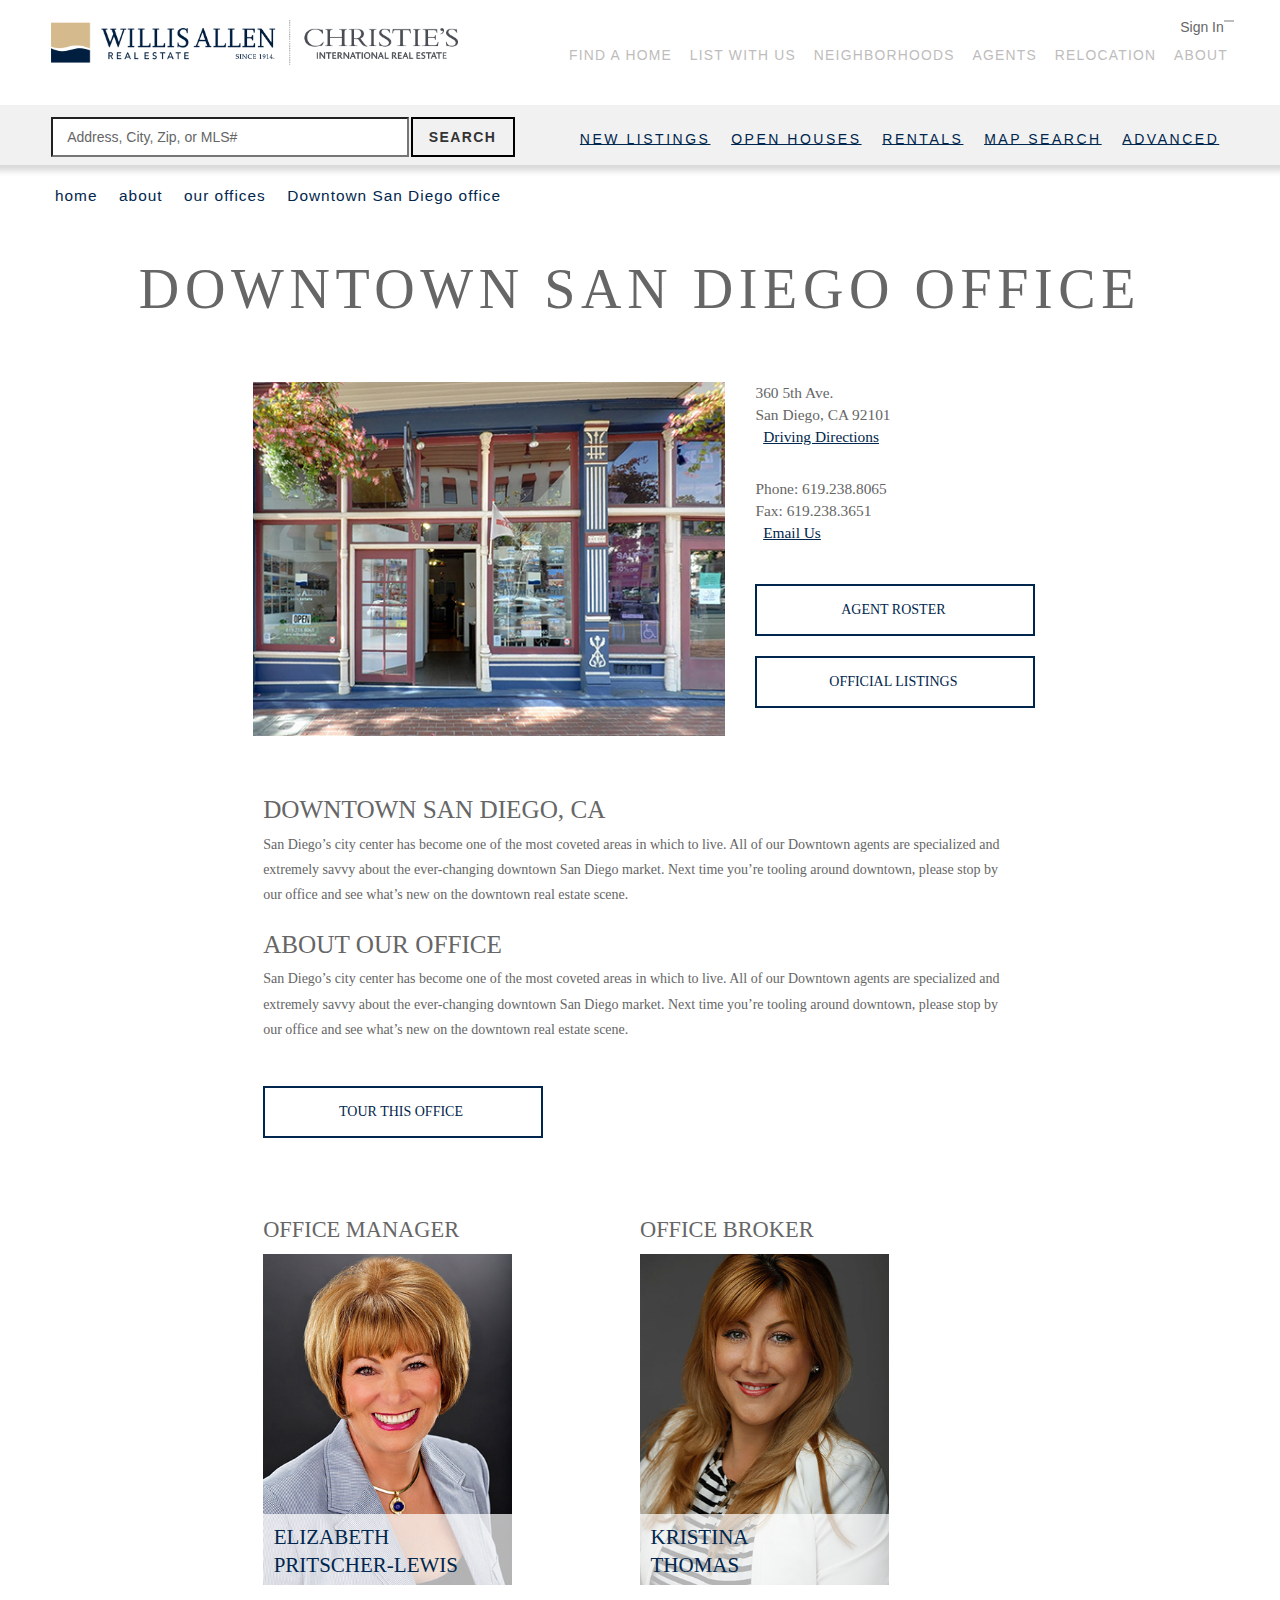
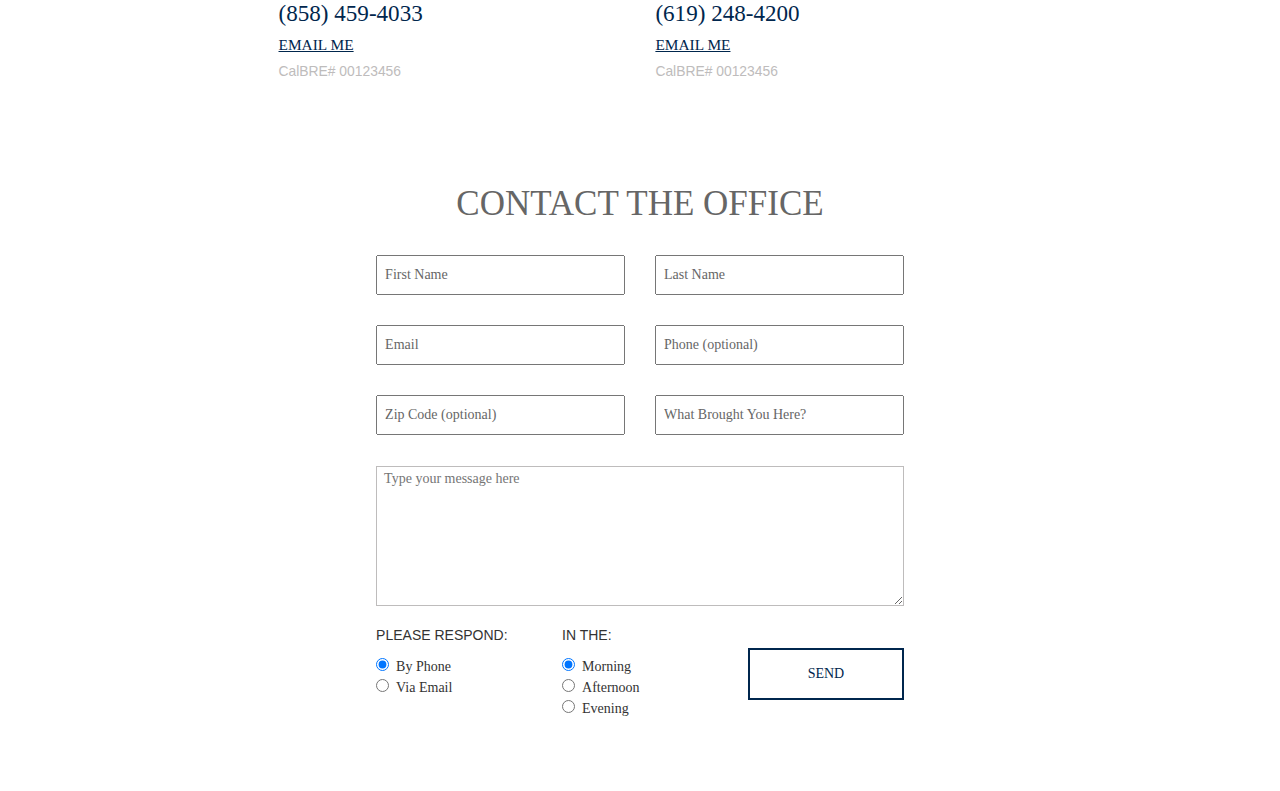
<file: index.html>
<!DOCTYPE html>
<html lang="en">
  <head>
    <meta charset="utf-8">
    <meta http-equiv="X-UA-Compatible" content="IE=edge">
    <meta name="viewport" content="width=device-width, initial-scale=1">
    <!-- The above 3 meta tags *must* come first in the head; any other head content must come *after* these tags -->
    <title>Willis Allen Real Estate</title>
    <link href="https://maxcdn.bootstrapcdn.com/font-awesome/4.6.3/css/font-awesome.min.css" rel="stylesheet" integrity="sha384-T8Gy5hrqNKT+hzMclPo118YTQO6cYprQmhrYwIiQ/3axmI1hQomh7Ud2hPOy8SP1" crossorigin="anonymous">    <!-- Latest compiled and minified CSS -->
    <link rel="stylesheet" href="https://maxcdn.bootstrapcdn.com/bootstrap/3.3.7/css/bootstrap.min.css" integrity="sha384-BVYiiSIFeK1dGmJRAkycuHAHRg32OmUcww7on3RYdg4Va+PmSTsz/K68vbdEjh4u" crossorigin="anonymous">
    <link rel="stylesheet" href="css/main.css">
    <link rel="stylesheet" href="css/main.scss">
    <!--[if lt IE 9]>
      <script src="https://oss.maxcdn.com/html5shiv/3.7.3/html5shiv.min.js"></script>
      <script src="https://oss.maxcdn.com/respond/1.4.2/respond.min.js"></script>
    <![endif]-->
  </head>
  <body>
    <header class="site-header row container-fluid temp-bc1">
      <div class="main-logo col-xs-12 col-sm-7 col-md-6 col-lg-5">
        <a href="/">
          <img srcset="assets/img/willis-allen-christies-1.5x.png 1.5x, assets/img/willis-allen-christies-2x.png 2x, assets/img/willis-allen-christies-3x.png 3x, assets/img/willis-allen-christies-4x.png 4x" alt="Willis Allen Christies Real Estate">
        </a>
      </div>
      <div class="sign-in hidden-xs visible-sm visible-md visible-lg col-md-2 col-md-offset-4 col-lg-offset-5">
        <i class="fa fa-user pull-right" aria-hidden="true" ></i>
        <h5 class="pull-right">Sign In</h5>
      </div>
      <nav class="navbar navbar-default col-xs-12 col-sm-5 col-md-12 col-lg-7">
        <button type="button" class="btn btn-primary visible-xs visible-sm navbar-toggle" data-toggle="collapse" data-target="#main-menu-collapsed" aria-expanded="false" aria-controls="#main-menu-collapsed">
          <i class="fa fa-bars" aria-hidden="true"></i>
        </button>
        <div class="menu-wide">
          <ul class="list-unstyled hidden-xs hidden-sm">
            <li class="text-uppercase inline"><a href="#">find a home</a></li>
            <li class="text-uppercase inline"><a href="#">list with us</a></li>
            <li class="text-uppercase inline"><a href="#">neighborhoods</a></li>
            <li class="text-uppercase inline"><a href="#">agents</a></li>
            <li class="text-uppercase inline"><a href="#">relocation</a></li>
            <li class="text-uppercase inline"><a href="#">about</a></li>
          </ul>
        </div>
      </nav>
    </header>
    <div class="row container-fluid collapse hidden-md hidden-lg"  id="main-menu-collapsed">
      <ul class="list-unstyled">
            <li class="text-uppercase text-center"><a href="#">sign in</a></li>
            <li class="text-uppercase text-center"><a href="#">contact</a></li>
            <li class="text-uppercase text-center"><a href="#">find a home</a></li>
            <li class="text-uppercase text-center"><a href="#">list with us</a></li>
            <li class="text-uppercase text-center"><a href="#">neighborhoods</a></li>
            <li class="text-uppercase text-center"><a href="#">agents</a></li>
            <li class="text-uppercase text-center"><a href="#">relocation</a></li>
            <li class="text-uppercase text-center"><a href="#">about</a></li>
          </ul>
    </div>
    <div class="row container-fluid main-search">
      <div class="col-sm-7 col-md-8 col-lg-5 search-address">
        <form class="input-group inline">
          <input type="text" placeholder="Address, City, Zip, or MLS# ">
          <button type="submit" class="btn btn-default text-uppercase">
            <span class="hidden-xs visible-sm visible-md visible-lg">
              search 
              <i class="fa fa-chevron-right" aria-hidden="true"></i>
            </span>
            <i class="fa fa-search visible-xs hidden-sm hidden-md hidden-lg" aria-hidden="true"></i>
          </button>

        </form>
        <div class="dropdown other-search col-lg-7">
          <a class="btn btn-primary hidden-xs dropdown-toggle" id="menu1" type="button" data-toggle="dropdown">Other ways to search
          <span class="caret"></span></a>
          <ul class="dropdown-menu" role="menu" aria-labelledby="menu1">
            <li role="presentation"><a role="menuitem" tabindex="-1" href="#">new listings</a></li>
            <li role="presentation"><a role="menuitem" tabindex="-1" href="#">open houses</a></li>
            <li role="presentation"><a role="menuitem" tabindex="-1" href="#">rentals</a></li>
            <li role="presentation"><a role="menuitem" tabindex="-1" href="#">map search</a></li>
            <li role="presentation"><a role="menuitem" tabindex="-1" href="#">advanced</a></li>
          </ul>
        </div>

      </div>
      
    </div>
    <div class="container-fluid ">
      <ul class="breadcrumbs">
        <li><a href="">home</a><i class="fa fa-chevron-right" aria-hidden="true"></i></li>
        <li><a href="">about</a><i class="fa fa-chevron-right" aria-hidden="true"></i></li>
        <li><a href="">our offices</a><i class="fa fa-chevron-right" aria-hidden="true"></i></li>
        <li><a href="">Downtown San Diego office</a><i class="fa fa-chevron-right" aria-hidden="true"></i></li>
      </ul>
    </div>

    <div class="office-page">
      <div class="container-fluid">
        <header>
          <h1>downtown san diego office</h1>
        </header>
        <div class="row">
          <div class="col-md-6 col-md-offset-1 col-lg-5 col-lg-offset-2">
            <div class="office-gallery">
              <img srcset="assets/img/office-1x.jpg 1x, assets/img/office-1.5x.jpg 1.5x, assets/img/office-2x.jpg 2x," src="assets/img/office.jpg">
            </div>
          </div>
          <div class="col-md-4 col-lg-5 quick-info">
            <ul class="list-unstyled">
              <li>360 5th Ave.</li>
              <li>San Diego, CA 92101</li>
              <li><a href=""><i class="fa fa-car" aria-hidden="true"></i>Driving Directions</a></li>
            </ul>
            <ul class="list-unstyled">
              <li>Phone: 619.238.8065</li>
              <li>Fax: 619.238.3651</li>
              <li><a href=""><i class="fa fa-envelope" aria-hidden="true"></i>Email Us</a></li>
            </ul>
            <button>agent roster
              <i class="fa fa-chevron-right" aria-hidden="true"></i>
            </button>
            <button>official listings
              <i class="fa fa-chevron-right" aria-hidden="true"></i>
            </button>
          </div>
        </div>
        <div class="row container descriptions col-md-10 col-md-offset-1 col-lg-8 col-lg-offset-2 buffer">
          <h3>Downtown San Diego, CA</h3>
          <p>San Diego’s city center has become one of the most coveted areas in which to live. All of our Downtown agents are specialized and extremely savvy about the ever-changing downtown San Diego market. Next time you’re tooling around downtown, please stop by our office and see what’s new on the downtown real estate scene.
          </p>
          <h3>about our office</h3>
          <p>San Diego’s city center has become one of the most coveted areas in which to live. All of our Downtown agents are specialized and extremely savvy about the ever-changing downtown San Diego market. Next time you’re tooling around downtown, please stop by our office and see what’s new on the downtown real estate scene.
          </p>
        </div>
        <div class="row container col-md-10 col-md-offset-1 col-lg-8 col-lg-offset-2 buffer">
          <button>tour this office<i class="fa fa-chevron-right" aria-hidden="true"></i></button>
        </div>
        <div class="row container staff col-xs-10 col-sm-12 col-md-10 col-md-offset-1 col-lg-8 col-lg-offset-2">
          <div class="person col-sm-6 col-md-6 col-lg-6">
            <h3>office manager</h3>
            <img srcset="assets/img/agent-1-1x.jpg 1x, assets/img/agent-1-1.5x.jpg 1.5x, assets/img/agent-1-2x.jpg 2x " src="assets/img/agent-1.jpg">
            <h4>elizabeth<br>pritscher-lewis<i class="fa fa-chevron-right" aria-hidden="true"></i></h4>
            <ul>
              <li><h5>(858) 459-4033</h5></li>
              <li><a href="">email me</a></li>
              <li><h6>CalBRE# 00123456</h6></li>
            </ul>
          </div>
          <div class="person col-sm-6 col-md-6 col-lg-6">
            <h3>office broker</h3>
            <img srcset="assets/img/agent-2-1x.jpg 1x, assets/img/agent-2-1.5x.jpg 1.5x, assets/img/agent-2-2x.jpg 2x " src="assets/img/agent-2_quick.jpg">
            <h4>kristina<br>thomas<i class="fa fa-chevron-right" aria-hidden="true"></i></h4>
            <ul>
              <li><h5>(619) 248-4200</h5></li>
              <li><a href="">email me</a></li>
              <li><h6>CalBRE# 00123456</h6></li>
            </ul>
          </div>
        </div>
      </div>
      <div id="contact-section"class="container-fluid">
        <form action="" class="col-md-8 col-md-offset-2 col-lg-6 col-lg-offset-3 my-form">
          <header>
            <h3>contact the office</h3>
          </header>
          <div class="row">
            <div class="col-md-6 col-lg-6 half">
              <input type='text'name='firstname' placeholder="First Name">
            </div>
            <div class="col-md-6 col-lg-6 half">
              <input type='text' name="lastname"placeholder="Last Name">
            </div>
          </div>
          <div class="row">
            <div class="col-md-6 col-lg-6 half">
              <input  type='text' name="email"placeholder="Email">
            </div>
            <div class="col-md-6 col-lg-6 half">
              <input  type='text' name="phone"placeholder="Phone (optional)">
            </div>
          </div>
          <div class="row">
            <div class="col-md-6 col-lg-6 half">
              <input  type='text' name="zip" placeholder="Zip Code (optional)">
            </div>
            <div class="col-md-6 col-lg-6 half">
              <input  type='text' name="what"placeholder="What Brought You Here?">
              <i class="fa fa-sort-desc" aria-hidden="true"></i>
            </div>
          </div>
          <div class="row">
            <div class="message">
              <textarea  type='text' name="message"placeholder="Type your message here"></textarea>
            </div>
          </div>
          <div class="row">
            <div class="col-md-6 col-lg-4 rad">
              <h5>please respond:</h5>
              <fieldset id="group1"class="container">
                <input type="radio" name="byphone" value="byphone" checked><span>By Phone</span><br>
                <input type="radio" name="viaemail" value="viaemail"><span>Via Email</span><br>
              </fieldset>
            </div>
            <div class="col-md-6 col-lg-4 rad">
              <h5>in the:</h5>
              <div id="group2"class="container">
                <input type="radio" name="morning" value="morning" checked><span>Morning</span><br>
                <input type="radio" name="afternoon" value="afternoon"><span>Afternoon</span><br>
                <input type="radio" name="evening" value="evening"><span>Evening</span>
              </div>
            </div>
            <div class="col-md-6 col-lg-4 rad">
              <button>send</button>
            </div>

          </div>
        </form>
      </div>
    </div>
    <script src="https://ajax.googleapis.com/ajax/libs/jquery/1.12.4/jquery.min.js"></script>
    <script src="https://maxcdn.bootstrapcdn.com/bootstrap/3.3.7/js/bootstrap.min.js" integrity="sha384-Tc5IQib027qvyjSMfHjOMaLkfuWVxZxUPnCJA7l2mCWNIpG9mGCD8wGNIcPD7Txa" crossorigin="anonymous"></script>
  </body>
</file>
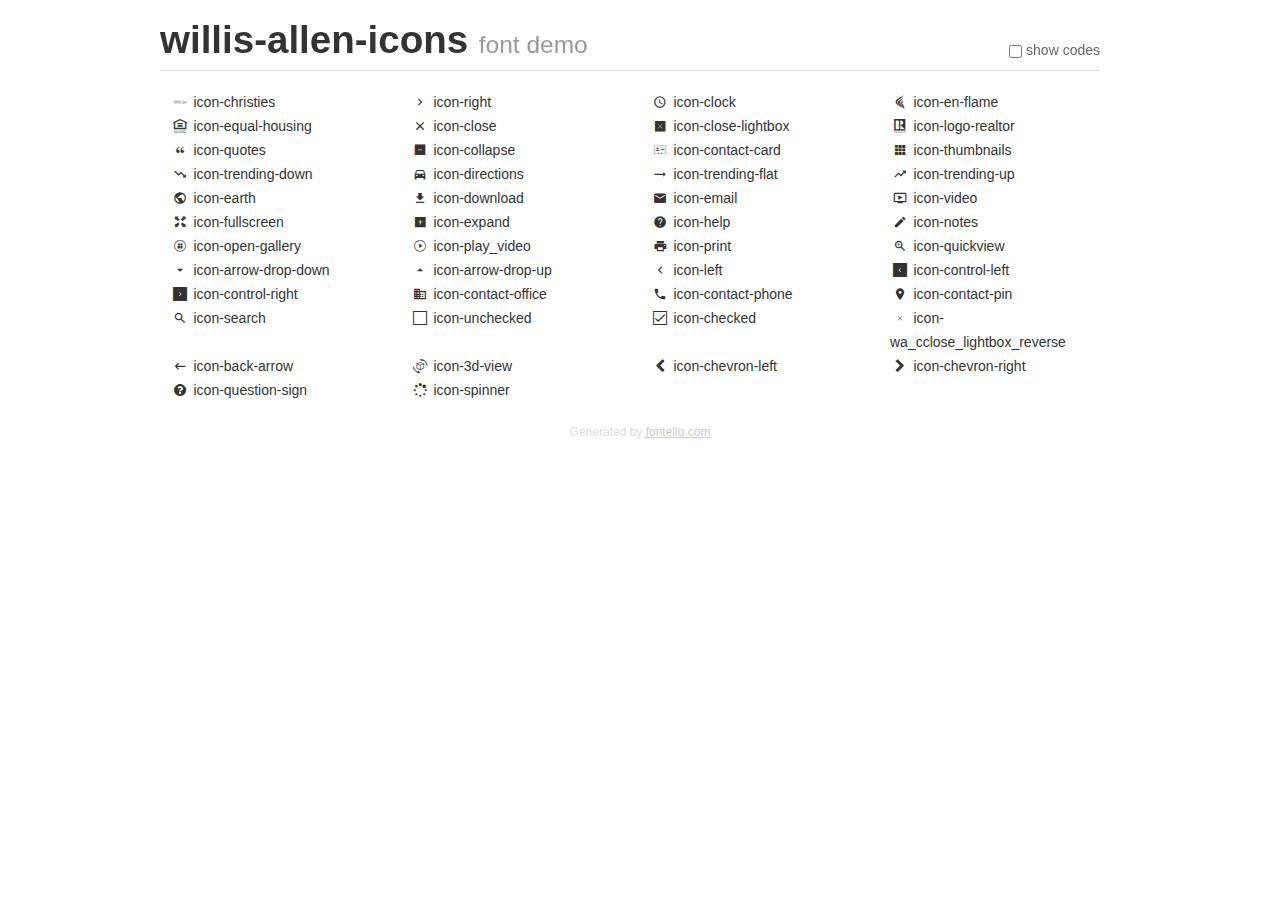
<file: assets/fonts/willis-allen-icons/fontello-675ed4d6/demo.html>
<!DOCTYPE html>
<html>
  <head><!--[if lt IE 9]><script language="javascript" type="text/javascript" src="//html5shim.googlecode.com/svn/trunk/html5.js"></script><![endif]-->
    <meta charset="UTF-8"><style>/*
 * Bootstrap v2.2.1
 *
 * Copyright 2012 Twitter, Inc
 * Licensed under the Apache License v2.0
 * http://www.apache.org/licenses/LICENSE-2.0
 *
 * Designed and built with all the love in the world @twitter by @mdo and @fat.
 */
.clearfix {
  *zoom: 1;
}
.clearfix:before,
.clearfix:after {
  display: table;
  content: "";
  line-height: 0;
}
.clearfix:after {
  clear: both;
}
html {
  font-size: 100%;
  -webkit-text-size-adjust: 100%;
  -ms-text-size-adjust: 100%;
}
a:focus {
  outline: thin dotted #333;
  outline: 5px auto -webkit-focus-ring-color;
  outline-offset: -2px;
}
a:hover,
a:active {
  outline: 0;
}
button,
input,
select,
textarea {
  margin: 0;
  font-size: 100%;
  vertical-align: middle;
}
button,
input {
  *overflow: visible;
  line-height: normal;
}
button::-moz-focus-inner,
input::-moz-focus-inner {
  padding: 0;
  border: 0;
}
body {
  margin: 0;
  font-family: "Helvetica Neue", Helvetica, Arial, sans-serif;
  font-size: 14px;
  line-height: 20px;
  color: #333;
  background-color: #fff;
}
a {
  color: #08c;
  text-decoration: none;
}
a:hover {
  color: #005580;
  text-decoration: underline;
}
.row {
  margin-left: -20px;
  *zoom: 1;
}
.row:before,
.row:after {
  display: table;
  content: "";
  line-height: 0;
}
.row:after {
  clear: both;
}
[class*="span"] {
  float: left;
  min-height: 1px;
  margin-left: 20px;
}
.container,
.navbar-static-top .container,
.navbar-fixed-top .container,
.navbar-fixed-bottom .container {
  width: 940px;
}
.span12 {
  width: 940px;
}
.span11 {
  width: 860px;
}
.span10 {
  width: 780px;
}
.span9 {
  width: 700px;
}
.span8 {
  width: 620px;
}
.span7 {
  width: 540px;
}
.span6 {
  width: 460px;
}
.span5 {
  width: 380px;
}
.span4 {
  width: 300px;
}
.span3 {
  width: 220px;
}
.span2 {
  width: 140px;
}
.span1 {
  width: 60px;
}
[class*="span"].pull-right,
.row-fluid [class*="span"].pull-right {
  float: right;
}
.container {
  margin-right: auto;
  margin-left: auto;
  *zoom: 1;
}
.container:before,
.container:after {
  display: table;
  content: "";
  line-height: 0;
}
.container:after {
  clear: both;
}
p {
  margin: 0 0 10px;
}
.lead {
  margin-bottom: 20px;
  font-size: 21px;
  font-weight: 200;
  line-height: 30px;
}
small {
  font-size: 85%;
}
h1 {
  margin: 10px 0;
  font-family: inherit;
  font-weight: bold;
  line-height: 20px;
  color: inherit;
  text-rendering: optimizelegibility;
}
h1 small {
  font-weight: normal;
  line-height: 1;
  color: #999;
}
h1 {
  line-height: 40px;
}
h1 {
  font-size: 38.5px;
}
h1 small {
  font-size: 24.5px;
}
body {
  margin-top: 90px;
}
.header {
  position: fixed;
  top: 0;
  left: 50%;
  margin-left: -480px;
  background-color: #fff;
  border-bottom: 1px solid #ddd;
  padding-top: 10px;
  z-index: 10;
}
.footer {
  color: #ddd;
  font-size: 12px;
  text-align: center;
  margin-top: 20px;
}
.footer a {
  color: #ccc;
  text-decoration: underline;
}
.the-icons {
  font-size: 14px;
  line-height: 24px;
}
.switch {
  position: absolute;
  right: 0;
  bottom: 10px;
  color: #666;
}
.switch input {
  margin-right: 0.3em;
}
.codesOn .i-name {
  display: none;
}
.codesOn .i-code {
  display: inline;
}
.i-code {
  display: none;
}
@font-face {
      font-family: 'willis-allen-icons';
      src: url('./font/willis-allen-icons.eot?77385403');
      src: url('./font/willis-allen-icons.eot?77385403#iefix') format('embedded-opentype'),
           url('./font/willis-allen-icons.woff?77385403') format('woff'),
           url('./font/willis-allen-icons.ttf?77385403') format('truetype'),
           url('./font/willis-allen-icons.svg?77385403#willis-allen-icons') format('svg');
      font-weight: normal;
      font-style: normal;
    }
     
     
    .demo-icon
    {
      font-family: "willis-allen-icons";
      font-style: normal;
      font-weight: normal;
      speak: none;
     
      display: inline-block;
      text-decoration: inherit;
      width: 1em;
      margin-right: .2em;
      text-align: center;
      /* opacity: .8; */
     
      /* For safety - reset parent styles, that can break glyph codes*/
      font-variant: normal;
      text-transform: none;
     
      /* fix buttons height, for twitter bootstrap */
      line-height: 1em;
     
      /* Animation center compensation - margins should be symmetric */
      /* remove if not needed */
      margin-left: .2em;
     
      /* You can be more comfortable with increased icons size */
      /* font-size: 120%; */
     
      /* Font smoothing. That was taken from TWBS */
      -webkit-font-smoothing: antialiased;
      -moz-osx-font-smoothing: grayscale;
     
      /* Uncomment for 3D effect */
      /* text-shadow: 1px 1px 1px rgba(127, 127, 127, 0.3); */
    }
     </style>
    <link rel="stylesheet" href="css/animation.css"><!--[if IE 7]><link rel="stylesheet" href="css/willis-allen-icons-ie7.css"><![endif]-->
    <script>
      function toggleCodes(on) {
        var obj = document.getElementById('icons');
        
        if (on) {
          obj.className += ' codesOn';
        } else {
          obj.className = obj.className.replace(' codesOn', '');
        }
      }
      
    </script>
  </head>
  <body>
    <div class="container header">
      <h1>
        willis-allen-icons
         <small>font demo</small>
      </h1>
      <label class="switch">
        <input type="checkbox" onclick="toggleCodes(this.checked)">show codes
      </label>
    </div>
    <div id="icons" class="container">
      <div class="row">
        <div title="Code: 0xe800" class="the-icons span3"><i class="demo-icon icon-christies">&#xe800;</i> <span class="i-name">icon-christies</span><span class="i-code">0xe800</span></div>
        <div title="Code: 0xe801" class="the-icons span3"><i class="demo-icon icon-right">&#xe801;</i> <span class="i-name">icon-right</span><span class="i-code">0xe801</span></div>
        <div title="Code: 0xe802" class="the-icons span3"><i class="demo-icon icon-clock">&#xe802;</i> <span class="i-name">icon-clock</span><span class="i-code">0xe802</span></div>
        <div title="Code: 0xe803" class="the-icons span3"><i class="demo-icon icon-en-flame">&#xe803;</i> <span class="i-name">icon-en-flame</span><span class="i-code">0xe803</span></div>
      </div>
      <div class="row">
        <div title="Code: 0xe804" class="the-icons span3"><i class="demo-icon icon-equal-housing">&#xe804;</i> <span class="i-name">icon-equal-housing</span><span class="i-code">0xe804</span></div>
        <div title="Code: 0xe805" class="the-icons span3"><i class="demo-icon icon-close">&#xe805;</i> <span class="i-name">icon-close</span><span class="i-code">0xe805</span></div>
        <div title="Code: 0xe806" class="the-icons span3"><i class="demo-icon icon-close-lightbox">&#xe806;</i> <span class="i-name">icon-close-lightbox</span><span class="i-code">0xe806</span></div>
        <div title="Code: 0xe807" class="the-icons span3"><i class="demo-icon icon-logo-realtor">&#xe807;</i> <span class="i-name">icon-logo-realtor</span><span class="i-code">0xe807</span></div>
      </div>
      <div class="row">
        <div title="Code: 0xe808" class="the-icons span3"><i class="demo-icon icon-quotes">&#xe808;</i> <span class="i-name">icon-quotes</span><span class="i-code">0xe808</span></div>
        <div title="Code: 0xe809" class="the-icons span3"><i class="demo-icon icon-collapse">&#xe809;</i> <span class="i-name">icon-collapse</span><span class="i-code">0xe809</span></div>
        <div title="Code: 0xe80a" class="the-icons span3"><i class="demo-icon icon-contact-card">&#xe80a;</i> <span class="i-name">icon-contact-card</span><span class="i-code">0xe80a</span></div>
        <div title="Code: 0xe80b" class="the-icons span3"><i class="demo-icon icon-thumbnails">&#xe80b;</i> <span class="i-name">icon-thumbnails</span><span class="i-code">0xe80b</span></div>
      </div>
      <div class="row">
        <div title="Code: 0xe80c" class="the-icons span3"><i class="demo-icon icon-trending-down">&#xe80c;</i> <span class="i-name">icon-trending-down</span><span class="i-code">0xe80c</span></div>
        <div title="Code: 0xe80d" class="the-icons span3"><i class="demo-icon icon-directions">&#xe80d;</i> <span class="i-name">icon-directions</span><span class="i-code">0xe80d</span></div>
        <div title="Code: 0xe80e" class="the-icons span3"><i class="demo-icon icon-trending-flat">&#xe80e;</i> <span class="i-name">icon-trending-flat</span><span class="i-code">0xe80e</span></div>
        <div title="Code: 0xe80f" class="the-icons span3"><i class="demo-icon icon-trending-up">&#xe80f;</i> <span class="i-name">icon-trending-up</span><span class="i-code">0xe80f</span></div>
      </div>
      <div class="row">
        <div title="Code: 0xe810" class="the-icons span3"><i class="demo-icon icon-earth">&#xe810;</i> <span class="i-name">icon-earth</span><span class="i-code">0xe810</span></div>
        <div title="Code: 0xe811" class="the-icons span3"><i class="demo-icon icon-download">&#xe811;</i> <span class="i-name">icon-download</span><span class="i-code">0xe811</span></div>
        <div title="Code: 0xe812" class="the-icons span3"><i class="demo-icon icon-email">&#xe812;</i> <span class="i-name">icon-email</span><span class="i-code">0xe812</span></div>
        <div title="Code: 0xe813" class="the-icons span3"><i class="demo-icon icon-video">&#xe813;</i> <span class="i-name">icon-video</span><span class="i-code">0xe813</span></div>
      </div>
      <div class="row">
        <div title="Code: 0xe814" class="the-icons span3"><i class="demo-icon icon-fullscreen">&#xe814;</i> <span class="i-name">icon-fullscreen</span><span class="i-code">0xe814</span></div>
        <div title="Code: 0xe815" class="the-icons span3"><i class="demo-icon icon-expand">&#xe815;</i> <span class="i-name">icon-expand</span><span class="i-code">0xe815</span></div>
        <div title="Code: 0xe816" class="the-icons span3"><i class="demo-icon icon-help">&#xe816;</i> <span class="i-name">icon-help</span><span class="i-code">0xe816</span></div>
        <div title="Code: 0xe817" class="the-icons span3"><i class="demo-icon icon-notes">&#xe817;</i> <span class="i-name">icon-notes</span><span class="i-code">0xe817</span></div>
      </div>
      <div class="row">
        <div title="Code: 0xe818" class="the-icons span3"><i class="demo-icon icon-open-gallery">&#xe818;</i> <span class="i-name">icon-open-gallery</span><span class="i-code">0xe818</span></div>
        <div title="Code: 0xe819" class="the-icons span3"><i class="demo-icon icon-play_video">&#xe819;</i> <span class="i-name">icon-play_video</span><span class="i-code">0xe819</span></div>
        <div title="Code: 0xe81a" class="the-icons span3"><i class="demo-icon icon-print">&#xe81a;</i> <span class="i-name">icon-print</span><span class="i-code">0xe81a</span></div>
        <div title="Code: 0xe81b" class="the-icons span3"><i class="demo-icon icon-quickview">&#xe81b;</i> <span class="i-name">icon-quickview</span><span class="i-code">0xe81b</span></div>
      </div>
      <div class="row">
        <div title="Code: 0xe81c" class="the-icons span3"><i class="demo-icon icon-arrow-drop-down">&#xe81c;</i> <span class="i-name">icon-arrow-drop-down</span><span class="i-code">0xe81c</span></div>
        <div title="Code: 0xe81d" class="the-icons span3"><i class="demo-icon icon-arrow-drop-up">&#xe81d;</i> <span class="i-name">icon-arrow-drop-up</span><span class="i-code">0xe81d</span></div>
        <div title="Code: 0xe81e" class="the-icons span3"><i class="demo-icon icon-left">&#xe81e;</i> <span class="i-name">icon-left</span><span class="i-code">0xe81e</span></div>
        <div title="Code: 0xe81f" class="the-icons span3"><i class="demo-icon icon-control-left">&#xe81f;</i> <span class="i-name">icon-control-left</span><span class="i-code">0xe81f</span></div>
      </div>
      <div class="row">
        <div title="Code: 0xe820" class="the-icons span3"><i class="demo-icon icon-control-right">&#xe820;</i> <span class="i-name">icon-control-right</span><span class="i-code">0xe820</span></div>
        <div title="Code: 0xe821" class="the-icons span3"><i class="demo-icon icon-contact-office">&#xe821;</i> <span class="i-name">icon-contact-office</span><span class="i-code">0xe821</span></div>
        <div title="Code: 0xe822" class="the-icons span3"><i class="demo-icon icon-contact-phone">&#xe822;</i> <span class="i-name">icon-contact-phone</span><span class="i-code">0xe822</span></div>
        <div title="Code: 0xe823" class="the-icons span3"><i class="demo-icon icon-contact-pin">&#xe823;</i> <span class="i-name">icon-contact-pin</span><span class="i-code">0xe823</span></div>
      </div>
      <div class="row">
        <div title="Code: 0xe824" class="the-icons span3"><i class="demo-icon icon-search">&#xe824;</i> <span class="i-name">icon-search</span><span class="i-code">0xe824</span></div>
        <div title="Code: 0xe825" class="the-icons span3"><i class="demo-icon icon-unchecked">&#xe825;</i> <span class="i-name">icon-unchecked</span><span class="i-code">0xe825</span></div>
        <div title="Code: 0xe826" class="the-icons span3"><i class="demo-icon icon-checked">&#xe826;</i> <span class="i-name">icon-checked</span><span class="i-code">0xe826</span></div>
        <div title="Code: 0xe827" class="the-icons span3"><i class="demo-icon icon-wa_cclose_lightbox_reverse">&#xe827;</i> <span class="i-name">icon-wa_cclose_lightbox_reverse</span><span class="i-code">0xe827</span></div>
      </div>
      <div class="row">
        <div title="Code: 0xe828" class="the-icons span3"><i class="demo-icon icon-back-arrow">&#xe828;</i> <span class="i-name">icon-back-arrow</span><span class="i-code">0xe828</span></div>
        <div title="Code: 0xe829" class="the-icons span3"><i class="demo-icon icon-3d-view">&#xe829;</i> <span class="i-name">icon-3d-view</span><span class="i-code">0xe829</span></div>
        <div title="Code: 0xf053" class="the-icons span3"><i class="demo-icon icon-chevron-left">&#xf053;</i> <span class="i-name">icon-chevron-left</span><span class="i-code">0xf053</span></div>
        <div title="Code: 0xf054" class="the-icons span3"><i class="demo-icon icon-chevron-right">&#xf054;</i> <span class="i-name">icon-chevron-right</span><span class="i-code">0xf054</span></div>
      </div>
      <div class="row">
        <div title="Code: 0xf059" class="the-icons span3"><i class="demo-icon icon-question-sign">&#xf059;</i> <span class="i-name">icon-question-sign</span><span class="i-code">0xf059</span></div>
        <div title="Code: 0xf110" class="the-icons span3"><i class="demo-icon icon-spinner">&#xf110;</i> <span class="i-name">icon-spinner</span><span class="i-code">0xf110</span></div>
      </div>
    </div>
    <div class="container footer">Generated by <a href="http://fontello.com">fontello.com</a></div>
  </body>
</html>
</file>
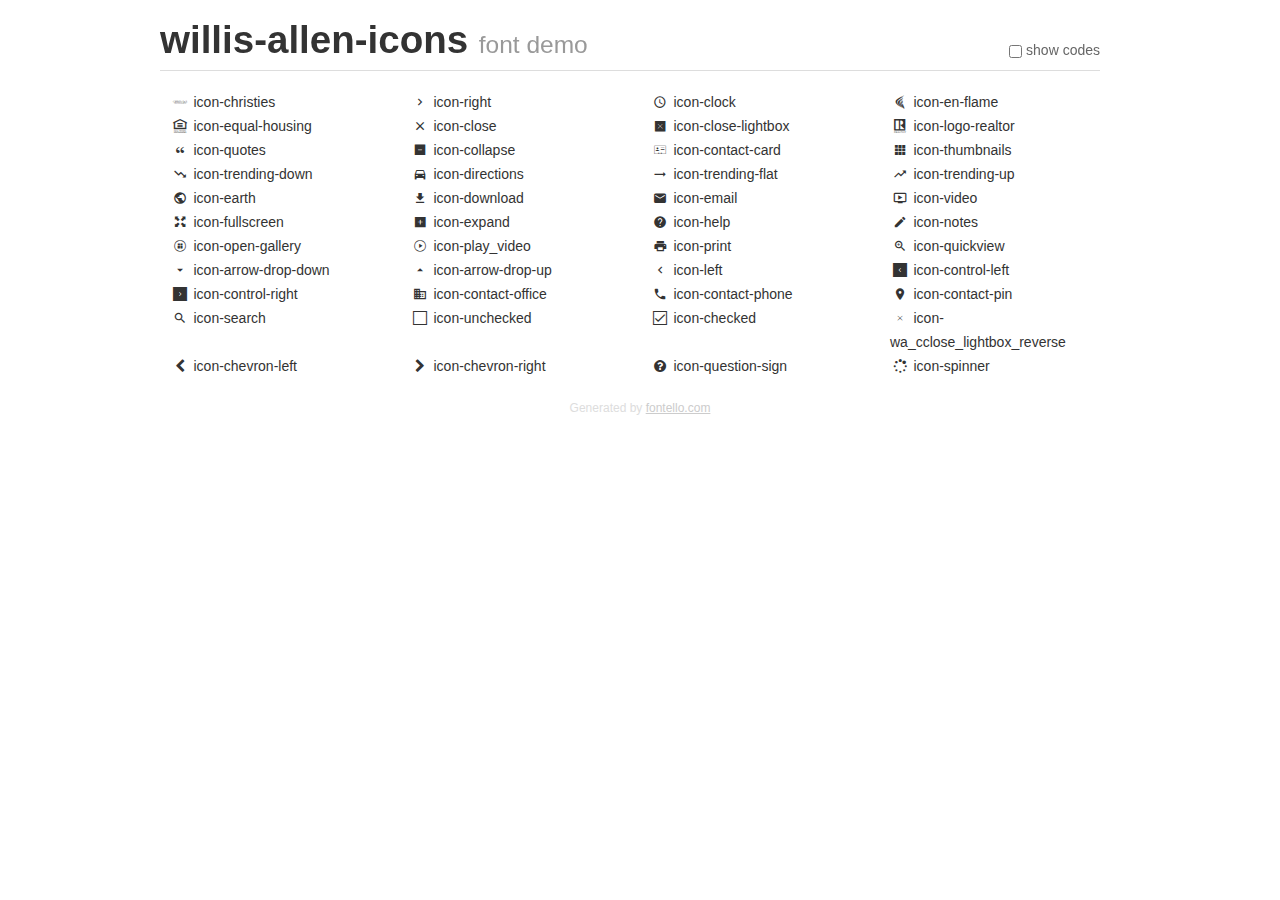
<file: assets/fonts/willis-allen-icons/Archive/fontello-2e36550c/demo.html>
<!DOCTYPE html>
<html>
  <head><!--[if lt IE 9]><script language="javascript" type="text/javascript" src="//html5shim.googlecode.com/svn/trunk/html5.js"></script><![endif]-->
    <meta charset="UTF-8"><style>/*
 * Bootstrap v2.2.1
 *
 * Copyright 2012 Twitter, Inc
 * Licensed under the Apache License v2.0
 * http://www.apache.org/licenses/LICENSE-2.0
 *
 * Designed and built with all the love in the world @twitter by @mdo and @fat.
 */
.clearfix {
  *zoom: 1;
}
.clearfix:before,
.clearfix:after {
  display: table;
  content: "";
  line-height: 0;
}
.clearfix:after {
  clear: both;
}
html {
  font-size: 100%;
  -webkit-text-size-adjust: 100%;
  -ms-text-size-adjust: 100%;
}
a:focus {
  outline: thin dotted #333;
  outline: 5px auto -webkit-focus-ring-color;
  outline-offset: -2px;
}
a:hover,
a:active {
  outline: 0;
}
button,
input,
select,
textarea {
  margin: 0;
  font-size: 100%;
  vertical-align: middle;
}
button,
input {
  *overflow: visible;
  line-height: normal;
}
button::-moz-focus-inner,
input::-moz-focus-inner {
  padding: 0;
  border: 0;
}
body {
  margin: 0;
  font-family: "Helvetica Neue", Helvetica, Arial, sans-serif;
  font-size: 14px;
  line-height: 20px;
  color: #333;
  background-color: #fff;
}
a {
  color: #08c;
  text-decoration: none;
}
a:hover {
  color: #005580;
  text-decoration: underline;
}
.row {
  margin-left: -20px;
  *zoom: 1;
}
.row:before,
.row:after {
  display: table;
  content: "";
  line-height: 0;
}
.row:after {
  clear: both;
}
[class*="span"] {
  float: left;
  min-height: 1px;
  margin-left: 20px;
}
.container,
.navbar-static-top .container,
.navbar-fixed-top .container,
.navbar-fixed-bottom .container {
  width: 940px;
}
.span12 {
  width: 940px;
}
.span11 {
  width: 860px;
}
.span10 {
  width: 780px;
}
.span9 {
  width: 700px;
}
.span8 {
  width: 620px;
}
.span7 {
  width: 540px;
}
.span6 {
  width: 460px;
}
.span5 {
  width: 380px;
}
.span4 {
  width: 300px;
}
.span3 {
  width: 220px;
}
.span2 {
  width: 140px;
}
.span1 {
  width: 60px;
}
[class*="span"].pull-right,
.row-fluid [class*="span"].pull-right {
  float: right;
}
.container {
  margin-right: auto;
  margin-left: auto;
  *zoom: 1;
}
.container:before,
.container:after {
  display: table;
  content: "";
  line-height: 0;
}
.container:after {
  clear: both;
}
p {
  margin: 0 0 10px;
}
.lead {
  margin-bottom: 20px;
  font-size: 21px;
  font-weight: 200;
  line-height: 30px;
}
small {
  font-size: 85%;
}
h1 {
  margin: 10px 0;
  font-family: inherit;
  font-weight: bold;
  line-height: 20px;
  color: inherit;
  text-rendering: optimizelegibility;
}
h1 small {
  font-weight: normal;
  line-height: 1;
  color: #999;
}
h1 {
  line-height: 40px;
}
h1 {
  font-size: 38.5px;
}
h1 small {
  font-size: 24.5px;
}
body {
  margin-top: 90px;
}
.header {
  position: fixed;
  top: 0;
  left: 50%;
  margin-left: -480px;
  background-color: #fff;
  border-bottom: 1px solid #ddd;
  padding-top: 10px;
  z-index: 10;
}
.footer {
  color: #ddd;
  font-size: 12px;
  text-align: center;
  margin-top: 20px;
}
.footer a {
  color: #ccc;
  text-decoration: underline;
}
.the-icons {
  font-size: 14px;
  line-height: 24px;
}
.switch {
  position: absolute;
  right: 0;
  bottom: 10px;
  color: #666;
}
.switch input {
  margin-right: 0.3em;
}
.codesOn .i-name {
  display: none;
}
.codesOn .i-code {
  display: inline;
}
.i-code {
  display: none;
}
@font-face {
      font-family: 'willis-allen-icons';
      src: url('./font/willis-allen-icons.eot?11102157');
      src: url('./font/willis-allen-icons.eot?11102157#iefix') format('embedded-opentype'),
           url('./font/willis-allen-icons.woff?11102157') format('woff'),
           url('./font/willis-allen-icons.ttf?11102157') format('truetype'),
           url('./font/willis-allen-icons.svg?11102157#willis-allen-icons') format('svg');
      font-weight: normal;
      font-style: normal;
    }
     
     
    .demo-icon
    {
      font-family: "willis-allen-icons";
      font-style: normal;
      font-weight: normal;
      speak: none;
     
      display: inline-block;
      text-decoration: inherit;
      width: 1em;
      margin-right: .2em;
      text-align: center;
      /* opacity: .8; */
     
      /* For safety - reset parent styles, that can break glyph codes*/
      font-variant: normal;
      text-transform: none;
     
      /* fix buttons height, for twitter bootstrap */
      line-height: 1em;
     
      /* Animation center compensation - margins should be symmetric */
      /* remove if not needed */
      margin-left: .2em;
     
      /* You can be more comfortable with increased icons size */
      /* font-size: 120%; */
     
      /* Font smoothing. That was taken from TWBS */
      -webkit-font-smoothing: antialiased;
      -moz-osx-font-smoothing: grayscale;
     
      /* Uncomment for 3D effect */
      /* text-shadow: 1px 1px 1px rgba(127, 127, 127, 0.3); */
    }
     </style>
    <link rel="stylesheet" href="css/animation.css"><!--[if IE 7]><link rel="stylesheet" href="css/willis-allen-icons-ie7.css"><![endif]-->
    <script>
      function toggleCodes(on) {
        var obj = document.getElementById('icons');
        
        if (on) {
          obj.className += ' codesOn';
        } else {
          obj.className = obj.className.replace(' codesOn', '');
        }
      }
      
    </script>
  </head>
  <body>
    <div class="container header">
      <h1>
        willis-allen-icons
         <small>font demo</small>
      </h1>
      <label class="switch">
        <input type="checkbox" onclick="toggleCodes(this.checked)">show codes
      </label>
    </div>
    <div id="icons" class="container">
      <div class="row">
        <div title="Code: 0xe800" class="the-icons span3"><i class="demo-icon icon-christies">&#xe800;</i> <span class="i-name">icon-christies</span><span class="i-code">0xe800</span></div>
        <div title="Code: 0xe801" class="the-icons span3"><i class="demo-icon icon-right">&#xe801;</i> <span class="i-name">icon-right</span><span class="i-code">0xe801</span></div>
        <div title="Code: 0xe802" class="the-icons span3"><i class="demo-icon icon-clock">&#xe802;</i> <span class="i-name">icon-clock</span><span class="i-code">0xe802</span></div>
        <div title="Code: 0xe803" class="the-icons span3"><i class="demo-icon icon-en-flame">&#xe803;</i> <span class="i-name">icon-en-flame</span><span class="i-code">0xe803</span></div>
      </div>
      <div class="row">
        <div title="Code: 0xe804" class="the-icons span3"><i class="demo-icon icon-equal-housing">&#xe804;</i> <span class="i-name">icon-equal-housing</span><span class="i-code">0xe804</span></div>
        <div title="Code: 0xe805" class="the-icons span3"><i class="demo-icon icon-close">&#xe805;</i> <span class="i-name">icon-close</span><span class="i-code">0xe805</span></div>
        <div title="Code: 0xe806" class="the-icons span3"><i class="demo-icon icon-close-lightbox">&#xe806;</i> <span class="i-name">icon-close-lightbox</span><span class="i-code">0xe806</span></div>
        <div title="Code: 0xe807" class="the-icons span3"><i class="demo-icon icon-logo-realtor">&#xe807;</i> <span class="i-name">icon-logo-realtor</span><span class="i-code">0xe807</span></div>
      </div>
      <div class="row">
        <div title="Code: 0xe808" class="the-icons span3"><i class="demo-icon icon-quotes">&#xe808;</i> <span class="i-name">icon-quotes</span><span class="i-code">0xe808</span></div>
        <div title="Code: 0xe809" class="the-icons span3"><i class="demo-icon icon-collapse">&#xe809;</i> <span class="i-name">icon-collapse</span><span class="i-code">0xe809</span></div>
        <div title="Code: 0xe80a" class="the-icons span3"><i class="demo-icon icon-contact-card">&#xe80a;</i> <span class="i-name">icon-contact-card</span><span class="i-code">0xe80a</span></div>
        <div title="Code: 0xe80b" class="the-icons span3"><i class="demo-icon icon-thumbnails">&#xe80b;</i> <span class="i-name">icon-thumbnails</span><span class="i-code">0xe80b</span></div>
      </div>
      <div class="row">
        <div title="Code: 0xe80c" class="the-icons span3"><i class="demo-icon icon-trending-down">&#xe80c;</i> <span class="i-name">icon-trending-down</span><span class="i-code">0xe80c</span></div>
        <div title="Code: 0xe80d" class="the-icons span3"><i class="demo-icon icon-directions">&#xe80d;</i> <span class="i-name">icon-directions</span><span class="i-code">0xe80d</span></div>
        <div title="Code: 0xe80e" class="the-icons span3"><i class="demo-icon icon-trending-flat">&#xe80e;</i> <span class="i-name">icon-trending-flat</span><span class="i-code">0xe80e</span></div>
        <div title="Code: 0xe80f" class="the-icons span3"><i class="demo-icon icon-trending-up">&#xe80f;</i> <span class="i-name">icon-trending-up</span><span class="i-code">0xe80f</span></div>
      </div>
      <div class="row">
        <div title="Code: 0xe810" class="the-icons span3"><i class="demo-icon icon-earth">&#xe810;</i> <span class="i-name">icon-earth</span><span class="i-code">0xe810</span></div>
        <div title="Code: 0xe811" class="the-icons span3"><i class="demo-icon icon-download">&#xe811;</i> <span class="i-name">icon-download</span><span class="i-code">0xe811</span></div>
        <div title="Code: 0xe812" class="the-icons span3"><i class="demo-icon icon-email">&#xe812;</i> <span class="i-name">icon-email</span><span class="i-code">0xe812</span></div>
        <div title="Code: 0xe813" class="the-icons span3"><i class="demo-icon icon-video">&#xe813;</i> <span class="i-name">icon-video</span><span class="i-code">0xe813</span></div>
      </div>
      <div class="row">
        <div title="Code: 0xe814" class="the-icons span3"><i class="demo-icon icon-fullscreen">&#xe814;</i> <span class="i-name">icon-fullscreen</span><span class="i-code">0xe814</span></div>
        <div title="Code: 0xe815" class="the-icons span3"><i class="demo-icon icon-expand">&#xe815;</i> <span class="i-name">icon-expand</span><span class="i-code">0xe815</span></div>
        <div title="Code: 0xe816" class="the-icons span3"><i class="demo-icon icon-help">&#xe816;</i> <span class="i-name">icon-help</span><span class="i-code">0xe816</span></div>
        <div title="Code: 0xe817" class="the-icons span3"><i class="demo-icon icon-notes">&#xe817;</i> <span class="i-name">icon-notes</span><span class="i-code">0xe817</span></div>
      </div>
      <div class="row">
        <div title="Code: 0xe818" class="the-icons span3"><i class="demo-icon icon-open-gallery">&#xe818;</i> <span class="i-name">icon-open-gallery</span><span class="i-code">0xe818</span></div>
        <div title="Code: 0xe819" class="the-icons span3"><i class="demo-icon icon-play_video">&#xe819;</i> <span class="i-name">icon-play_video</span><span class="i-code">0xe819</span></div>
        <div title="Code: 0xe81a" class="the-icons span3"><i class="demo-icon icon-print">&#xe81a;</i> <span class="i-name">icon-print</span><span class="i-code">0xe81a</span></div>
        <div title="Code: 0xe81b" class="the-icons span3"><i class="demo-icon icon-quickview">&#xe81b;</i> <span class="i-name">icon-quickview</span><span class="i-code">0xe81b</span></div>
      </div>
      <div class="row">
        <div title="Code: 0xe81c" class="the-icons span3"><i class="demo-icon icon-arrow-drop-down">&#xe81c;</i> <span class="i-name">icon-arrow-drop-down</span><span class="i-code">0xe81c</span></div>
        <div title="Code: 0xe81d" class="the-icons span3"><i class="demo-icon icon-arrow-drop-up">&#xe81d;</i> <span class="i-name">icon-arrow-drop-up</span><span class="i-code">0xe81d</span></div>
        <div title="Code: 0xe81e" class="the-icons span3"><i class="demo-icon icon-left">&#xe81e;</i> <span class="i-name">icon-left</span><span class="i-code">0xe81e</span></div>
        <div title="Code: 0xe81f" class="the-icons span3"><i class="demo-icon icon-control-left">&#xe81f;</i> <span class="i-name">icon-control-left</span><span class="i-code">0xe81f</span></div>
      </div>
      <div class="row">
        <div title="Code: 0xe820" class="the-icons span3"><i class="demo-icon icon-control-right">&#xe820;</i> <span class="i-name">icon-control-right</span><span class="i-code">0xe820</span></div>
        <div title="Code: 0xe821" class="the-icons span3"><i class="demo-icon icon-contact-office">&#xe821;</i> <span class="i-name">icon-contact-office</span><span class="i-code">0xe821</span></div>
        <div title="Code: 0xe822" class="the-icons span3"><i class="demo-icon icon-contact-phone">&#xe822;</i> <span class="i-name">icon-contact-phone</span><span class="i-code">0xe822</span></div>
        <div title="Code: 0xe823" class="the-icons span3"><i class="demo-icon icon-contact-pin">&#xe823;</i> <span class="i-name">icon-contact-pin</span><span class="i-code">0xe823</span></div>
      </div>
      <div class="row">
        <div title="Code: 0xe824" class="the-icons span3"><i class="demo-icon icon-search">&#xe824;</i> <span class="i-name">icon-search</span><span class="i-code">0xe824</span></div>
        <div title="Code: 0xe825" class="the-icons span3"><i class="demo-icon icon-unchecked">&#xe825;</i> <span class="i-name">icon-unchecked</span><span class="i-code">0xe825</span></div>
        <div title="Code: 0xe826" class="the-icons span3"><i class="demo-icon icon-checked">&#xe826;</i> <span class="i-name">icon-checked</span><span class="i-code">0xe826</span></div>
        <div title="Code: 0xe827" class="the-icons span3"><i class="demo-icon icon-wa_cclose_lightbox_reverse">&#xe827;</i> <span class="i-name">icon-wa_cclose_lightbox_reverse</span><span class="i-code">0xe827</span></div>
      </div>
      <div class="row">
        <div title="Code: 0xf053" class="the-icons span3"><i class="demo-icon icon-chevron-left">&#xf053;</i> <span class="i-name">icon-chevron-left</span><span class="i-code">0xf053</span></div>
        <div title="Code: 0xf054" class="the-icons span3"><i class="demo-icon icon-chevron-right">&#xf054;</i> <span class="i-name">icon-chevron-right</span><span class="i-code">0xf054</span></div>
        <div title="Code: 0xf059" class="the-icons span3"><i class="demo-icon icon-question-sign">&#xf059;</i> <span class="i-name">icon-question-sign</span><span class="i-code">0xf059</span></div>
        <div title="Code: 0xf110" class="the-icons span3"><i class="demo-icon icon-spinner">&#xf110;</i> <span class="i-name">icon-spinner</span><span class="i-code">0xf110</span></div>
      </div>
    </div>
    <div class="container footer">Generated by <a href="http://fontello.com">fontello.com</a></div>
  </body>
</html>
</file>
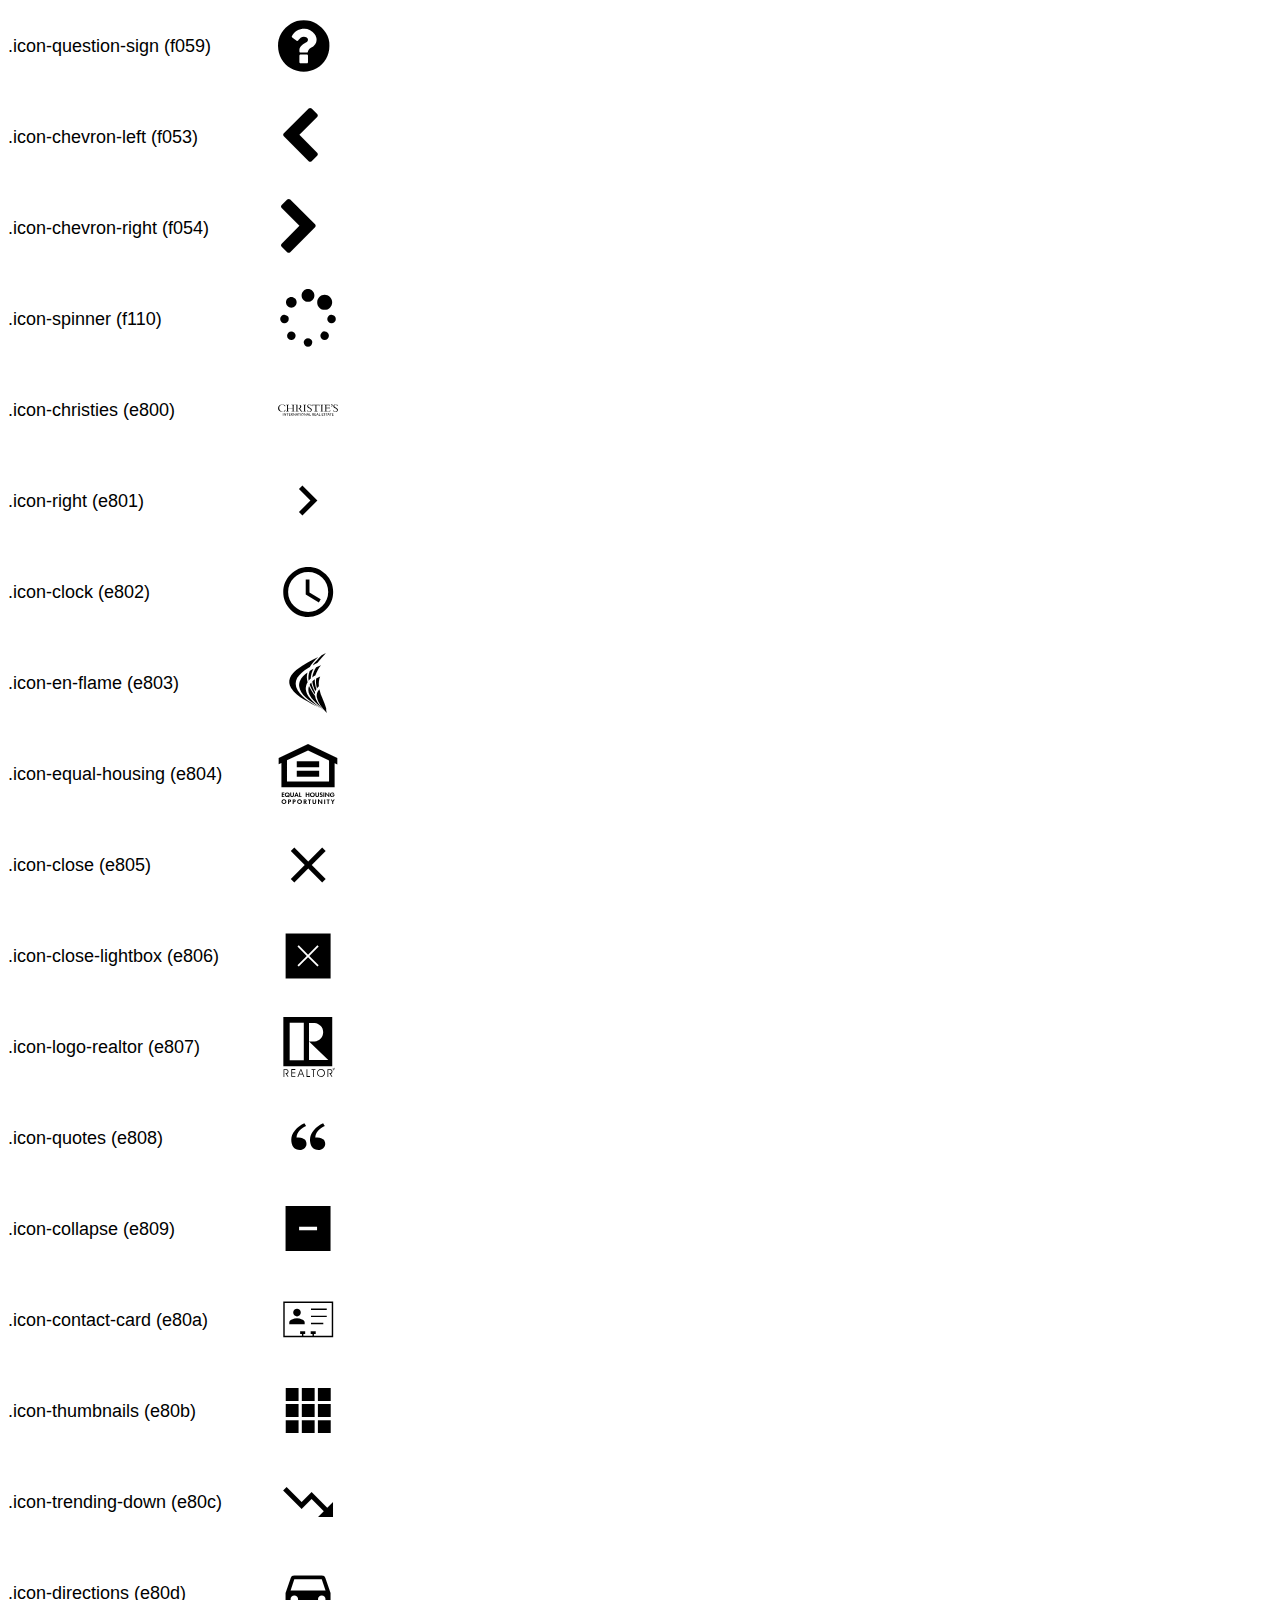
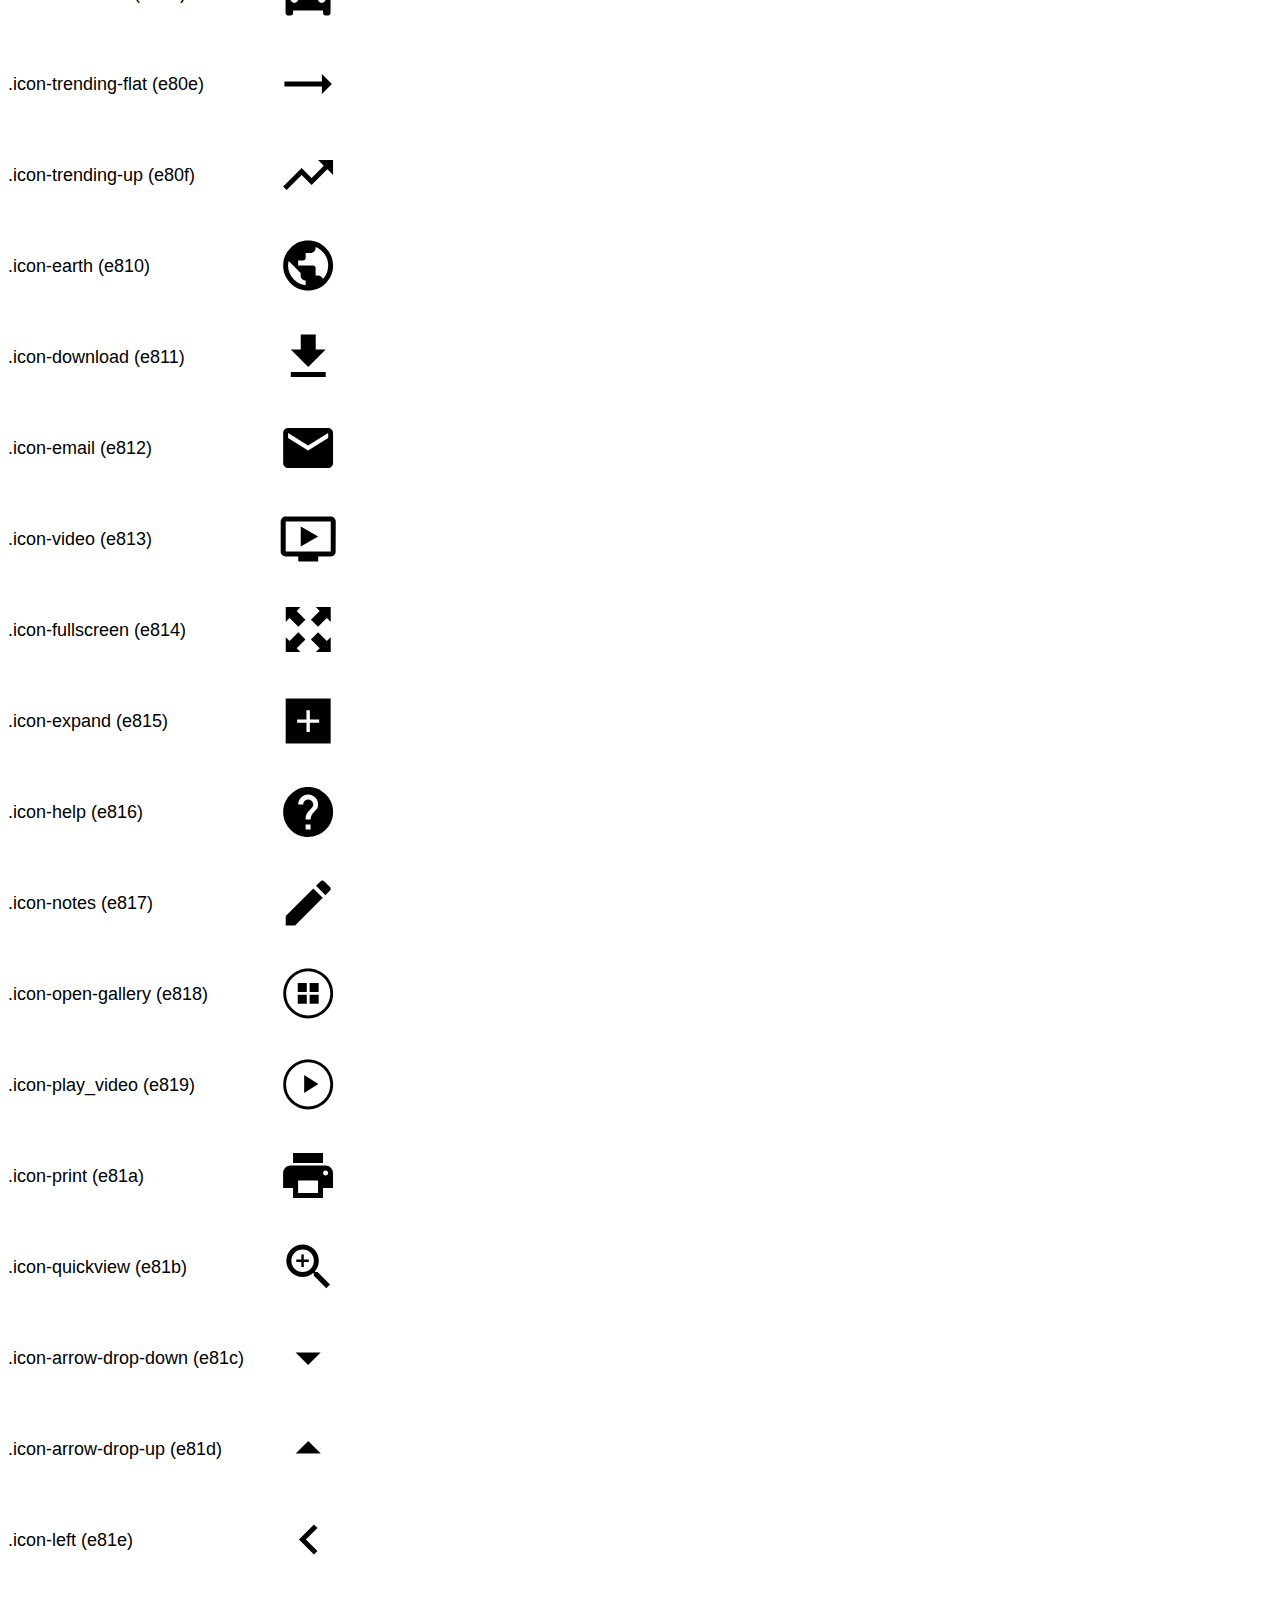
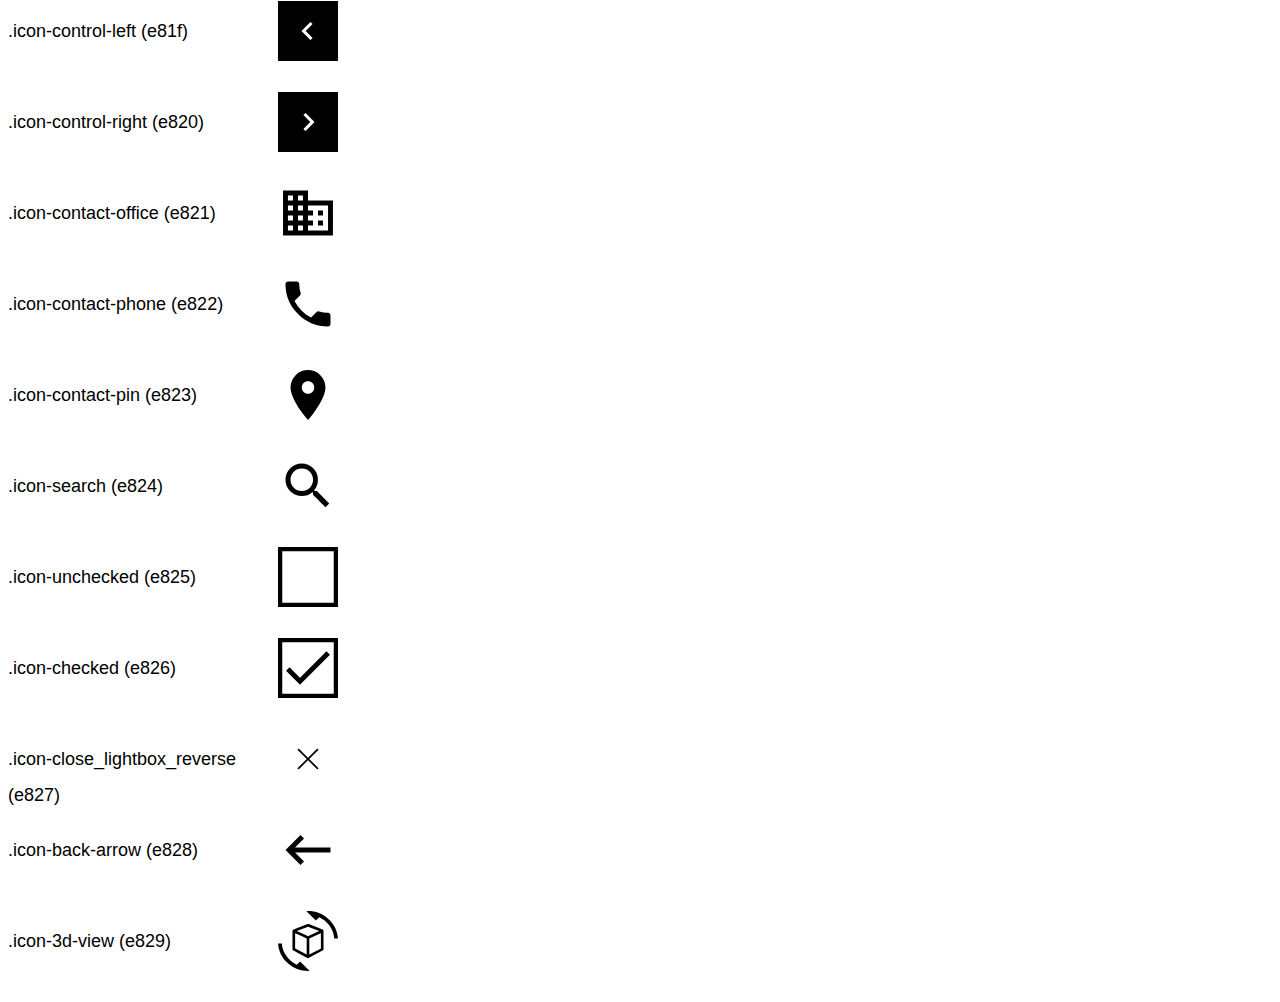
<file: assets/fonts/willis-allen-icons/fontello-675ed4d6/font/Cheatsheet.html>
<!doctype html>
<html>
<head>
<meta charset="utf-8">
<title>Willis Allen Icon Font</title>
<style>
body{
	font-family:Helvetica,Arial,sans-serif;
	font-size:18px;
	line-height:36px;
}
#container{
	display:block;
}
.row{
	display:block;
}
.names{
	width:270px;
	float:left;
}
.icon-{
	width: 36px;
	text-align: center;
}
@font-face{
	font-family:'willis-allen-icons';
	src:url('willis-allen-icons.eot');
	src:url('willis-allen-icons.eot') format('embedded-opentype'),
	url('willis-allen-icons.woff') format('woff'),
	url('willis-allen-icons.ttf') format('truetype');
	src:url('willis-allen-icons.otf') format('opentype');
	font-weight:normal;
	font-style:normal;
}
[class^="icon-"],[class*=" icon-"]{
	 font-family: willis-allen-icons;
  font-weight: normal;
  font-style: normal;
  text-decoration: inherit;
  -webkit-font-smoothing: antialiased;
	font-size:60px;
	display:inline-block;
}
[class^="icon-"]:before,
[class*=" icon-"]:before {
  text-decoration: inherit;
  display: inline-block;
  speak: none;
}
a [class^="icon-"],
a [class*=" icon-"] {
  display: inline;
}
[class^="icon-"].hide,
[class*=" icon-"].hide {
  display: none;
}
.row {
padding:20px 0;
}
</style>
</head>
<body>

<div id="container">
	
	<div class="row">
		<i class="icon-">&#xf059;</i>
		<div class="names">.icon-question-sign (f059)</div>
	</div>

	<div class="row">
		<i class="icon-">&#xf053;</i>
		<div class="names">.icon-chevron-left (f053)</div>
	</div>

	<div class="row">
		<i class="icon-">&#xf054;</i>
		<div class="names">.icon-chevron-right (f054)</div>
	</div>

	<div class="row">
		<i class="icon-">&#xf110;</i>
		<div class="names">.icon-spinner (f110)</div>
	</div>

	<div class="row">
		<i class="icon-">&#xe800;</i>
		<div class="names">.icon-christies (e800)</div>
	</div>

	<div class="row">
		<i class="icon-">&#xe801;</i>
		<div class="names">.icon-right (e801)</div>
	</div>

	<div class="row">
		<i class="icon-">&#xe802;</i>
		<div class="names">.icon-clock (e802)</div>
	</div>
	
	<div class="row">
		<i class="icon-">&#xe803;</i>
		<div class="names">.icon-en-flame (e803)</div>
	</div>

	<div class="row">
		<i class="icon-">&#xe804;</i>
		<div class="names">.icon-equal-housing (e804)</div>
	</div>

	<div class="row">
		<i class="icon-">&#xe805;</i>
		<div class="names">.icon-close (e805)</div>
	</div>

	<div class="row">
		<i class="icon-">&#xe806;</i>
		<div class="names">.icon-close-lightbox (e806)</div>
	</div>

	<div class="row">
		<i class="icon-">&#xe807;</i>
		<div class="names">.icon-logo-realtor (e807)</div>
	</div>

	<div class="row">
		<i class="icon-">&#xe808;</i>
		<div class="names">.icon-quotes (e808)</div>
	</div>

	<div class="row">
		<i class="icon-">&#xe809;</i>
		<div class="names">.icon-collapse (e809)</div>
	</div>

	<div class="row">
		<i class="icon-">&#xe80a;</i>
		<div class="names">.icon-contact-card (e80a)</div>
	</div>

	<div class="row">
		<i class="icon-">&#xe80b;</i>
		<div class="names">.icon-thumbnails (e80b)</div>
	</div>

	<div class="row">
		<i class="icon-">&#xe80c;</i>
		<div class="names">.icon-trending-down (e80c)</div>
	</div>

	<div class="row">
		<i class="icon-">&#xe80d;</i>
		<div class="names">.icon-directions (e80d)</div>
	</div>

	<div class="row">
		<i class="icon-">&#xe80e;</i>
		<div class="names">.icon-trending-flat (e80e)</div>
	</div>

	<div class="row">
		<i class="icon-">&#xe80f;</i>
		<div class="names">.icon-trending-up (e80f)</div>
	</div>

	<div class="row">
		<i class="icon-">&#xe810;</i>
		<div class="names">.icon-earth (e810)</div>
	</div>

	<div class="row">
		<i class="icon-">&#xe811;</i>
		<div class="names">.icon-download (e811)</div>
	</div>

	<div class="row">
		<i class="icon-">&#xe812;</i>
		<div class="names">.icon-email (e812)</div>
	</div>

	<div class="row">
		<i class="icon-">&#xe813;</i>
		<div class="names">.icon-video (e813)</div>
	</div>

	<div class="row">
		<i class="icon-">&#xe814;</i>
		<div class="names">.icon-fullscreen (e814)</div>
	</div>

	<div class="row">
		<i class="icon-">&#xe815;</i>
		<div class="names">.icon-expand (e815)</div>
	</div>

	<div class="row">
		<i class="icon-">&#xe816;</i>
		<div class="names">.icon-help (e816)</div>
	</div>

	<div class="row">
		<i class="icon-">&#xe817;</i>
		<div class="names">.icon-notes (e817)</div>
	</div>

	<div class="row">
		<i class="icon-">&#xe818;</i>
		<div class="names">.icon-open-gallery (e818)</div>
	</div>

	<div class="row">
		<i class="icon-">&#xe819;</i>
		<div class="names">.icon-play_video (e819)</div>
        <!--Sorry about that, I forgot to replace the underscore with a hyphen -->
	</div>

	<div class="row">
		<i class="icon-">&#xe81a;</i>
		<div class="names">.icon-print (e81a)</div>
	</div>

	<div class="row">
		<i class="icon-">&#xe81b;</i>
		<div class="names">.icon-quickview (e81b)</div>
	</div>

	<div class="row">
		<i class="icon-">&#xe81c;</i>
		<div class="names">.icon-arrow-drop-down (e81c)</div>
	</div>

	<div class="row">
		<i class="icon-">&#xe81d;</i>
		<div class="names">.icon-arrow-drop-up (e81d)</div>
	</div>

	<div class="row">
		<i class="icon-">&#xe81e;</i>
		<div class="names">.icon-left (e81e)</div>
	</div>
	
	
	
	<div class="row">
		<i class="icon-">&#xe81f;</i>
		<div class="names">.icon-control-left (e81f)</div>
	</div>
	
	<div class="row">
		<i class="icon-">&#xe820;</i>
		<div class="names">.icon-control-right (e820)</div>
	</div>
	
	<div class="row">
		<i class="icon-">&#xe821;</i>
		<div class="names">.icon-contact-office (e821)</div>
	</div>
	
	<div class="row">
		<i class="icon-">&#xe822;</i>
		<div class="names">.icon-contact-phone (e822)</div>
	</div>
	
	<div class="row">
		<i class="icon-">&#xe823;</i>
		<div class="names">.icon-contact-pin (e823)</div>
	</div>
	
	<div class="row">
		<i class="icon-">&#xe824;</i>
		<div class="names">.icon-search (e824)</div>
	</div>	
	
	<div class="row">
		<i class="icon-">&#xe825;</i>
		<div class="names">.icon-unchecked (e825)</div>
	</div>
	
	<div class="row">
		<i class="icon-">&#xe826;</i>
		<div class="names">.icon-checked (e826)</div>
	</div>
	
	<div class="row">
		<i class="icon-">&#xe827;</i>
		<div class="names">.icon-close_lightbox_reverse (e827)</div>
	</div>
	
	<div class="row">
		<i class="icon-">&#xe828;</i>
		<div class="names">.icon-back-arrow (e828)</div>
	</div>
	
	<div class="row">
		<i class="icon-">&#xe829;</i>
		<div class="names">.icon-3d-view (e829)</div>
	</div>

</div>
</body>
</html>
</file>
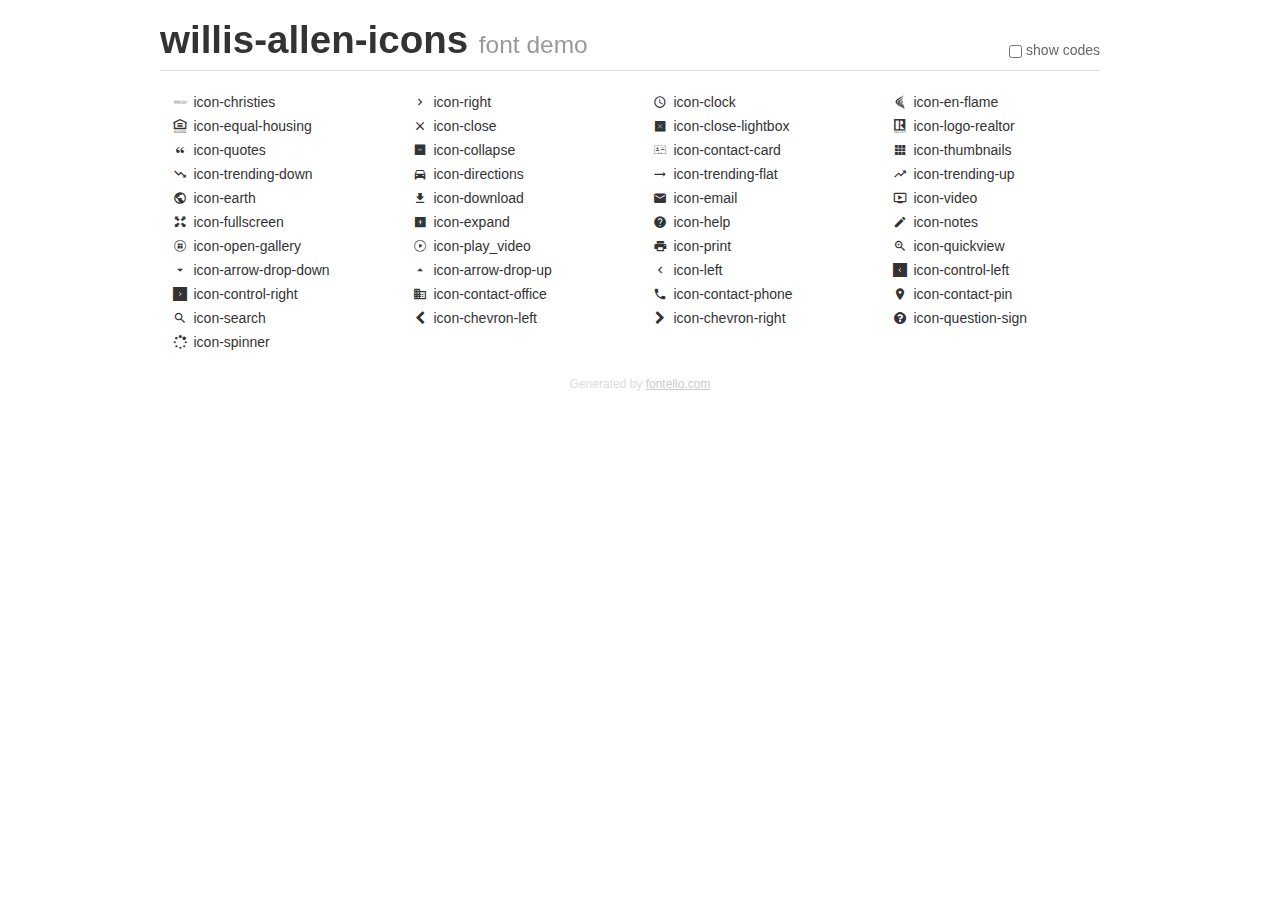
<file: assets/fonts/willis-allen-icons/Archive/fontello-23788bdb/fontello-23788bdb/demo.html>
<!DOCTYPE html>
<html>
  <head><!--[if lt IE 9]><script language="javascript" type="text/javascript" src="//html5shim.googlecode.com/svn/trunk/html5.js"></script><![endif]-->
    <meta charset="UTF-8"><style>/*
 * Bootstrap v2.2.1
 *
 * Copyright 2012 Twitter, Inc
 * Licensed under the Apache License v2.0
 * http://www.apache.org/licenses/LICENSE-2.0
 *
 * Designed and built with all the love in the world @twitter by @mdo and @fat.
 */
.clearfix {
  *zoom: 1;
}
.clearfix:before,
.clearfix:after {
  display: table;
  content: "";
  line-height: 0;
}
.clearfix:after {
  clear: both;
}
html {
  font-size: 100%;
  -webkit-text-size-adjust: 100%;
  -ms-text-size-adjust: 100%;
}
a:focus {
  outline: thin dotted #333;
  outline: 5px auto -webkit-focus-ring-color;
  outline-offset: -2px;
}
a:hover,
a:active {
  outline: 0;
}
button,
input,
select,
textarea {
  margin: 0;
  font-size: 100%;
  vertical-align: middle;
}
button,
input {
  *overflow: visible;
  line-height: normal;
}
button::-moz-focus-inner,
input::-moz-focus-inner {
  padding: 0;
  border: 0;
}
body {
  margin: 0;
  font-family: "Helvetica Neue", Helvetica, Arial, sans-serif;
  font-size: 14px;
  line-height: 20px;
  color: #333;
  background-color: #fff;
}
a {
  color: #08c;
  text-decoration: none;
}
a:hover {
  color: #005580;
  text-decoration: underline;
}
.row {
  margin-left: -20px;
  *zoom: 1;
}
.row:before,
.row:after {
  display: table;
  content: "";
  line-height: 0;
}
.row:after {
  clear: both;
}
[class*="span"] {
  float: left;
  min-height: 1px;
  margin-left: 20px;
}
.container,
.navbar-static-top .container,
.navbar-fixed-top .container,
.navbar-fixed-bottom .container {
  width: 940px;
}
.span12 {
  width: 940px;
}
.span11 {
  width: 860px;
}
.span10 {
  width: 780px;
}
.span9 {
  width: 700px;
}
.span8 {
  width: 620px;
}
.span7 {
  width: 540px;
}
.span6 {
  width: 460px;
}
.span5 {
  width: 380px;
}
.span4 {
  width: 300px;
}
.span3 {
  width: 220px;
}
.span2 {
  width: 140px;
}
.span1 {
  width: 60px;
}
[class*="span"].pull-right,
.row-fluid [class*="span"].pull-right {
  float: right;
}
.container {
  margin-right: auto;
  margin-left: auto;
  *zoom: 1;
}
.container:before,
.container:after {
  display: table;
  content: "";
  line-height: 0;
}
.container:after {
  clear: both;
}
p {
  margin: 0 0 10px;
}
.lead {
  margin-bottom: 20px;
  font-size: 21px;
  font-weight: 200;
  line-height: 30px;
}
small {
  font-size: 85%;
}
h1 {
  margin: 10px 0;
  font-family: inherit;
  font-weight: bold;
  line-height: 20px;
  color: inherit;
  text-rendering: optimizelegibility;
}
h1 small {
  font-weight: normal;
  line-height: 1;
  color: #999;
}
h1 {
  line-height: 40px;
}
h1 {
  font-size: 38.5px;
}
h1 small {
  font-size: 24.5px;
}
body {
  margin-top: 90px;
}
.header {
  position: fixed;
  top: 0;
  left: 50%;
  margin-left: -480px;
  background-color: #fff;
  border-bottom: 1px solid #ddd;
  padding-top: 10px;
  z-index: 10;
}
.footer {
  color: #ddd;
  font-size: 12px;
  text-align: center;
  margin-top: 20px;
}
.footer a {
  color: #ccc;
  text-decoration: underline;
}
.the-icons {
  font-size: 14px;
  line-height: 24px;
}
.switch {
  position: absolute;
  right: 0;
  bottom: 10px;
  color: #666;
}
.switch input {
  margin-right: 0.3em;
}
.codesOn .i-name {
  display: none;
}
.codesOn .i-code {
  display: inline;
}
.i-code {
  display: none;
}
@font-face {
      font-family: 'willis-allen-icons';
      src: url('./font/willis-allen-icons.eot?64617088');
      src: url('./font/willis-allen-icons.eot?64617088#iefix') format('embedded-opentype'),
           url('./font/willis-allen-icons.woff?64617088') format('woff'),
           url('./font/willis-allen-icons.ttf?64617088') format('truetype'),
           url('./font/willis-allen-icons.svg?64617088#willis-allen-icons') format('svg');
      font-weight: normal;
      font-style: normal;
    }
     
     
    .demo-icon
    {
      font-family: "willis-allen-icons";
      font-style: normal;
      font-weight: normal;
      speak: none;
     
      display: inline-block;
      text-decoration: inherit;
      width: 1em;
      margin-right: .2em;
      text-align: center;
      /* opacity: .8; */
     
      /* For safety - reset parent styles, that can break glyph codes*/
      font-variant: normal;
      text-transform: none;
     
      /* fix buttons height, for twitter bootstrap */
      line-height: 1em;
     
      /* Animation center compensation - margins should be symmetric */
      /* remove if not needed */
      margin-left: .2em;
     
      /* You can be more comfortable with increased icons size */
      /* font-size: 120%; */
     
      /* Font smoothing. That was taken from TWBS */
      -webkit-font-smoothing: antialiased;
      -moz-osx-font-smoothing: grayscale;
     
      /* Uncomment for 3D effect */
      /* text-shadow: 1px 1px 1px rgba(127, 127, 127, 0.3); */
    }
     </style>
    <link rel="stylesheet" href="css/animation.css"><!--[if IE 7]><link rel="stylesheet" href="css/willis-allen-icons-ie7.css"><![endif]-->
    <script>
      function toggleCodes(on) {
        var obj = document.getElementById('icons');
        
        if (on) {
          obj.className += ' codesOn';
        } else {
          obj.className = obj.className.replace(' codesOn', '');
        }
      }
      
    </script>
  </head>
  <body>
    <div class="container header">
      <h1>
        willis-allen-icons
         <small>font demo</small>
      </h1>
      <label class="switch">
        <input type="checkbox" onclick="toggleCodes(this.checked)">show codes
      </label>
    </div>
    <div id="icons" class="container">
      <div class="row">
        <div title="Code: 0xe800" class="the-icons span3"><i class="demo-icon icon-christies">&#xe800;</i> <span class="i-name">icon-christies</span><span class="i-code">0xe800</span></div>
        <div title="Code: 0xe801" class="the-icons span3"><i class="demo-icon icon-right">&#xe801;</i> <span class="i-name">icon-right</span><span class="i-code">0xe801</span></div>
        <div title="Code: 0xe802" class="the-icons span3"><i class="demo-icon icon-clock">&#xe802;</i> <span class="i-name">icon-clock</span><span class="i-code">0xe802</span></div>
        <div title="Code: 0xe803" class="the-icons span3"><i class="demo-icon icon-en-flame">&#xe803;</i> <span class="i-name">icon-en-flame</span><span class="i-code">0xe803</span></div>
      </div>
      <div class="row">
        <div title="Code: 0xe804" class="the-icons span3"><i class="demo-icon icon-equal-housing">&#xe804;</i> <span class="i-name">icon-equal-housing</span><span class="i-code">0xe804</span></div>
        <div title="Code: 0xe805" class="the-icons span3"><i class="demo-icon icon-close">&#xe805;</i> <span class="i-name">icon-close</span><span class="i-code">0xe805</span></div>
        <div title="Code: 0xe806" class="the-icons span3"><i class="demo-icon icon-close-lightbox">&#xe806;</i> <span class="i-name">icon-close-lightbox</span><span class="i-code">0xe806</span></div>
        <div title="Code: 0xe807" class="the-icons span3"><i class="demo-icon icon-logo-realtor">&#xe807;</i> <span class="i-name">icon-logo-realtor</span><span class="i-code">0xe807</span></div>
      </div>
      <div class="row">
        <div title="Code: 0xe808" class="the-icons span3"><i class="demo-icon icon-quotes">&#xe808;</i> <span class="i-name">icon-quotes</span><span class="i-code">0xe808</span></div>
        <div title="Code: 0xe809" class="the-icons span3"><i class="demo-icon icon-collapse">&#xe809;</i> <span class="i-name">icon-collapse</span><span class="i-code">0xe809</span></div>
        <div title="Code: 0xe80a" class="the-icons span3"><i class="demo-icon icon-contact-card">&#xe80a;</i> <span class="i-name">icon-contact-card</span><span class="i-code">0xe80a</span></div>
        <div title="Code: 0xe80b" class="the-icons span3"><i class="demo-icon icon-thumbnails">&#xe80b;</i> <span class="i-name">icon-thumbnails</span><span class="i-code">0xe80b</span></div>
      </div>
      <div class="row">
        <div title="Code: 0xe80c" class="the-icons span3"><i class="demo-icon icon-trending-down">&#xe80c;</i> <span class="i-name">icon-trending-down</span><span class="i-code">0xe80c</span></div>
        <div title="Code: 0xe80d" class="the-icons span3"><i class="demo-icon icon-directions">&#xe80d;</i> <span class="i-name">icon-directions</span><span class="i-code">0xe80d</span></div>
        <div title="Code: 0xe80e" class="the-icons span3"><i class="demo-icon icon-trending-flat">&#xe80e;</i> <span class="i-name">icon-trending-flat</span><span class="i-code">0xe80e</span></div>
        <div title="Code: 0xe80f" class="the-icons span3"><i class="demo-icon icon-trending-up">&#xe80f;</i> <span class="i-name">icon-trending-up</span><span class="i-code">0xe80f</span></div>
      </div>
      <div class="row">
        <div title="Code: 0xe810" class="the-icons span3"><i class="demo-icon icon-earth">&#xe810;</i> <span class="i-name">icon-earth</span><span class="i-code">0xe810</span></div>
        <div title="Code: 0xe811" class="the-icons span3"><i class="demo-icon icon-download">&#xe811;</i> <span class="i-name">icon-download</span><span class="i-code">0xe811</span></div>
        <div title="Code: 0xe812" class="the-icons span3"><i class="demo-icon icon-email">&#xe812;</i> <span class="i-name">icon-email</span><span class="i-code">0xe812</span></div>
        <div title="Code: 0xe813" class="the-icons span3"><i class="demo-icon icon-video">&#xe813;</i> <span class="i-name">icon-video</span><span class="i-code">0xe813</span></div>
      </div>
      <div class="row">
        <div title="Code: 0xe814" class="the-icons span3"><i class="demo-icon icon-fullscreen">&#xe814;</i> <span class="i-name">icon-fullscreen</span><span class="i-code">0xe814</span></div>
        <div title="Code: 0xe815" class="the-icons span3"><i class="demo-icon icon-expand">&#xe815;</i> <span class="i-name">icon-expand</span><span class="i-code">0xe815</span></div>
        <div title="Code: 0xe816" class="the-icons span3"><i class="demo-icon icon-help">&#xe816;</i> <span class="i-name">icon-help</span><span class="i-code">0xe816</span></div>
        <div title="Code: 0xe817" class="the-icons span3"><i class="demo-icon icon-notes">&#xe817;</i> <span class="i-name">icon-notes</span><span class="i-code">0xe817</span></div>
      </div>
      <div class="row">
        <div title="Code: 0xe818" class="the-icons span3"><i class="demo-icon icon-open-gallery">&#xe818;</i> <span class="i-name">icon-open-gallery</span><span class="i-code">0xe818</span></div>
        <div title="Code: 0xe819" class="the-icons span3"><i class="demo-icon icon-play_video">&#xe819;</i> <span class="i-name">icon-play_video</span><span class="i-code">0xe819</span></div>
        <div title="Code: 0xe81a" class="the-icons span3"><i class="demo-icon icon-print">&#xe81a;</i> <span class="i-name">icon-print</span><span class="i-code">0xe81a</span></div>
        <div title="Code: 0xe81b" class="the-icons span3"><i class="demo-icon icon-quickview">&#xe81b;</i> <span class="i-name">icon-quickview</span><span class="i-code">0xe81b</span></div>
      </div>
      <div class="row">
        <div title="Code: 0xe81c" class="the-icons span3"><i class="demo-icon icon-arrow-drop-down">&#xe81c;</i> <span class="i-name">icon-arrow-drop-down</span><span class="i-code">0xe81c</span></div>
        <div title="Code: 0xe81d" class="the-icons span3"><i class="demo-icon icon-arrow-drop-up">&#xe81d;</i> <span class="i-name">icon-arrow-drop-up</span><span class="i-code">0xe81d</span></div>
        <div title="Code: 0xe81e" class="the-icons span3"><i class="demo-icon icon-left">&#xe81e;</i> <span class="i-name">icon-left</span><span class="i-code">0xe81e</span></div>
        <div title="Code: 0xe81f" class="the-icons span3"><i class="demo-icon icon-control-left">&#xe81f;</i> <span class="i-name">icon-control-left</span><span class="i-code">0xe81f</span></div>
      </div>
      <div class="row">
        <div title="Code: 0xe820" class="the-icons span3"><i class="demo-icon icon-control-right">&#xe820;</i> <span class="i-name">icon-control-right</span><span class="i-code">0xe820</span></div>
        <div title="Code: 0xe821" class="the-icons span3"><i class="demo-icon icon-contact-office">&#xe821;</i> <span class="i-name">icon-contact-office</span><span class="i-code">0xe821</span></div>
        <div title="Code: 0xe822" class="the-icons span3"><i class="demo-icon icon-contact-phone">&#xe822;</i> <span class="i-name">icon-contact-phone</span><span class="i-code">0xe822</span></div>
        <div title="Code: 0xe823" class="the-icons span3"><i class="demo-icon icon-contact-pin">&#xe823;</i> <span class="i-name">icon-contact-pin</span><span class="i-code">0xe823</span></div>
      </div>
      <div class="row">
        <div title="Code: 0xe824" class="the-icons span3"><i class="demo-icon icon-search">&#xe824;</i> <span class="i-name">icon-search</span><span class="i-code">0xe824</span></div>
        <div title="Code: 0xf053" class="the-icons span3"><i class="demo-icon icon-chevron-left">&#xf053;</i> <span class="i-name">icon-chevron-left</span><span class="i-code">0xf053</span></div>
        <div title="Code: 0xf054" class="the-icons span3"><i class="demo-icon icon-chevron-right">&#xf054;</i> <span class="i-name">icon-chevron-right</span><span class="i-code">0xf054</span></div>
        <div title="Code: 0xf059" class="the-icons span3"><i class="demo-icon icon-question-sign">&#xf059;</i> <span class="i-name">icon-question-sign</span><span class="i-code">0xf059</span></div>
      </div>
      <div class="row">
        <div title="Code: 0xf110" class="the-icons span3"><i class="demo-icon icon-spinner">&#xf110;</i> <span class="i-name">icon-spinner</span><span class="i-code">0xf110</span></div>
      </div>
    </div>
    <div class="container footer">Generated by <a href="http://fontello.com">fontello.com</a></div>
  </body>
</html>
</file>
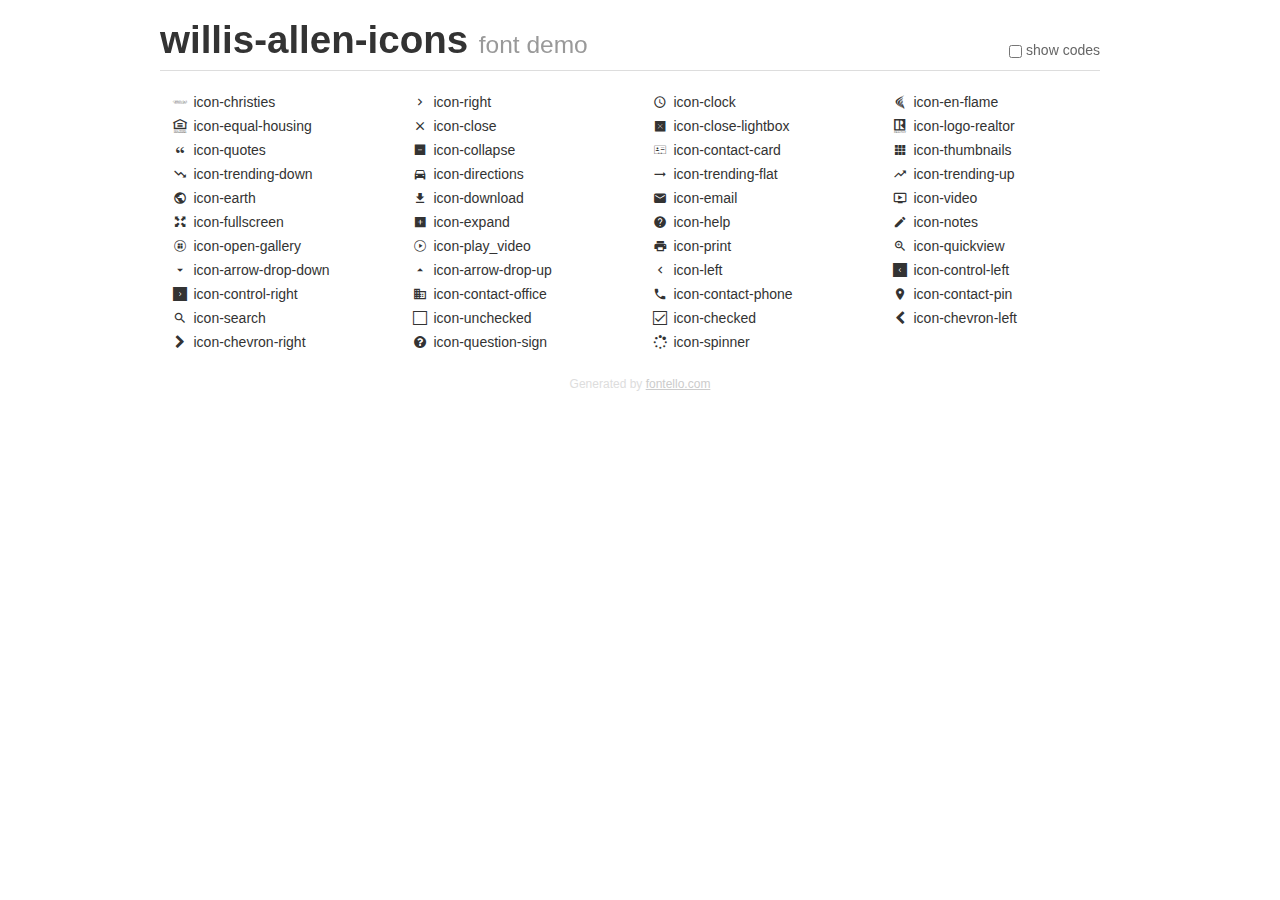
<file: assets/fonts/willis-allen-icons/Archive/fontello-242285e5/fontello-242285e5/demo.html>
<!DOCTYPE html>
<html>
  <head><!--[if lt IE 9]><script language="javascript" type="text/javascript" src="//html5shim.googlecode.com/svn/trunk/html5.js"></script><![endif]-->
    <meta charset="UTF-8"><style>/*
 * Bootstrap v2.2.1
 *
 * Copyright 2012 Twitter, Inc
 * Licensed under the Apache License v2.0
 * http://www.apache.org/licenses/LICENSE-2.0
 *
 * Designed and built with all the love in the world @twitter by @mdo and @fat.
 */
.clearfix {
  *zoom: 1;
}
.clearfix:before,
.clearfix:after {
  display: table;
  content: "";
  line-height: 0;
}
.clearfix:after {
  clear: both;
}
html {
  font-size: 100%;
  -webkit-text-size-adjust: 100%;
  -ms-text-size-adjust: 100%;
}
a:focus {
  outline: thin dotted #333;
  outline: 5px auto -webkit-focus-ring-color;
  outline-offset: -2px;
}
a:hover,
a:active {
  outline: 0;
}
button,
input,
select,
textarea {
  margin: 0;
  font-size: 100%;
  vertical-align: middle;
}
button,
input {
  *overflow: visible;
  line-height: normal;
}
button::-moz-focus-inner,
input::-moz-focus-inner {
  padding: 0;
  border: 0;
}
body {
  margin: 0;
  font-family: "Helvetica Neue", Helvetica, Arial, sans-serif;
  font-size: 14px;
  line-height: 20px;
  color: #333;
  background-color: #fff;
}
a {
  color: #08c;
  text-decoration: none;
}
a:hover {
  color: #005580;
  text-decoration: underline;
}
.row {
  margin-left: -20px;
  *zoom: 1;
}
.row:before,
.row:after {
  display: table;
  content: "";
  line-height: 0;
}
.row:after {
  clear: both;
}
[class*="span"] {
  float: left;
  min-height: 1px;
  margin-left: 20px;
}
.container,
.navbar-static-top .container,
.navbar-fixed-top .container,
.navbar-fixed-bottom .container {
  width: 940px;
}
.span12 {
  width: 940px;
}
.span11 {
  width: 860px;
}
.span10 {
  width: 780px;
}
.span9 {
  width: 700px;
}
.span8 {
  width: 620px;
}
.span7 {
  width: 540px;
}
.span6 {
  width: 460px;
}
.span5 {
  width: 380px;
}
.span4 {
  width: 300px;
}
.span3 {
  width: 220px;
}
.span2 {
  width: 140px;
}
.span1 {
  width: 60px;
}
[class*="span"].pull-right,
.row-fluid [class*="span"].pull-right {
  float: right;
}
.container {
  margin-right: auto;
  margin-left: auto;
  *zoom: 1;
}
.container:before,
.container:after {
  display: table;
  content: "";
  line-height: 0;
}
.container:after {
  clear: both;
}
p {
  margin: 0 0 10px;
}
.lead {
  margin-bottom: 20px;
  font-size: 21px;
  font-weight: 200;
  line-height: 30px;
}
small {
  font-size: 85%;
}
h1 {
  margin: 10px 0;
  font-family: inherit;
  font-weight: bold;
  line-height: 20px;
  color: inherit;
  text-rendering: optimizelegibility;
}
h1 small {
  font-weight: normal;
  line-height: 1;
  color: #999;
}
h1 {
  line-height: 40px;
}
h1 {
  font-size: 38.5px;
}
h1 small {
  font-size: 24.5px;
}
body {
  margin-top: 90px;
}
.header {
  position: fixed;
  top: 0;
  left: 50%;
  margin-left: -480px;
  background-color: #fff;
  border-bottom: 1px solid #ddd;
  padding-top: 10px;
  z-index: 10;
}
.footer {
  color: #ddd;
  font-size: 12px;
  text-align: center;
  margin-top: 20px;
}
.footer a {
  color: #ccc;
  text-decoration: underline;
}
.the-icons {
  font-size: 14px;
  line-height: 24px;
}
.switch {
  position: absolute;
  right: 0;
  bottom: 10px;
  color: #666;
}
.switch input {
  margin-right: 0.3em;
}
.codesOn .i-name {
  display: none;
}
.codesOn .i-code {
  display: inline;
}
.i-code {
  display: none;
}
@font-face {
      font-family: 'willis-allen-icons';
      src: url('./font/willis-allen-icons.eot?18973761');
      src: url('./font/willis-allen-icons.eot?18973761#iefix') format('embedded-opentype'),
           url('./font/willis-allen-icons.woff?18973761') format('woff'),
           url('./font/willis-allen-icons.ttf?18973761') format('truetype'),
           url('./font/willis-allen-icons.svg?18973761#willis-allen-icons') format('svg');
      font-weight: normal;
      font-style: normal;
    }
     
     
    .demo-icon
    {
      font-family: "willis-allen-icons";
      font-style: normal;
      font-weight: normal;
      speak: none;
     
      display: inline-block;
      text-decoration: inherit;
      width: 1em;
      margin-right: .2em;
      text-align: center;
      /* opacity: .8; */
     
      /* For safety - reset parent styles, that can break glyph codes*/
      font-variant: normal;
      text-transform: none;
     
      /* fix buttons height, for twitter bootstrap */
      line-height: 1em;
     
      /* Animation center compensation - margins should be symmetric */
      /* remove if not needed */
      margin-left: .2em;
     
      /* You can be more comfortable with increased icons size */
      /* font-size: 120%; */
     
      /* Font smoothing. That was taken from TWBS */
      -webkit-font-smoothing: antialiased;
      -moz-osx-font-smoothing: grayscale;
     
      /* Uncomment for 3D effect */
      /* text-shadow: 1px 1px 1px rgba(127, 127, 127, 0.3); */
    }
     </style>
    <link rel="stylesheet" href="css/animation.css"><!--[if IE 7]><link rel="stylesheet" href="css/willis-allen-icons-ie7.css"><![endif]-->
    <script>
      function toggleCodes(on) {
        var obj = document.getElementById('icons');
        
        if (on) {
          obj.className += ' codesOn';
        } else {
          obj.className = obj.className.replace(' codesOn', '');
        }
      }
      
    </script>
  </head>
  <body>
    <div class="container header">
      <h1>
        willis-allen-icons
         <small>font demo</small>
      </h1>
      <label class="switch">
        <input type="checkbox" onclick="toggleCodes(this.checked)">show codes
      </label>
    </div>
    <div id="icons" class="container">
      <div class="row">
        <div title="Code: 0xe800" class="the-icons span3"><i class="demo-icon icon-christies">&#xe800;</i> <span class="i-name">icon-christies</span><span class="i-code">0xe800</span></div>
        <div title="Code: 0xe801" class="the-icons span3"><i class="demo-icon icon-right">&#xe801;</i> <span class="i-name">icon-right</span><span class="i-code">0xe801</span></div>
        <div title="Code: 0xe802" class="the-icons span3"><i class="demo-icon icon-clock">&#xe802;</i> <span class="i-name">icon-clock</span><span class="i-code">0xe802</span></div>
        <div title="Code: 0xe803" class="the-icons span3"><i class="demo-icon icon-en-flame">&#xe803;</i> <span class="i-name">icon-en-flame</span><span class="i-code">0xe803</span></div>
      </div>
      <div class="row">
        <div title="Code: 0xe804" class="the-icons span3"><i class="demo-icon icon-equal-housing">&#xe804;</i> <span class="i-name">icon-equal-housing</span><span class="i-code">0xe804</span></div>
        <div title="Code: 0xe805" class="the-icons span3"><i class="demo-icon icon-close">&#xe805;</i> <span class="i-name">icon-close</span><span class="i-code">0xe805</span></div>
        <div title="Code: 0xe806" class="the-icons span3"><i class="demo-icon icon-close-lightbox">&#xe806;</i> <span class="i-name">icon-close-lightbox</span><span class="i-code">0xe806</span></div>
        <div title="Code: 0xe807" class="the-icons span3"><i class="demo-icon icon-logo-realtor">&#xe807;</i> <span class="i-name">icon-logo-realtor</span><span class="i-code">0xe807</span></div>
      </div>
      <div class="row">
        <div title="Code: 0xe808" class="the-icons span3"><i class="demo-icon icon-quotes">&#xe808;</i> <span class="i-name">icon-quotes</span><span class="i-code">0xe808</span></div>
        <div title="Code: 0xe809" class="the-icons span3"><i class="demo-icon icon-collapse">&#xe809;</i> <span class="i-name">icon-collapse</span><span class="i-code">0xe809</span></div>
        <div title="Code: 0xe80a" class="the-icons span3"><i class="demo-icon icon-contact-card">&#xe80a;</i> <span class="i-name">icon-contact-card</span><span class="i-code">0xe80a</span></div>
        <div title="Code: 0xe80b" class="the-icons span3"><i class="demo-icon icon-thumbnails">&#xe80b;</i> <span class="i-name">icon-thumbnails</span><span class="i-code">0xe80b</span></div>
      </div>
      <div class="row">
        <div title="Code: 0xe80c" class="the-icons span3"><i class="demo-icon icon-trending-down">&#xe80c;</i> <span class="i-name">icon-trending-down</span><span class="i-code">0xe80c</span></div>
        <div title="Code: 0xe80d" class="the-icons span3"><i class="demo-icon icon-directions">&#xe80d;</i> <span class="i-name">icon-directions</span><span class="i-code">0xe80d</span></div>
        <div title="Code: 0xe80e" class="the-icons span3"><i class="demo-icon icon-trending-flat">&#xe80e;</i> <span class="i-name">icon-trending-flat</span><span class="i-code">0xe80e</span></div>
        <div title="Code: 0xe80f" class="the-icons span3"><i class="demo-icon icon-trending-up">&#xe80f;</i> <span class="i-name">icon-trending-up</span><span class="i-code">0xe80f</span></div>
      </div>
      <div class="row">
        <div title="Code: 0xe810" class="the-icons span3"><i class="demo-icon icon-earth">&#xe810;</i> <span class="i-name">icon-earth</span><span class="i-code">0xe810</span></div>
        <div title="Code: 0xe811" class="the-icons span3"><i class="demo-icon icon-download">&#xe811;</i> <span class="i-name">icon-download</span><span class="i-code">0xe811</span></div>
        <div title="Code: 0xe812" class="the-icons span3"><i class="demo-icon icon-email">&#xe812;</i> <span class="i-name">icon-email</span><span class="i-code">0xe812</span></div>
        <div title="Code: 0xe813" class="the-icons span3"><i class="demo-icon icon-video">&#xe813;</i> <span class="i-name">icon-video</span><span class="i-code">0xe813</span></div>
      </div>
      <div class="row">
        <div title="Code: 0xe814" class="the-icons span3"><i class="demo-icon icon-fullscreen">&#xe814;</i> <span class="i-name">icon-fullscreen</span><span class="i-code">0xe814</span></div>
        <div title="Code: 0xe815" class="the-icons span3"><i class="demo-icon icon-expand">&#xe815;</i> <span class="i-name">icon-expand</span><span class="i-code">0xe815</span></div>
        <div title="Code: 0xe816" class="the-icons span3"><i class="demo-icon icon-help">&#xe816;</i> <span class="i-name">icon-help</span><span class="i-code">0xe816</span></div>
        <div title="Code: 0xe817" class="the-icons span3"><i class="demo-icon icon-notes">&#xe817;</i> <span class="i-name">icon-notes</span><span class="i-code">0xe817</span></div>
      </div>
      <div class="row">
        <div title="Code: 0xe818" class="the-icons span3"><i class="demo-icon icon-open-gallery">&#xe818;</i> <span class="i-name">icon-open-gallery</span><span class="i-code">0xe818</span></div>
        <div title="Code: 0xe819" class="the-icons span3"><i class="demo-icon icon-play_video">&#xe819;</i> <span class="i-name">icon-play_video</span><span class="i-code">0xe819</span></div>
        <div title="Code: 0xe81a" class="the-icons span3"><i class="demo-icon icon-print">&#xe81a;</i> <span class="i-name">icon-print</span><span class="i-code">0xe81a</span></div>
        <div title="Code: 0xe81b" class="the-icons span3"><i class="demo-icon icon-quickview">&#xe81b;</i> <span class="i-name">icon-quickview</span><span class="i-code">0xe81b</span></div>
      </div>
      <div class="row">
        <div title="Code: 0xe81c" class="the-icons span3"><i class="demo-icon icon-arrow-drop-down">&#xe81c;</i> <span class="i-name">icon-arrow-drop-down</span><span class="i-code">0xe81c</span></div>
        <div title="Code: 0xe81d" class="the-icons span3"><i class="demo-icon icon-arrow-drop-up">&#xe81d;</i> <span class="i-name">icon-arrow-drop-up</span><span class="i-code">0xe81d</span></div>
        <div title="Code: 0xe81e" class="the-icons span3"><i class="demo-icon icon-left">&#xe81e;</i> <span class="i-name">icon-left</span><span class="i-code">0xe81e</span></div>
        <div title="Code: 0xe81f" class="the-icons span3"><i class="demo-icon icon-control-left">&#xe81f;</i> <span class="i-name">icon-control-left</span><span class="i-code">0xe81f</span></div>
      </div>
      <div class="row">
        <div title="Code: 0xe820" class="the-icons span3"><i class="demo-icon icon-control-right">&#xe820;</i> <span class="i-name">icon-control-right</span><span class="i-code">0xe820</span></div>
        <div title="Code: 0xe821" class="the-icons span3"><i class="demo-icon icon-contact-office">&#xe821;</i> <span class="i-name">icon-contact-office</span><span class="i-code">0xe821</span></div>
        <div title="Code: 0xe822" class="the-icons span3"><i class="demo-icon icon-contact-phone">&#xe822;</i> <span class="i-name">icon-contact-phone</span><span class="i-code">0xe822</span></div>
        <div title="Code: 0xe823" class="the-icons span3"><i class="demo-icon icon-contact-pin">&#xe823;</i> <span class="i-name">icon-contact-pin</span><span class="i-code">0xe823</span></div>
      </div>
      <div class="row">
        <div title="Code: 0xe824" class="the-icons span3"><i class="demo-icon icon-search">&#xe824;</i> <span class="i-name">icon-search</span><span class="i-code">0xe824</span></div>
        <div title="Code: 0xe825" class="the-icons span3"><i class="demo-icon icon-unchecked">&#xe825;</i> <span class="i-name">icon-unchecked</span><span class="i-code">0xe825</span></div>
        <div title="Code: 0xe826" class="the-icons span3"><i class="demo-icon icon-checked">&#xe826;</i> <span class="i-name">icon-checked</span><span class="i-code">0xe826</span></div>
        <div title="Code: 0xf053" class="the-icons span3"><i class="demo-icon icon-chevron-left">&#xf053;</i> <span class="i-name">icon-chevron-left</span><span class="i-code">0xf053</span></div>
      </div>
      <div class="row">
        <div title="Code: 0xf054" class="the-icons span3"><i class="demo-icon icon-chevron-right">&#xf054;</i> <span class="i-name">icon-chevron-right</span><span class="i-code">0xf054</span></div>
        <div title="Code: 0xf059" class="the-icons span3"><i class="demo-icon icon-question-sign">&#xf059;</i> <span class="i-name">icon-question-sign</span><span class="i-code">0xf059</span></div>
        <div title="Code: 0xf110" class="the-icons span3"><i class="demo-icon icon-spinner">&#xf110;</i> <span class="i-name">icon-spinner</span><span class="i-code">0xf110</span></div>
      </div>
    </div>
    <div class="container footer">Generated by <a href="http://fontello.com">fontello.com</a></div>
  </body>
</html>
</file>
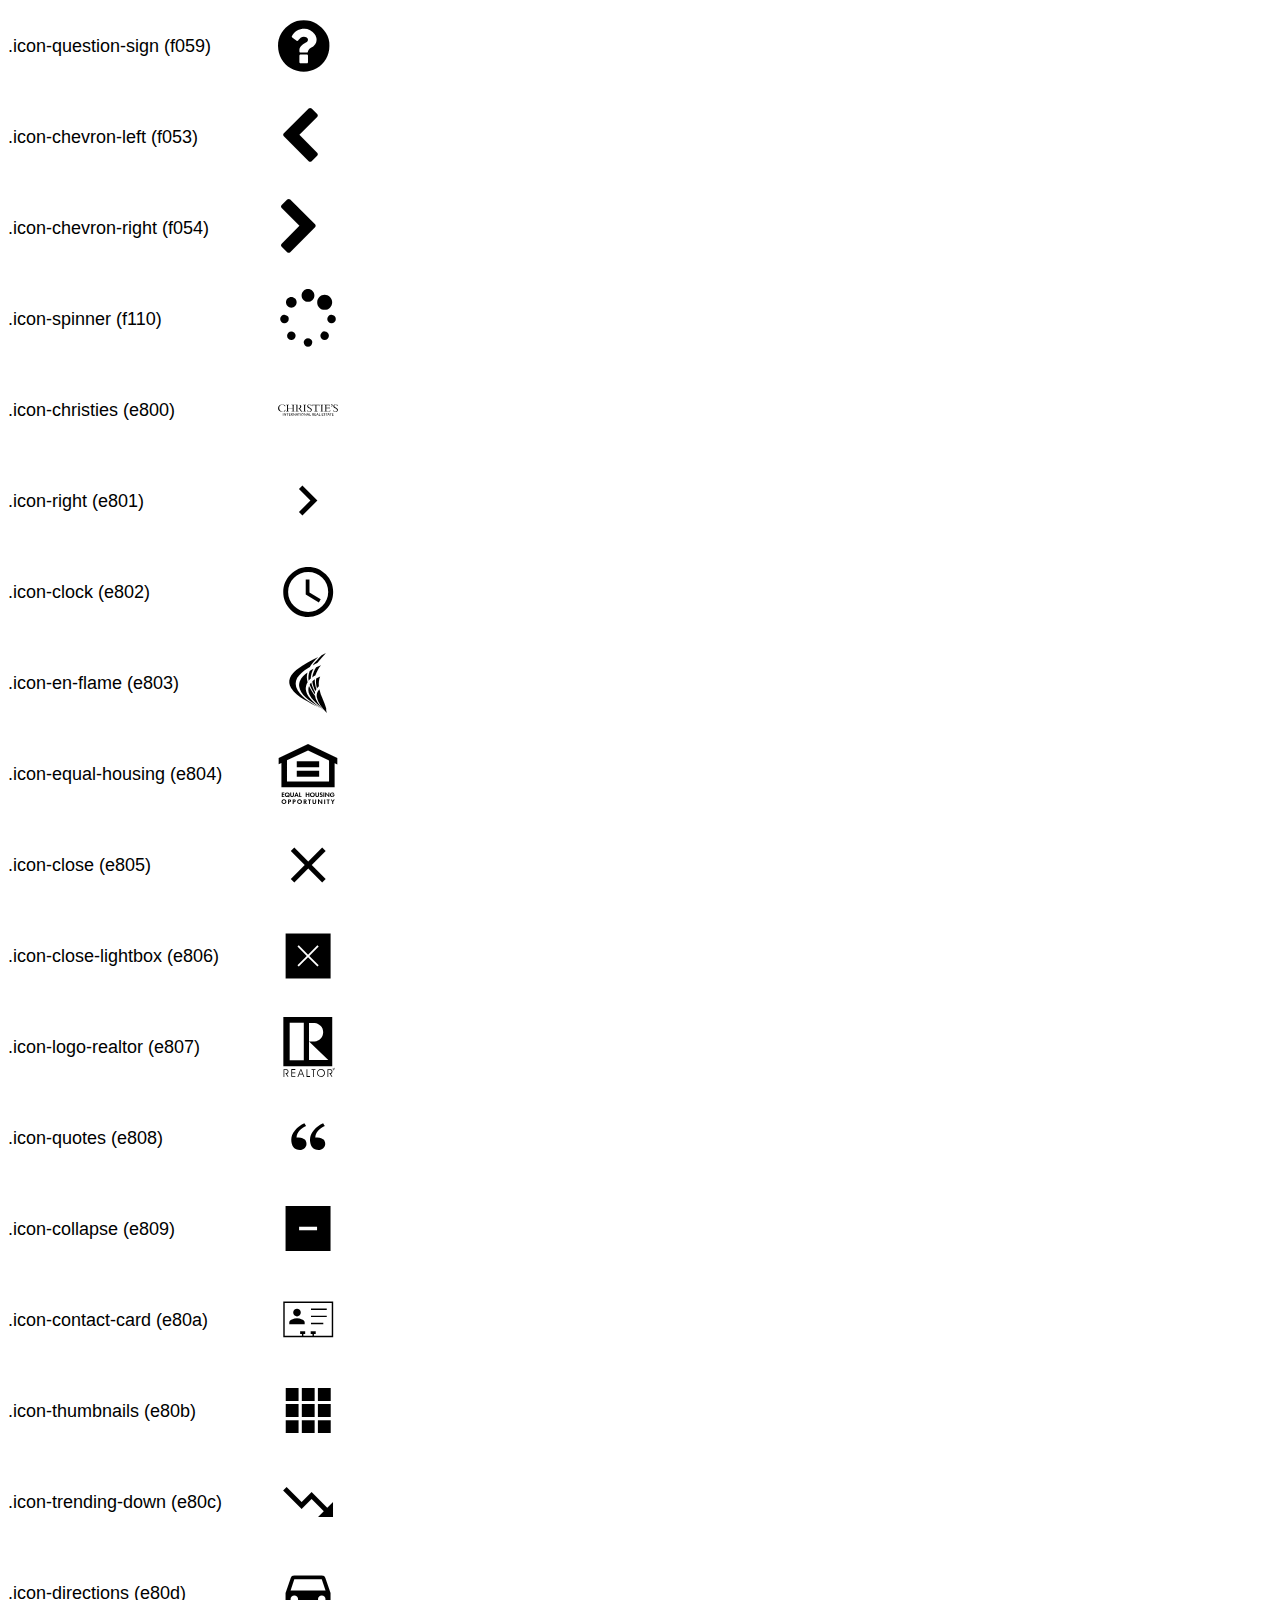
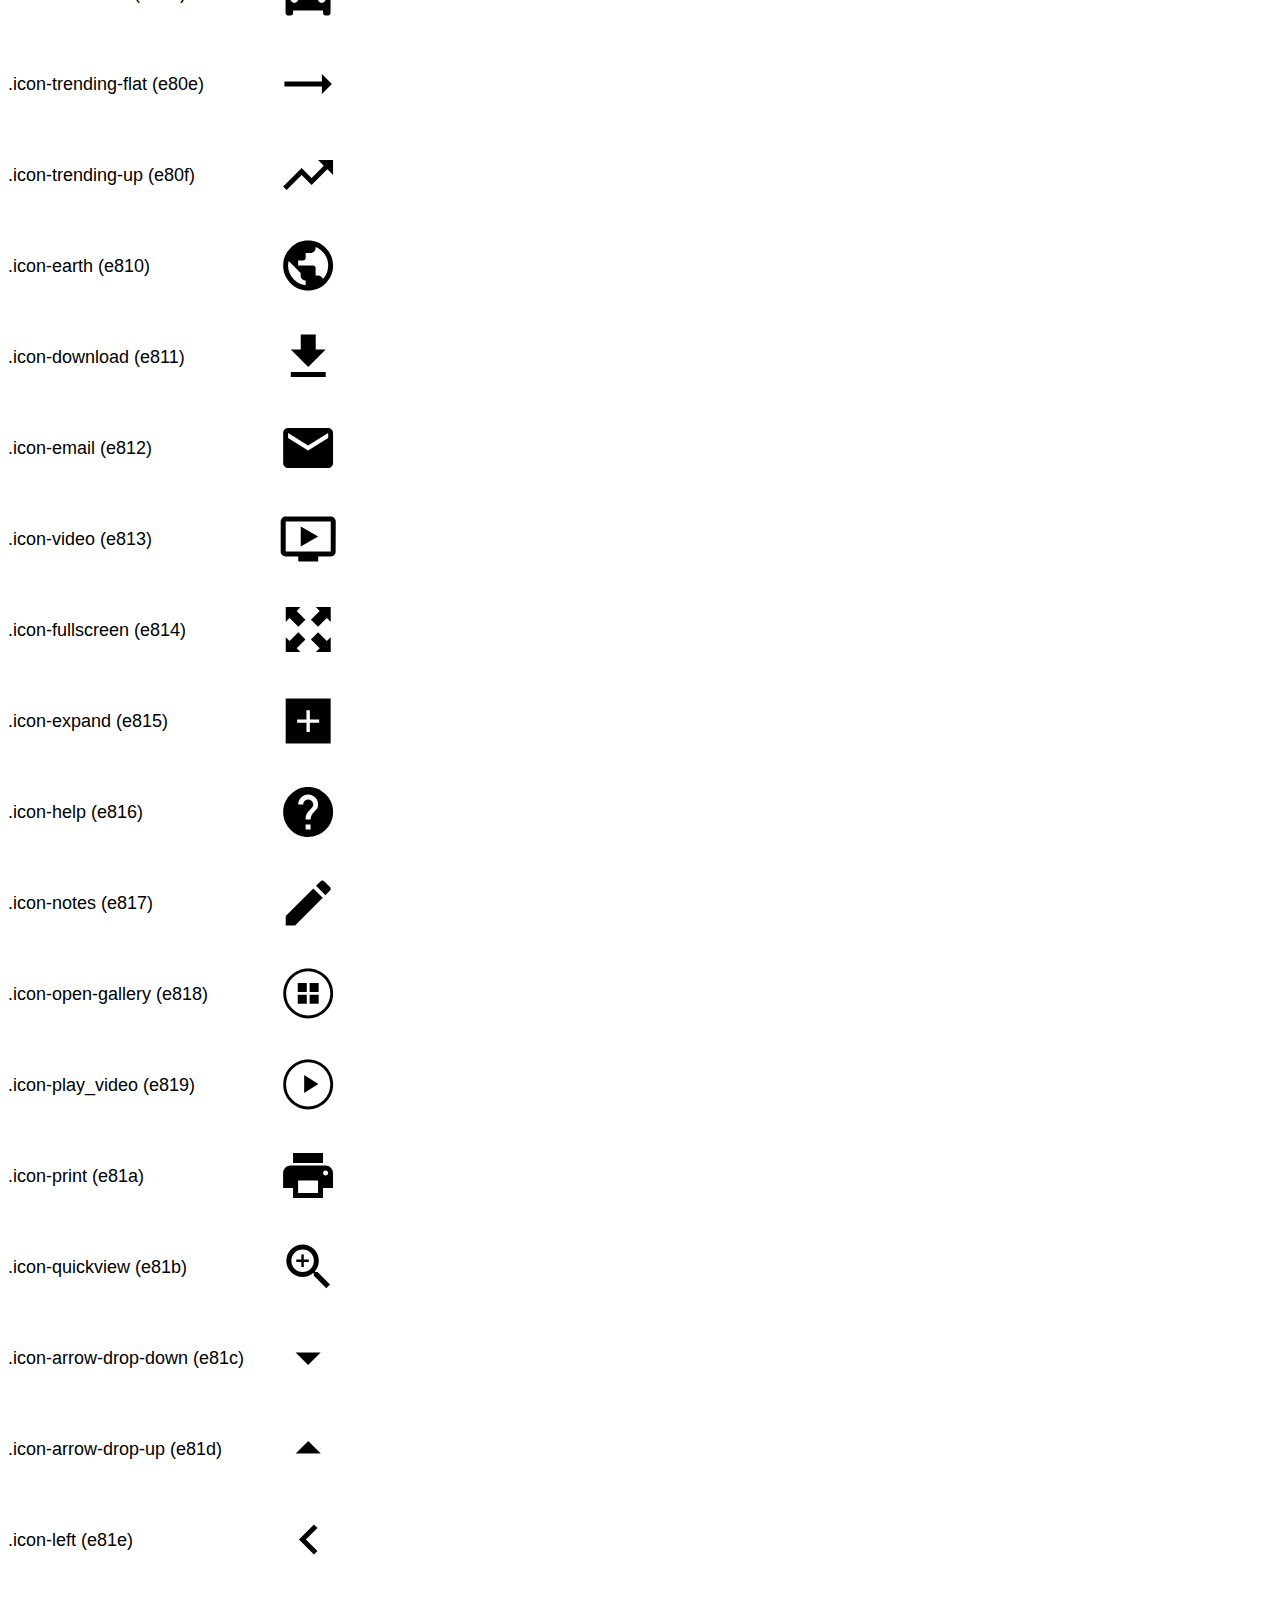
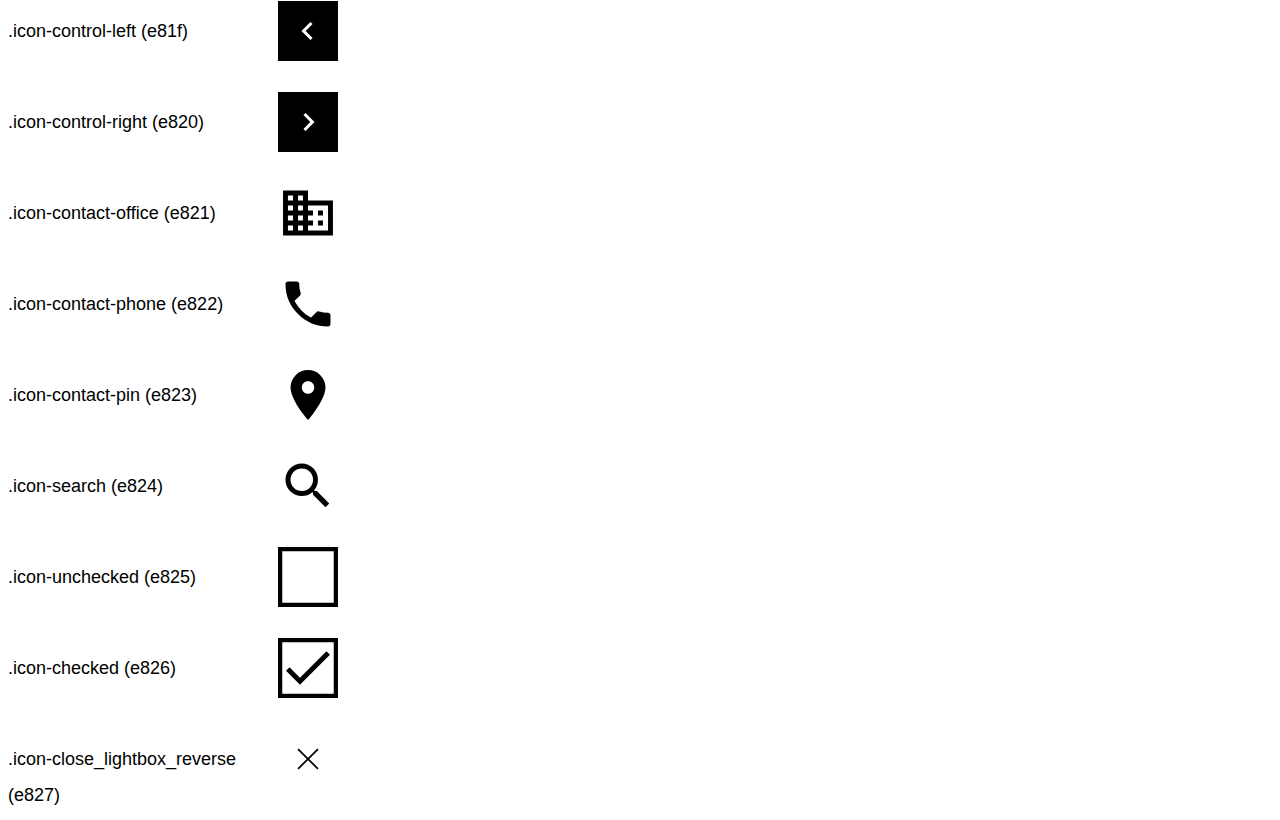
<file: assets/fonts/willis-allen-icons/Archive/fontello-2e36550c/font/Cheatsheet.html>
<!doctype html>
<html>
<head>
<meta charset="utf-8">
<title>Willis Allen Icon Font</title>
<style>
body{
	font-family:Helvetica,Arial,sans-serif;
	font-size:18px;
	line-height:36px;
}
#container{
	display:block;
}
.row{
	display:block;
}
.names{
	width:270px;
	float:left;
}
.icon-{
	width: 36px;
	text-align: center;
}
@font-face{
	font-family:'willis-allen-icons';
	src:url('willis-allen-icons.eot');
	src:url('willis-allen-icons.eot') format('embedded-opentype'),
	url('willis-allen-icons.woff') format('woff'),
	url('willis-allen-icons.ttf') format('truetype');
	src:url('willis-allen-icons.otf') format('opentype');
	font-weight:normal;
	font-style:normal;
}
[class^="icon-"],[class*=" icon-"]{
	 font-family: willis-allen-icons;
  font-weight: normal;
  font-style: normal;
  text-decoration: inherit;
  -webkit-font-smoothing: antialiased;
	font-size:60px;
	display:inline-block;
}
[class^="icon-"]:before,
[class*=" icon-"]:before {
  text-decoration: inherit;
  display: inline-block;
  speak: none;
}
a [class^="icon-"],
a [class*=" icon-"] {
  display: inline;
}
[class^="icon-"].hide,
[class*=" icon-"].hide {
  display: none;
}
.row {
padding:20px 0;
}
</style>
</head>
<body>

<div id="container">
	
	<div class="row">
		<i class="icon-">&#xf059;</i>
		<div class="names">.icon-question-sign (f059)</div>
	</div>

	<div class="row">
		<i class="icon-">&#xf053;</i>
		<div class="names">.icon-chevron-left (f053)</div>
	</div>

	<div class="row">
		<i class="icon-">&#xf054;</i>
		<div class="names">.icon-chevron-right (f054)</div>
	</div>

	<div class="row">
		<i class="icon-">&#xf110;</i>
		<div class="names">.icon-spinner (f110)</div>
	</div>

	<div class="row">
		<i class="icon-">&#xe800;</i>
		<div class="names">.icon-christies (e800)</div>
	</div>

	<div class="row">
		<i class="icon-">&#xe801;</i>
		<div class="names">.icon-right (e801)</div>
	</div>

	<div class="row">
		<i class="icon-">&#xe802;</i>
		<div class="names">.icon-clock (e802)</div>
	</div>
	
	<div class="row">
		<i class="icon-">&#xe803;</i>
		<div class="names">.icon-en-flame (e803)</div>
	</div>

	<div class="row">
		<i class="icon-">&#xe804;</i>
		<div class="names">.icon-equal-housing (e804)</div>
	</div>

	<div class="row">
		<i class="icon-">&#xe805;</i>
		<div class="names">.icon-close (e805)</div>
	</div>

	<div class="row">
		<i class="icon-">&#xe806;</i>
		<div class="names">.icon-close-lightbox (e806)</div>
	</div>

	<div class="row">
		<i class="icon-">&#xe807;</i>
		<div class="names">.icon-logo-realtor (e807)</div>
	</div>

	<div class="row">
		<i class="icon-">&#xe808;</i>
		<div class="names">.icon-quotes (e808)</div>
	</div>

	<div class="row">
		<i class="icon-">&#xe809;</i>
		<div class="names">.icon-collapse (e809)</div>
	</div>

	<div class="row">
		<i class="icon-">&#xe80a;</i>
		<div class="names">.icon-contact-card (e80a)</div>
	</div>

	<div class="row">
		<i class="icon-">&#xe80b;</i>
		<div class="names">.icon-thumbnails (e80b)</div>
	</div>

	<div class="row">
		<i class="icon-">&#xe80c;</i>
		<div class="names">.icon-trending-down (e80c)</div>
	</div>

	<div class="row">
		<i class="icon-">&#xe80d;</i>
		<div class="names">.icon-directions (e80d)</div>
	</div>

	<div class="row">
		<i class="icon-">&#xe80e;</i>
		<div class="names">.icon-trending-flat (e80e)</div>
	</div>

	<div class="row">
		<i class="icon-">&#xe80f;</i>
		<div class="names">.icon-trending-up (e80f)</div>
	</div>

	<div class="row">
		<i class="icon-">&#xe810;</i>
		<div class="names">.icon-earth (e810)</div>
	</div>

	<div class="row">
		<i class="icon-">&#xe811;</i>
		<div class="names">.icon-download (e811)</div>
	</div>

	<div class="row">
		<i class="icon-">&#xe812;</i>
		<div class="names">.icon-email (e812)</div>
	</div>

	<div class="row">
		<i class="icon-">&#xe813;</i>
		<div class="names">.icon-video (e813)</div>
	</div>

	<div class="row">
		<i class="icon-">&#xe814;</i>
		<div class="names">.icon-fullscreen (e814)</div>
	</div>

	<div class="row">
		<i class="icon-">&#xe815;</i>
		<div class="names">.icon-expand (e815)</div>
	</div>

	<div class="row">
		<i class="icon-">&#xe816;</i>
		<div class="names">.icon-help (e816)</div>
	</div>

	<div class="row">
		<i class="icon-">&#xe817;</i>
		<div class="names">.icon-notes (e817)</div>
	</div>

	<div class="row">
		<i class="icon-">&#xe818;</i>
		<div class="names">.icon-open-gallery (e818)</div>
	</div>

	<div class="row">
		<i class="icon-">&#xe819;</i>
		<div class="names">.icon-play_video (e819)</div>
        <!--Sorry about that, I forgot to replace the underscore with a hyphen -->
	</div>

	<div class="row">
		<i class="icon-">&#xe81a;</i>
		<div class="names">.icon-print (e81a)</div>
	</div>

	<div class="row">
		<i class="icon-">&#xe81b;</i>
		<div class="names">.icon-quickview (e81b)</div>
	</div>

	<div class="row">
		<i class="icon-">&#xe81c;</i>
		<div class="names">.icon-arrow-drop-down (e81c)</div>
	</div>

	<div class="row">
		<i class="icon-">&#xe81d;</i>
		<div class="names">.icon-arrow-drop-up (e81d)</div>
	</div>

	<div class="row">
		<i class="icon-">&#xe81e;</i>
		<div class="names">.icon-left (e81e)</div>
	</div>
	
	
	
	<div class="row">
		<i class="icon-">&#xe81f;</i>
		<div class="names">.icon-control-left (e81f)</div>
	</div>
	
	<div class="row">
		<i class="icon-">&#xe820;</i>
		<div class="names">.icon-control-right (e820)</div>
	</div>
	
	<div class="row">
		<i class="icon-">&#xe821;</i>
		<div class="names">.icon-contact-office (e821)</div>
	</div>
	
	<div class="row">
		<i class="icon-">&#xe822;</i>
		<div class="names">.icon-contact-phone (e822)</div>
	</div>
	
	<div class="row">
		<i class="icon-">&#xe823;</i>
		<div class="names">.icon-contact-pin (e823)</div>
	</div>
	
	<div class="row">
		<i class="icon-">&#xe824;</i>
		<div class="names">.icon-search (e824)</div>
	</div>	
	
	<div class="row">
		<i class="icon-">&#xe825;</i>
		<div class="names">.icon-unchecked (e825)</div>
	</div>
	
	<div class="row">
		<i class="icon-">&#xe826;</i>
		<div class="names">.icon-checked (e826)</div>
	</div>
	
	<div class="row">
		<i class="icon-">&#xe827;</i>
		<div class="names">.icon-close_lightbox_reverse (e827)</div>
	</div>

</div>
</body>
</html>
</file>
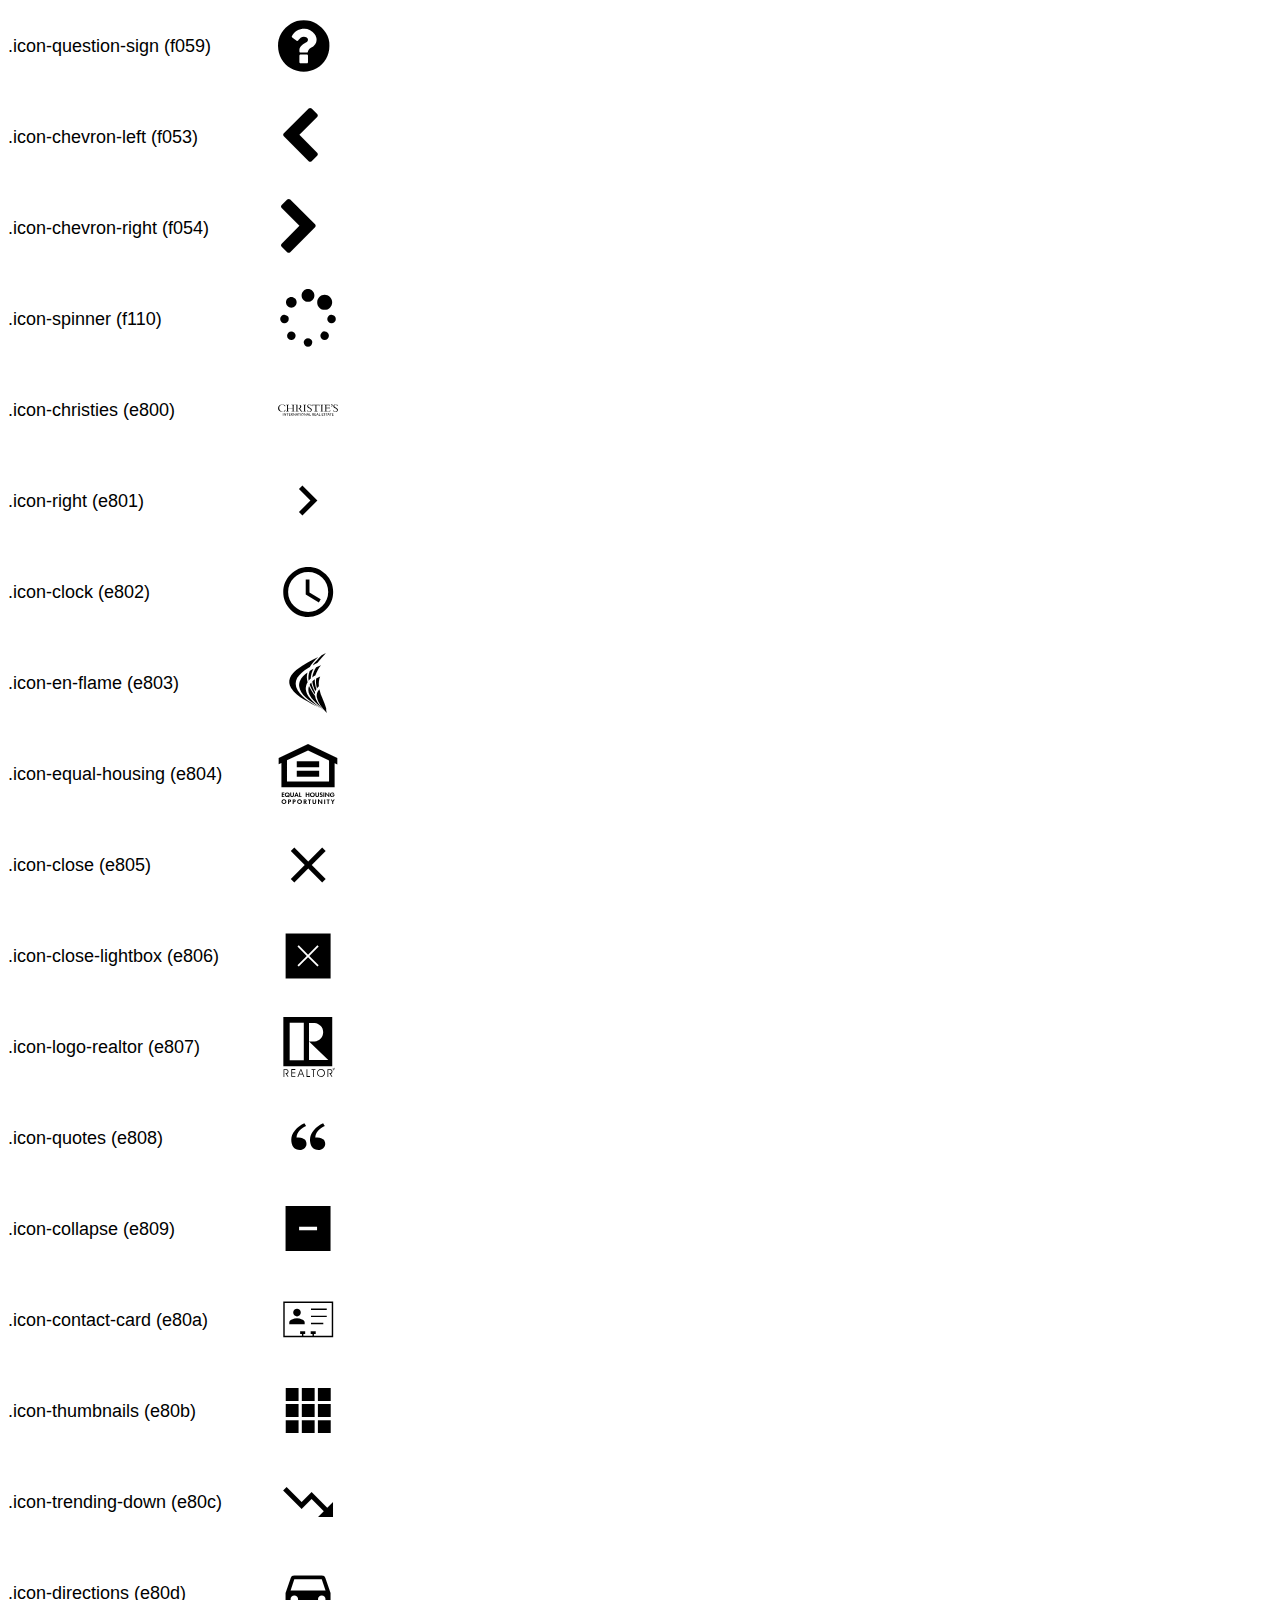
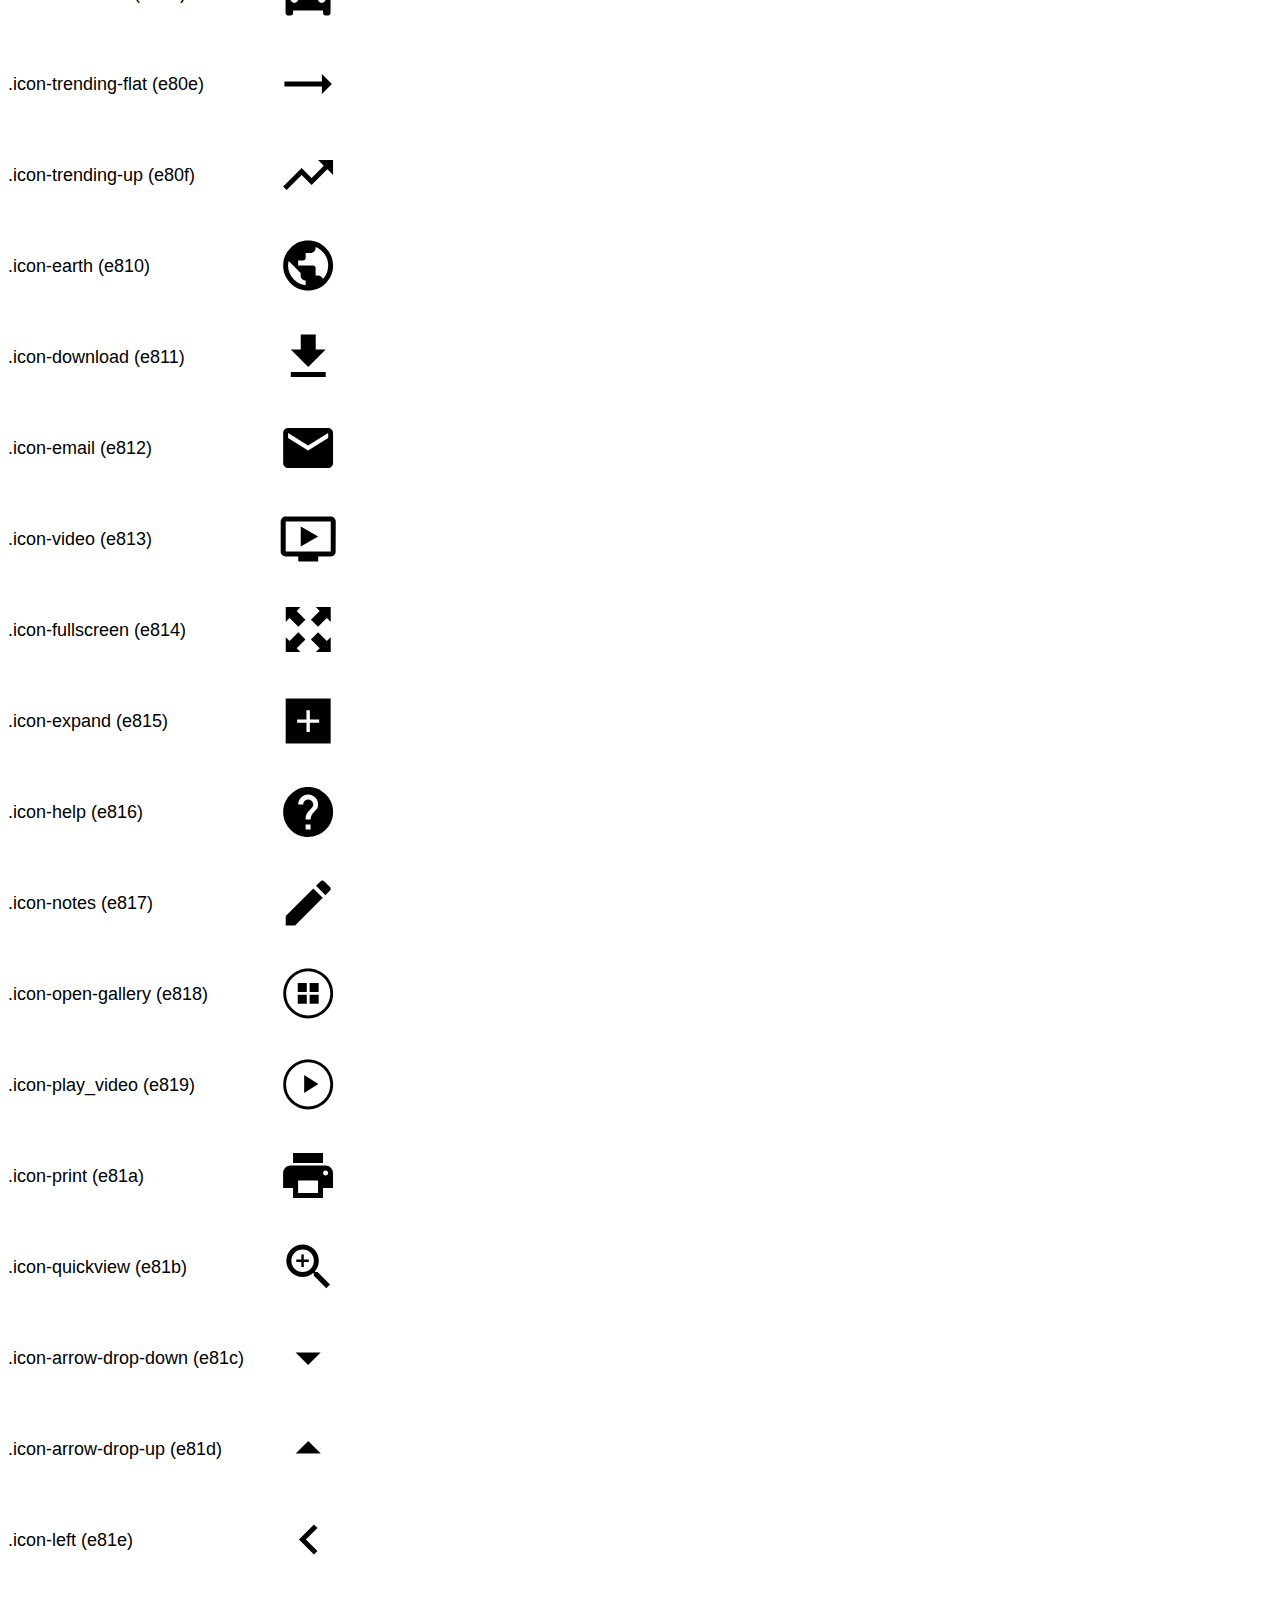
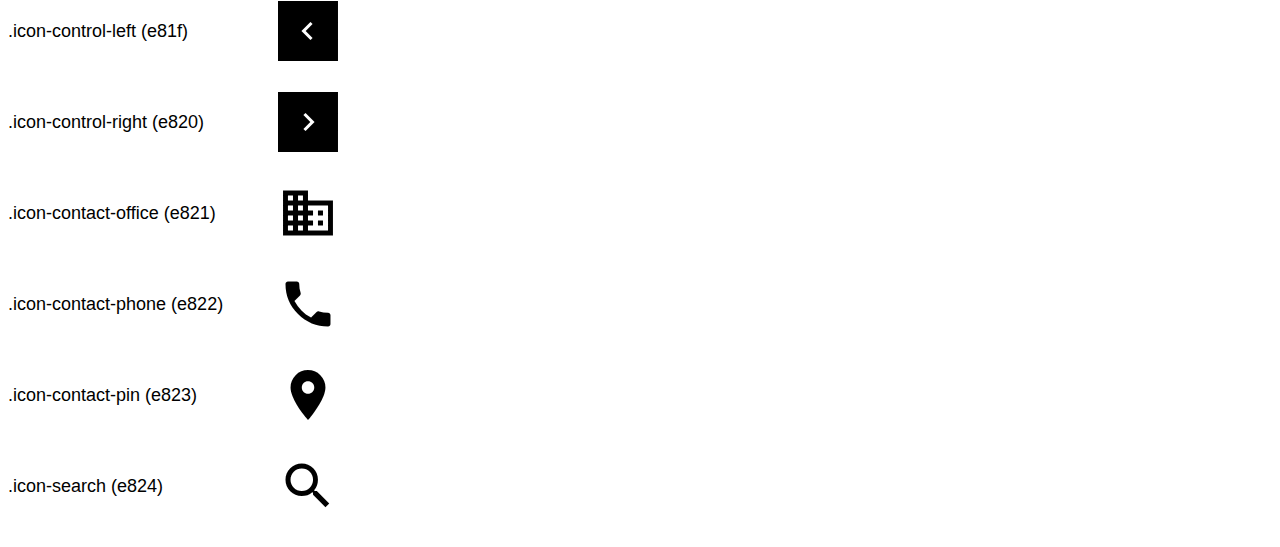
<file: assets/fonts/willis-allen-icons/Archive/fontello-23788bdb/fontello-23788bdb/font/Cheatsheet.html>
<!doctype html>
<html>
<head>
<meta charset="utf-8">
<title>Willis Allen Icon Font</title>
<style>
body{
	font-family:Helvetica,Arial,sans-serif;
	font-size:18px;
	line-height:36px;
}
#container{
	display:block;
}
.row{
	display:block;
}
.names{
	width:270px;
	float:left;
}
.icon-{
	width: 36px;
	text-align: center;
}
@font-face{
	font-family:'willis-allen-icons';
	src:url('willis-allen-icons.eot');
	src:url('willis-allen-icons.eot') format('embedded-opentype'),
	url('willis-allen-icons.woff') format('woff'),
	url('willis-allen-icons.ttf') format('truetype');
	src:url('willis-allen-icons.otf') format('opentype');
	font-weight:normal;
	font-style:normal;
}
[class^="icon-"],[class*=" icon-"]{
	 font-family: willis-allen-icons;
  font-weight: normal;
  font-style: normal;
  text-decoration: inherit;
  -webkit-font-smoothing: antialiased;
	font-size:60px;
	display:inline-block;
}
[class^="icon-"]:before,
[class*=" icon-"]:before {
  text-decoration: inherit;
  display: inline-block;
  speak: none;
}
a [class^="icon-"],
a [class*=" icon-"] {
  display: inline;
}
[class^="icon-"].hide,
[class*=" icon-"].hide {
  display: none;
}
.row {
padding:20px 0;
}
</style>
</head>
<body>

<div id="container">
	
	<div class="row">
		<i class="icon-">&#xf059;</i>
		<div class="names">.icon-question-sign (f059)</div>
	</div>

	<div class="row">
		<i class="icon-">&#xf053;</i>
		<div class="names">.icon-chevron-left (f053)</div>
	</div>

	<div class="row">
		<i class="icon-">&#xf054;</i>
		<div class="names">.icon-chevron-right (f054)</div>
	</div>

	<div class="row">
		<i class="icon-">&#xf110;</i>
		<div class="names">.icon-spinner (f110)</div>
	</div>

	<div class="row">
		<i class="icon-">&#xe800;</i>
		<div class="names">.icon-christies (e800)</div>
	</div>

	<div class="row">
		<i class="icon-">&#xe801;</i>
		<div class="names">.icon-right (e801)</div>
	</div>

	<div class="row">
		<i class="icon-">&#xe802;</i>
		<div class="names">.icon-clock (e802)</div>
	</div>
	
	<div class="row">
		<i class="icon-">&#xe803;</i>
		<div class="names">.icon-en-flame (e803)</div>
	</div>

	<div class="row">
		<i class="icon-">&#xe804;</i>
		<div class="names">.icon-equal-housing (e804)</div>
	</div>

	<div class="row">
		<i class="icon-">&#xe805;</i>
		<div class="names">.icon-close (e805)</div>
	</div>

	<div class="row">
		<i class="icon-">&#xe806;</i>
		<div class="names">.icon-close-lightbox (e806)</div>
	</div>

	<div class="row">
		<i class="icon-">&#xe807;</i>
		<div class="names">.icon-logo-realtor (e807)</div>
	</div>

	<div class="row">
		<i class="icon-">&#xe808;</i>
		<div class="names">.icon-quotes (e808)</div>
	</div>

	<div class="row">
		<i class="icon-">&#xe809;</i>
		<div class="names">.icon-collapse (e809)</div>
	</div>

	<div class="row">
		<i class="icon-">&#xe80a;</i>
		<div class="names">.icon-contact-card (e80a)</div>
	</div>

	<div class="row">
		<i class="icon-">&#xe80b;</i>
		<div class="names">.icon-thumbnails (e80b)</div>
	</div>

	<div class="row">
		<i class="icon-">&#xe80c;</i>
		<div class="names">.icon-trending-down (e80c)</div>
	</div>

	<div class="row">
		<i class="icon-">&#xe80d;</i>
		<div class="names">.icon-directions (e80d)</div>
	</div>

	<div class="row">
		<i class="icon-">&#xe80e;</i>
		<div class="names">.icon-trending-flat (e80e)</div>
	</div>

	<div class="row">
		<i class="icon-">&#xe80f;</i>
		<div class="names">.icon-trending-up (e80f)</div>
	</div>

	<div class="row">
		<i class="icon-">&#xe810;</i>
		<div class="names">.icon-earth (e810)</div>
	</div>

	<div class="row">
		<i class="icon-">&#xe811;</i>
		<div class="names">.icon-download (e811)</div>
	</div>

	<div class="row">
		<i class="icon-">&#xe812;</i>
		<div class="names">.icon-email (e812)</div>
	</div>

	<div class="row">
		<i class="icon-">&#xe813;</i>
		<div class="names">.icon-video (e813)</div>
	</div>

	<div class="row">
		<i class="icon-">&#xe814;</i>
		<div class="names">.icon-fullscreen (e814)</div>
	</div>

	<div class="row">
		<i class="icon-">&#xe815;</i>
		<div class="names">.icon-expand (e815)</div>
	</div>

	<div class="row">
		<i class="icon-">&#xe816;</i>
		<div class="names">.icon-help (e816)</div>
	</div>

	<div class="row">
		<i class="icon-">&#xe817;</i>
		<div class="names">.icon-notes (e817)</div>
	</div>

	<div class="row">
		<i class="icon-">&#xe818;</i>
		<div class="names">.icon-open-gallery (e818)</div>
	</div>

	<div class="row">
		<i class="icon-">&#xe819;</i>
		<div class="names">.icon-play_video (e819)</div>
        <!--Sorry about that, I forgot to replace the underscore with a hyphen -->
	</div>

	<div class="row">
		<i class="icon-">&#xe81a;</i>
		<div class="names">.icon-print (e81a)</div>
	</div>

	<div class="row">
		<i class="icon-">&#xe81b;</i>
		<div class="names">.icon-quickview (e81b)</div>
	</div>

	<div class="row">
		<i class="icon-">&#xe81c;</i>
		<div class="names">.icon-arrow-drop-down (e81c)</div>
	</div>

	<div class="row">
		<i class="icon-">&#xe81d;</i>
		<div class="names">.icon-arrow-drop-up (e81d)</div>
	</div>

	<div class="row">
		<i class="icon-">&#xe81e;</i>
		<div class="names">.icon-left (e81e)</div>
	</div>
	
	
	
	<div class="row">
		<i class="icon-">&#xe81f;</i>
		<div class="names">.icon-control-left (e81f)</div>
	</div>
	
	<div class="row">
		<i class="icon-">&#xe820;</i>
		<div class="names">.icon-control-right (e820)</div>
	</div>
	
	<div class="row">
		<i class="icon-">&#xe821;</i>
		<div class="names">.icon-contact-office (e821)</div>
	</div>
	
	<div class="row">
		<i class="icon-">&#xe822;</i>
		<div class="names">.icon-contact-phone (e822)</div>
	</div>
	
	<div class="row">
		<i class="icon-">&#xe823;</i>
		<div class="names">.icon-contact-pin (e823)</div>
	</div>
	
	<div class="row">
		<i class="icon-">&#xe824;</i>
		<div class="names">.icon-search (e824)</div>
	</div>	

</div>
</body>
</html>
</file>
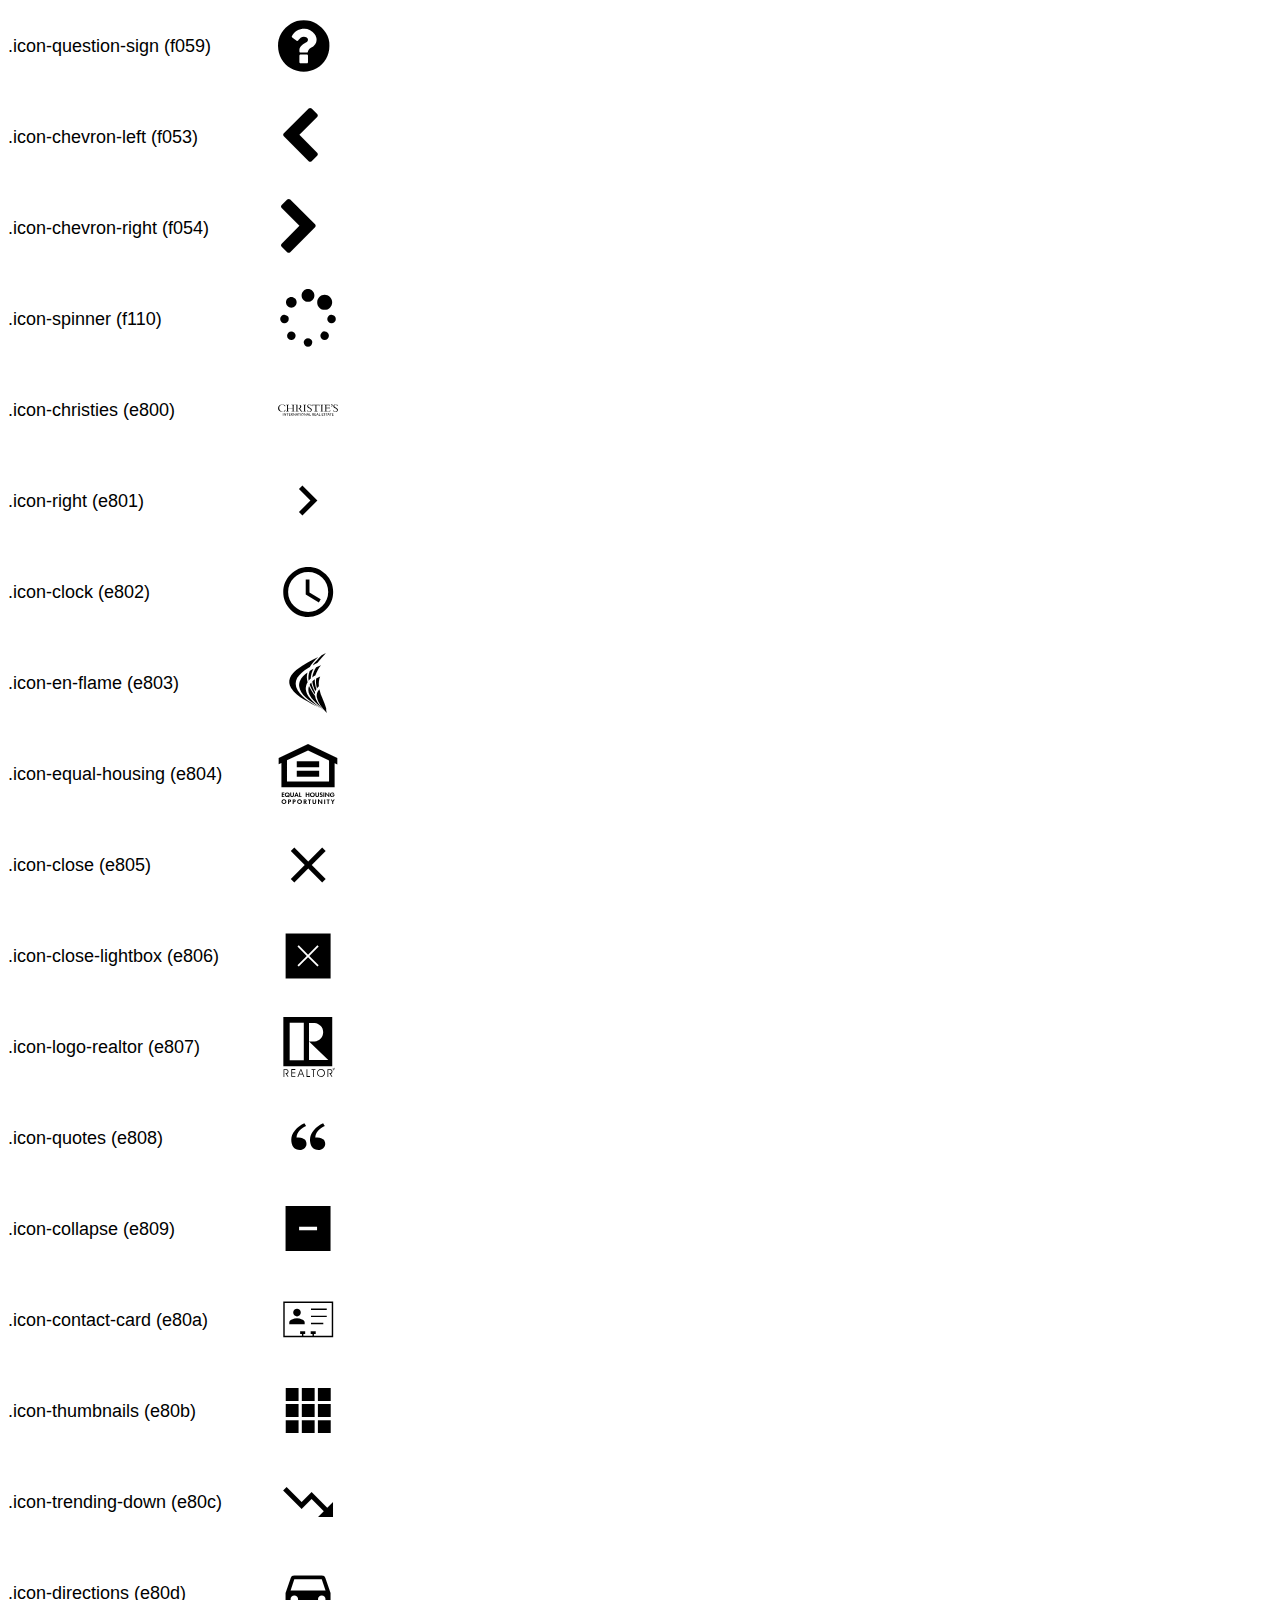
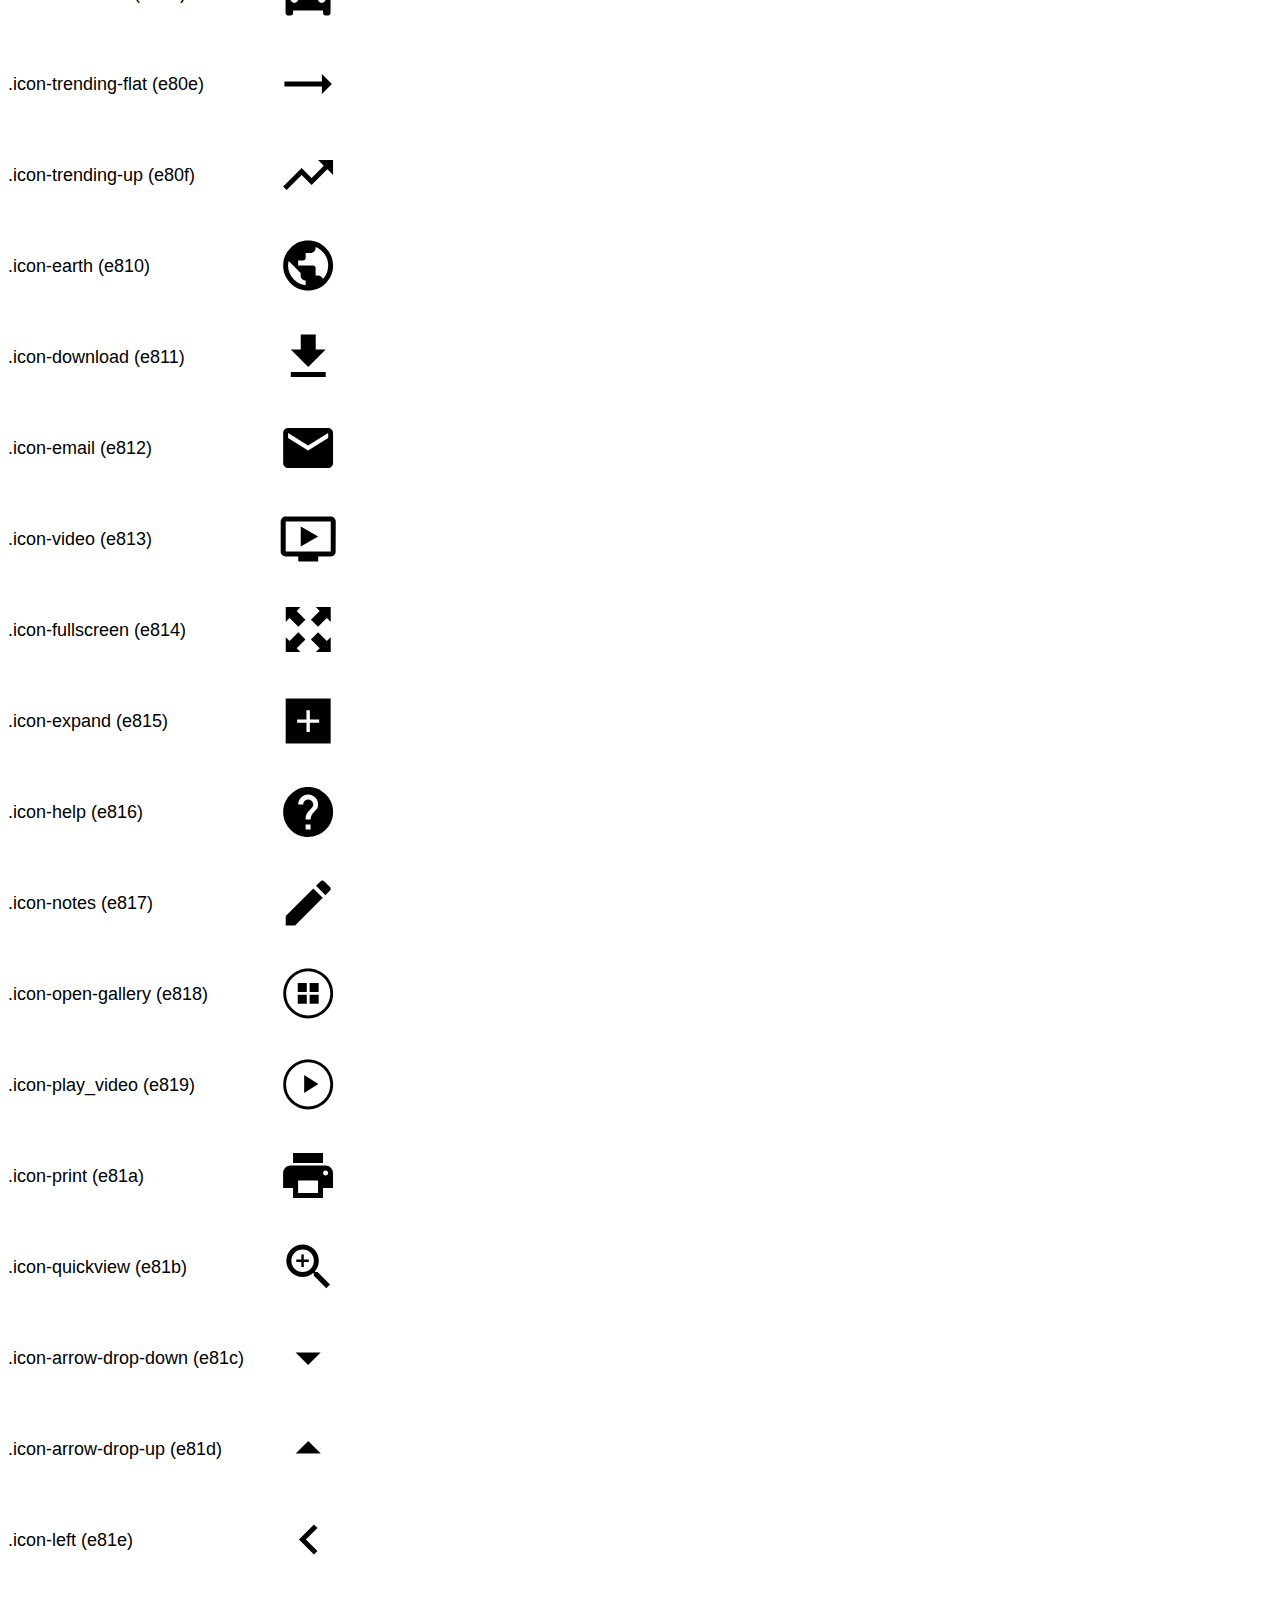
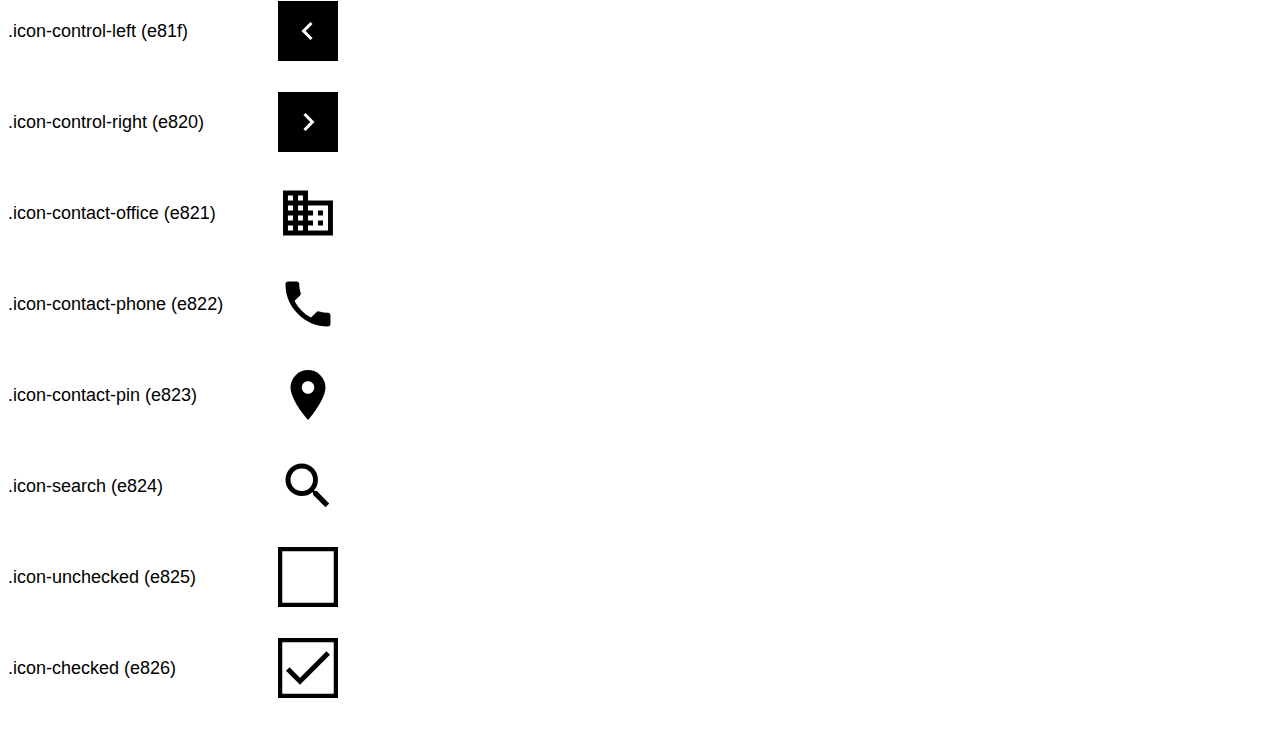
<file: assets/fonts/willis-allen-icons/Archive/fontello-242285e5/fontello-242285e5/font/Cheatsheet.html>
<!doctype html>
<html>
<head>
<meta charset="utf-8">
<title>Willis Allen Icon Font</title>
<style>
body{
	font-family:Helvetica,Arial,sans-serif;
	font-size:18px;
	line-height:36px;
}
#container{
	display:block;
}
.row{
	display:block;
}
.names{
	width:270px;
	float:left;
}
.icon-{
	width: 36px;
	text-align: center;
}
@font-face{
	font-family:'willis-allen-icons';
	src:url('willis-allen-icons.eot');
	src:url('willis-allen-icons.eot') format('embedded-opentype'),
	url('willis-allen-icons.woff') format('woff'),
	url('willis-allen-icons.ttf') format('truetype');
	src:url('willis-allen-icons.otf') format('opentype');
	font-weight:normal;
	font-style:normal;
}
[class^="icon-"],[class*=" icon-"]{
	 font-family: willis-allen-icons;
  font-weight: normal;
  font-style: normal;
  text-decoration: inherit;
  -webkit-font-smoothing: antialiased;
	font-size:60px;
	display:inline-block;
}
[class^="icon-"]:before,
[class*=" icon-"]:before {
  text-decoration: inherit;
  display: inline-block;
  speak: none;
}
a [class^="icon-"],
a [class*=" icon-"] {
  display: inline;
}
[class^="icon-"].hide,
[class*=" icon-"].hide {
  display: none;
}
.row {
padding:20px 0;
}
</style>
</head>
<body>

<div id="container">
	
	<div class="row">
		<i class="icon-">&#xf059;</i>
		<div class="names">.icon-question-sign (f059)</div>
	</div>

	<div class="row">
		<i class="icon-">&#xf053;</i>
		<div class="names">.icon-chevron-left (f053)</div>
	</div>

	<div class="row">
		<i class="icon-">&#xf054;</i>
		<div class="names">.icon-chevron-right (f054)</div>
	</div>

	<div class="row">
		<i class="icon-">&#xf110;</i>
		<div class="names">.icon-spinner (f110)</div>
	</div>

	<div class="row">
		<i class="icon-">&#xe800;</i>
		<div class="names">.icon-christies (e800)</div>
	</div>

	<div class="row">
		<i class="icon-">&#xe801;</i>
		<div class="names">.icon-right (e801)</div>
	</div>

	<div class="row">
		<i class="icon-">&#xe802;</i>
		<div class="names">.icon-clock (e802)</div>
	</div>
	
	<div class="row">
		<i class="icon-">&#xe803;</i>
		<div class="names">.icon-en-flame (e803)</div>
	</div>

	<div class="row">
		<i class="icon-">&#xe804;</i>
		<div class="names">.icon-equal-housing (e804)</div>
	</div>

	<div class="row">
		<i class="icon-">&#xe805;</i>
		<div class="names">.icon-close (e805)</div>
	</div>

	<div class="row">
		<i class="icon-">&#xe806;</i>
		<div class="names">.icon-close-lightbox (e806)</div>
	</div>

	<div class="row">
		<i class="icon-">&#xe807;</i>
		<div class="names">.icon-logo-realtor (e807)</div>
	</div>

	<div class="row">
		<i class="icon-">&#xe808;</i>
		<div class="names">.icon-quotes (e808)</div>
	</div>

	<div class="row">
		<i class="icon-">&#xe809;</i>
		<div class="names">.icon-collapse (e809)</div>
	</div>

	<div class="row">
		<i class="icon-">&#xe80a;</i>
		<div class="names">.icon-contact-card (e80a)</div>
	</div>

	<div class="row">
		<i class="icon-">&#xe80b;</i>
		<div class="names">.icon-thumbnails (e80b)</div>
	</div>

	<div class="row">
		<i class="icon-">&#xe80c;</i>
		<div class="names">.icon-trending-down (e80c)</div>
	</div>

	<div class="row">
		<i class="icon-">&#xe80d;</i>
		<div class="names">.icon-directions (e80d)</div>
	</div>

	<div class="row">
		<i class="icon-">&#xe80e;</i>
		<div class="names">.icon-trending-flat (e80e)</div>
	</div>

	<div class="row">
		<i class="icon-">&#xe80f;</i>
		<div class="names">.icon-trending-up (e80f)</div>
	</div>

	<div class="row">
		<i class="icon-">&#xe810;</i>
		<div class="names">.icon-earth (e810)</div>
	</div>

	<div class="row">
		<i class="icon-">&#xe811;</i>
		<div class="names">.icon-download (e811)</div>
	</div>

	<div class="row">
		<i class="icon-">&#xe812;</i>
		<div class="names">.icon-email (e812)</div>
	</div>

	<div class="row">
		<i class="icon-">&#xe813;</i>
		<div class="names">.icon-video (e813)</div>
	</div>

	<div class="row">
		<i class="icon-">&#xe814;</i>
		<div class="names">.icon-fullscreen (e814)</div>
	</div>

	<div class="row">
		<i class="icon-">&#xe815;</i>
		<div class="names">.icon-expand (e815)</div>
	</div>

	<div class="row">
		<i class="icon-">&#xe816;</i>
		<div class="names">.icon-help (e816)</div>
	</div>

	<div class="row">
		<i class="icon-">&#xe817;</i>
		<div class="names">.icon-notes (e817)</div>
	</div>

	<div class="row">
		<i class="icon-">&#xe818;</i>
		<div class="names">.icon-open-gallery (e818)</div>
	</div>

	<div class="row">
		<i class="icon-">&#xe819;</i>
		<div class="names">.icon-play_video (e819)</div>
        <!--Sorry about that, I forgot to replace the underscore with a hyphen -->
	</div>

	<div class="row">
		<i class="icon-">&#xe81a;</i>
		<div class="names">.icon-print (e81a)</div>
	</div>

	<div class="row">
		<i class="icon-">&#xe81b;</i>
		<div class="names">.icon-quickview (e81b)</div>
	</div>

	<div class="row">
		<i class="icon-">&#xe81c;</i>
		<div class="names">.icon-arrow-drop-down (e81c)</div>
	</div>

	<div class="row">
		<i class="icon-">&#xe81d;</i>
		<div class="names">.icon-arrow-drop-up (e81d)</div>
	</div>

	<div class="row">
		<i class="icon-">&#xe81e;</i>
		<div class="names">.icon-left (e81e)</div>
	</div>
	
	
	
	<div class="row">
		<i class="icon-">&#xe81f;</i>
		<div class="names">.icon-control-left (e81f)</div>
	</div>
	
	<div class="row">
		<i class="icon-">&#xe820;</i>
		<div class="names">.icon-control-right (e820)</div>
	</div>
	
	<div class="row">
		<i class="icon-">&#xe821;</i>
		<div class="names">.icon-contact-office (e821)</div>
	</div>
	
	<div class="row">
		<i class="icon-">&#xe822;</i>
		<div class="names">.icon-contact-phone (e822)</div>
	</div>
	
	<div class="row">
		<i class="icon-">&#xe823;</i>
		<div class="names">.icon-contact-pin (e823)</div>
	</div>
	
	<div class="row">
		<i class="icon-">&#xe824;</i>
		<div class="names">.icon-search (e824)</div>
	</div>	
	
	<div class="row">
		<i class="icon-">&#xe825;</i>
		<div class="names">.icon-unchecked (e825)</div>
	</div>
	
	<div class="row">
		<i class="icon-">&#xe826;</i>
		<div class="names">.icon-checked (e826)</div>
	</div>

</div>
</body>
</html>
</file>
<file: css/main.css>
/***********Global********************   */
@font-face {
  font-family: 'Gotham';
  src: url("./supplied/fonts/Gotham/Gotham-Black.otf") format("otf"), url("./supplied/fonts/Gotham/Gotham-BlackItalic.otf") format("otf"), url("./supplied/fonts/Gotham/Gotham-Bold.otf") format("otf"), url("./supplied/fonts/Gotham/Gotham-BoldItalic.otf") format("otf"), url("./supplied/fonts/Gotham/Gotham-Book.otf") format("otf"), url("./supplied/fonts/Gotham/Gotham-BookItalic.otf") format("otf"), url("./supplied/fonts/Gotham/Gotham-Light.otf") format("otf"), url("./supplied/fonts/Gotham/Gotham-LightItalic.otf") format("otf"), url("./supplied/fonts/Gotham/Gotham-Medium.otf") format("otf"), url("./supplied/fonts/Gotham/Gotham-MediumItalic.otf") format("otf"), url("./supplied/fonts/Gotham/Gotham-Thin.otf") format("otf"), url("./supplied/fonts/Gotham/Gotham-ThinItalic.otf") format("otf"), url("./supplied/fonts/Gotham/Gotham-Ultra.otf") format("otf"), url("./supplied/fonts/Gotham/Gotham-UltraItalic.otf") format("otf"), url("./supplied/fonts/Gotham/Gotham-XLight.otf") format("otf"), url("./supplied/fonts/Gotham/Gotham-XLightItalic.otf") format("otf");
  /*url('./supplied/fonts/Gotham/Gotham-.otf') format('otf'),*/ }
/**Colors**/
.inline {
  display: inline; }

.nopadding {
  padding: 0 !important;
  margin: 0 !important; }

/*End responsive design testing*/
body {
  margin: 0;
  padding: 0; }

.t-bord {
  border: 1px solid red; }

h1, h2, h3, h4, h5, h6 {
  font-family: 'Gotham', Arial, sans-serif;
  margin: 0;
  padding: 0; }

/***********Structure********************   */
.site-header {
  padding-top: 20px;
  padding-bottom: 20px;
  padding-left: 4%;
  padding-right: 4%; }
  .site-header .main-logo img {
    display: block;
    margin: 0 auto; }
    @media (min-width: 768px) and (max-width: 1023px), (min-width: 992px), (min-width: 1200px) {
      .site-header .main-logo img {
        margin-left: 0; } }
  .site-header .sign-in {
    color: #666;
    padding-right: 10px; }
    .site-header .sign-in h5 {
      font-weight: 200; }
    .site-header .sign-in i {
      padding-left: 4px;
      padding-right: 4px;
      border: 1px solid #bebcbc; }
  .site-header .navbar {
    background-color: white;
    padding: 0;
    margin-bottom: 0; }
    @media (min-width: 992px) {
      .site-header .navbar {
        padding-top: 10px; } }
    @media (min-width: 1200px) {
      .site-header .navbar {
        padding-top: 10; } }
  .site-header .navbar-toggle {
    width: 96%;
    border-radius: 0; }
    @media (min-width: 768px) and (max-width: 1023px) {
      .site-header .navbar-toggle {
        width: 50px;
        height: 50px;
        margin-right: 35%; } }
  .site-header .navbar-default {
    border: none; }
  .site-header .navbar-default .navbar-toggle i {
    color: #bebcbc;
    font-size: 1.5em; }
  .site-header .menu-wide {
    text-align: center; }
  .site-header .menu-wide a {
    color: #bebcbc;
    font-weight: 300;
    font-size: .99em;
    letter-spacing: .09em;
    padding-left: 1em; }

.main-search {
  height: 60px;
  padding-left: 4%;
  padding-right: 4%;
  background-color: rgba(238, 238, 238, 0.8);
  box-shadow: 0px 6px 6px  #d9d9d9; }
  .main-search .search-address {
    width: 100%;
    height: 80px;
    padding-right: 60px;
    padding-top: 2px; }
    @media (min-width: 768px) and (max-width: 1023px), (min-width: 992px), (min-width: 1200px) {
      .main-search .search-address {
        padding-right: 0; } }
    .main-search .search-address form {
      width: 100%;
      display: block; }
      @media (min-width: 768px) and (max-width: 1023px) {
        .main-search .search-address form {
          width: 50%; } }
      @media (min-width: 992px) {
        .main-search .search-address form {
          width: 40%; } }
      @media (min-width: 1200px) {
        .main-search .search-address form {
          width: 30%; } }
  .main-search .input-group {
    margin-top: 10px;
    position: relative; }
    .main-search .input-group input, .main-search .input-group button {
      border-radius: 0; }
    .main-search .input-group input {
      width: 100%;
      height: 40px;
      padding: 1em;
      font-weight: 200;
      position: absolute; }
      @media (min-width: 768px) and (max-width: 1023px) {
        .main-search .input-group input {
          display: inline; } }
      @media (min-width: 992px) {
        .main-search .input-group input {
          display: inline; } }
      @media (min-width: 1200px) {
        .main-search .input-group input {
          display: inline; } }
    .main-search .input-group input::-webkit-input-placeholder {
      color: #666; }
    .main-search .input-group input:-moz-placeholder {
      /* Firefox 18- */
      color: #666; }
    .main-search .input-group input::-moz-placeholder {
      /* Firefox 19+ */
      color: #666; }
    .main-search .input-group input:-ms-input-placeholder {
      color: #666; }
    .main-search .input-group button {
      position: absolute;
      border: 2px solid black;
      background-color: transparent;
      margin-left: 100.5%;
      height: 40px;
      width: 40px;
      font-weight: 600;
      letter-spacing: .1em; }
      .main-search .input-group button i {
        font-size: 1em; }
      @media (min-width: 768px) and (max-width: 1023px) {
        .main-search .input-group button {
          display: inline;
          width: 27%; } }
      @media (min-width: 992px) {
        .main-search .input-group button {
          display: inline;
          width: 27%; } }
      @media (min-width: 1200px) {
        .main-search .input-group button {
          display: inline;
          width: 29%; } }
  .main-search .other-search {
    text-transform: uppercase;
    text-decoration: underline;
    height: 40px;
    padding-left: 0;
    padding-right: 0;
    margin-left: 66%;
    margin-top: -10px; }
    @media (min-width: 768px) and (max-width: 1023px), (min-width: 992px), (min-width: 1200px) {
      .main-search .other-search {
        display: inline; } }
    @media (min-width: 768px) and (max-width: 1023px) {
      .main-search .other-search {
        display: inline;
        width: 25%; } }
    @media (min-width: 1200px) {
      .main-search .other-search {
        margin-left: 41.5%; } }
    .main-search .other-search h3 {
      color: #666; }
    .main-search .other-search i {
      font-size: 1em;
      padding: .4em; }
    .main-search .other-search .btn-primary {
      color: gray;
      background-color: transparent;
      border-color: transparent; }
    .main-search .other-search .btn {
      display: inline-block;
      margin-bottom: 0;
      font-size: 1.1em;
      text-decoration: underline;
      font-weight: 400;
      color: #666;
      line-height: 1.42857143;
      text-align: center;
      border: none;
      border-radius: 0; }
      @media (min-width: 1200px) {
        .main-search .other-search .btn {
          display: none; } }
    .main-search .other-search .dropdown-menu {
      top: 100%;
      left: 10%;
      z-index: 1000;
      font-size: 1em;
      text-align: right;
      border-radius: 0; }
      @media (min-width: 1200px) {
        .main-search .other-search .dropdown-menu {
          display: inline;
          top: 10px;
          left: 0;
          width: 100%;
          background-color: transparent;
          border: none;
          box-shadow: none;
          text-align: center; } }
      @media (min-width: 1200px) {
        .main-search .other-search .dropdown-menu li {
          display: inline; } }
      .main-search .other-search .dropdown-menu li a {
        text-decoration: underline;
        padding: .2em;
        line-height: 200%;
        letter-spacing: .18em;
        color: #00264d; }
        @media (min-width: 1200px) {
          .main-search .other-search .dropdown-menu li a {
            display: inline;
            padding-left: 1em; } }

#main-menu-collapsed {
  border-top: 2px solid #bebcbc; }
  #main-menu-collapsed a {
    color: #666;
    font-size: 1.2em;
    line-height: 2em; }

.breadcrumbs {
  list-style: none;
  margin-top: 10px; }
  .breadcrumbs li {
    display: inline;
    padding-right: .6em; }
    .breadcrumbs li a {
      color: #00264d;
      font-size: 1.1em;
      font-weight: 200;
      letter-spacing: 1px;
      padding-right: .6em; }
    .breadcrumbs li i {
      color: #bebcbc;
      font-size: .8em; }

.office-page .container-fluid {
  padding-left: 6%;
  padding-right: 6%;
  border: 1px solid transparent; }
  @media (min-width: 768px) and (max-width: 1023px) {
    .office-page .container-fluid {
      padding-left: 12%;
      padding-right: 12%; } }
  @media (min-width: 992px), (min-width: 1200px) {
    .office-page .container-fluid {
      padding-left: 4%;
      padding-right: 4%; } }
  .office-page .container-fluid header {
    border: 1px solid transparent;
    padding-top: 40px;
    padding-bottom: 60px;
    text-align: center; }
    .office-page .container-fluid header h1 {
      font-size: 2.4em;
      letter-spacing: .1em;
      text-transform: uppercase;
      font-family: Gotham-Light;
      color: #666; }
      @media (min-width: 768px) and (max-width: 1023px) {
        .office-page .container-fluid header h1 {
          font-size: 2.6em; } }
      @media (min-width: 992px) {
        .office-page .container-fluid header h1 {
          font-family: Gotham-Thin;
          font-size: 3.4em; } }
      @media (min-width: 1200px) {
        .office-page .container-fluid header h1 {
          font-family: Gotham-Thin;
          font-size: 4em; } }
  .office-page .container-fluid .office-gallery {
    overflow: hidden;
    margin: 0 auto;
    width: 100%; }
    .office-page .container-fluid .office-gallery img {
      max-width: 100%;
      height: auto;
      margin-bottom: 20px; }
  .office-page .container-fluid .quick-info {
    font-family: Gotham-Medium;
    color: #666; }
    @media (min-width: 992px), (min-width: 1200px) {
      .office-page .container-fluid .quick-info {
        font-size: 1em;
        font-family: Gotham-Light; } }
    .office-page .container-fluid .quick-info a {
      color: #00264d;
      text-decoration: underline; }
      .office-page .container-fluid .quick-info a i {
        padding-right: .5em; }
  .office-page .container-fluid ul {
    padding-bottom: 20px;
    font-size: 1.1em; }
  .office-page .container-fluid button {
    text-transform: uppercase;
    padding: 1em;
    width: 280px;
    margin-top: 20px;
    background-color: transparent;
    border: 2px solid #00264d;
    color: #00264d;
    font-family: Gotham-Medium;
    display: block; }
    .office-page .container-fluid button i {
      padding-left: .3em; }
  .office-page .container-fluid h3 {
    font-size: 1.8em;
    color: #666;
    font-family: Gotham-Light;
    text-transform: uppercase;
    padding-bottom: .3em; }
  .office-page .container-fluid p {
    font-size: 1em;
    color: #666;
    font-family: Gotham-Light;
    padding-bottom: 1em;
    line-height: 1.8em; }
.office-page .descriptions {
  margin-top: 40px; }
.office-page .staff {
  margin-top: 40px; }
  .office-page .staff h4 {
    position: absolute;
    margin-top: -19%;
    height: 17%;
    width: 66%;
    background-color: rgba(255, 255, 255, 0.7);
    z-index: 1000;
    font-family: Gotham-Light;
    color: #00264d;
    line-height: 1.3em;
    text-transform: uppercase;
    font-size: 1em;
    padding: .5em; }
    @media (min-width: 768px) and (max-width: 1023px) {
      .office-page .staff h4 {
        font-size: 1.2em; } }
    @media (min-width: 992px), (min-width: 1200px) {
      .office-page .staff h4 {
        font-size: 1.5em; } }
  .office-page .staff .person {
    padding: 0;
    margin-top: 40px;
    font-family: Gotham-Light; }
    .office-page .staff .person img {
      width: 66%;
      height: auto; }
    .office-page .staff .person h3 {
      padding-bottom: .5em;
      font-size: 1.6em; }
    .office-page .staff .person i {
      font-size: .7em;
      padding-left: 1em; }
    .office-page .staff .person ul {
      list-style: none;
      padding: 1em; }
      .office-page .staff .person ul li {
        padding-bottom: .5em; }
      .office-page .staff .person ul h5 {
        font-family: Gotham-Light;
        font-size: 1em;
        color: #00264d; }
        @media (min-width: 768px) and (max-width: 1023px) {
          .office-page .staff .person ul h5 {
            font-size: 1.2em; } }
        @media (min-width: 992px), (min-width: 1200px) {
          .office-page .staff .person ul h5 {
            font-size: 1.5em; } }
      .office-page .staff .person ul a {
        text-transform: uppercase;
        color: #00264d;
        text-decoration: underline; }
      .office-page .staff .person ul h6 {
        font-size: .9em;
        color: #bebcbc; }

#contact-section {
  /* Using hosted background image from actual site for experiment*/
  background: url("http://media.cdn.willisallen.com/pics/office/699/2509/") no-repeat center;
  background-size: cover; }
  #contact-section .my-form {
    padding: 30px;
    background-color: rgba(255, 255, 255, 0.88);
    margin-top: 40px;
    margin-bottom: 40px; }
  #contact-section header {
    text-align: center;
    padding-top: 0px;
    padding-bottom: 5px; }
    #contact-section header h3 {
      font-size: 2.5em; }
  #contact-section input {
    margin-top: 15px;
    margin-bottom: 15px;
    font-size: 1em;
    font-family: Gotham-Light; }
  #contact-section input::-webkit-input-placeholder {
    color: #666; }
  #contact-section input:-moz-placeholder {
    /* Firefox 18- */
    color: #666; }
  #contact-section input::-moz-placeholder {
    /* Firefox 19+ */
    color: #666; }
  #contact-section input:-ms-input-placeholder {
    color: #666; }
  #contact-section i.fa-sort-desc {
    position: absolute;
    margin-top: -46px;
    margin-left: 80%; }
  #contact-section .half input {
    padding-left: .5em;
    height: 40px;
    width: 100%; }
  #contact-section .message {
    padding-right: 1em;
    padding-left: 1em;
    font-size: 1em;
    font-family: Gotham-Light;
    color: #666;
    border: 1px solid transparent; }
    #contact-section .message textarea {
      margin-top: 15px;
      margin-bottom: 15px;
      padding-left: .5em;
      height: 140px;
      width: 100%;
      color: #666;
      border: 1px solid #bebcbc; }
  #contact-section .rad {
    font-family: Gotham-Book; }
    #contact-section .rad h5 {
      text-transform: uppercase; }
    #contact-section .rad .container {
      padding-left: 0;
      padding-top: 1em;
      width: 100%; }
      #contact-section .rad .container input {
        margin-top: 0;
        margin-bottom: .5em; }
      #contact-section .rad .container span {
        padding-left: .5em; }
    #contact-section .rad #roundedOne {
      height: 100px; }
  #contact-section button {
    width: 100%; }

/*# sourceMappingURL=main.css.map */
</file>
<file: assets/fonts/willis-allen-icons/fontello-675ed4d6/css/willis-allen-icons-ie7.css>
[class^="icon-"], [class*=" icon-"] {
  font-family: 'willis-allen-icons';
  font-style: normal;
  font-weight: normal;
 
  /* fix buttons height */
  line-height: 1em;
 
  /* you can be more comfortable with increased icons size */
  /* font-size: 120%; */
}
 
.icon-christies { *zoom: expression( this.runtimeStyle['zoom'] = '1', this.innerHTML = '&#xe800;&nbsp;'); }
.icon-right { *zoom: expression( this.runtimeStyle['zoom'] = '1', this.innerHTML = '&#xe801;&nbsp;'); }
.icon-clock { *zoom: expression( this.runtimeStyle['zoom'] = '1', this.innerHTML = '&#xe802;&nbsp;'); }
.icon-en-flame { *zoom: expression( this.runtimeStyle['zoom'] = '1', this.innerHTML = '&#xe803;&nbsp;'); }
.icon-equal-housing { *zoom: expression( this.runtimeStyle['zoom'] = '1', this.innerHTML = '&#xe804;&nbsp;'); }
.icon-close { *zoom: expression( this.runtimeStyle['zoom'] = '1', this.innerHTML = '&#xe805;&nbsp;'); }
.icon-close-lightbox { *zoom: expression( this.runtimeStyle['zoom'] = '1', this.innerHTML = '&#xe806;&nbsp;'); }
.icon-logo-realtor { *zoom: expression( this.runtimeStyle['zoom'] = '1', this.innerHTML = '&#xe807;&nbsp;'); }
.icon-quotes { *zoom: expression( this.runtimeStyle['zoom'] = '1', this.innerHTML = '&#xe808;&nbsp;'); }
.icon-collapse { *zoom: expression( this.runtimeStyle['zoom'] = '1', this.innerHTML = '&#xe809;&nbsp;'); }
.icon-contact-card { *zoom: expression( this.runtimeStyle['zoom'] = '1', this.innerHTML = '&#xe80a;&nbsp;'); }
.icon-thumbnails { *zoom: expression( this.runtimeStyle['zoom'] = '1', this.innerHTML = '&#xe80b;&nbsp;'); }
.icon-trending-down { *zoom: expression( this.runtimeStyle['zoom'] = '1', this.innerHTML = '&#xe80c;&nbsp;'); }
.icon-directions { *zoom: expression( this.runtimeStyle['zoom'] = '1', this.innerHTML = '&#xe80d;&nbsp;'); }
.icon-trending-flat { *zoom: expression( this.runtimeStyle['zoom'] = '1', this.innerHTML = '&#xe80e;&nbsp;'); }
.icon-trending-up { *zoom: expression( this.runtimeStyle['zoom'] = '1', this.innerHTML = '&#xe80f;&nbsp;'); }
.icon-earth { *zoom: expression( this.runtimeStyle['zoom'] = '1', this.innerHTML = '&#xe810;&nbsp;'); }
.icon-download { *zoom: expression( this.runtimeStyle['zoom'] = '1', this.innerHTML = '&#xe811;&nbsp;'); }
.icon-email { *zoom: expression( this.runtimeStyle['zoom'] = '1', this.innerHTML = '&#xe812;&nbsp;'); }
.icon-video { *zoom: expression( this.runtimeStyle['zoom'] = '1', this.innerHTML = '&#xe813;&nbsp;'); }
.icon-fullscreen { *zoom: expression( this.runtimeStyle['zoom'] = '1', this.innerHTML = '&#xe814;&nbsp;'); }
.icon-expand { *zoom: expression( this.runtimeStyle['zoom'] = '1', this.innerHTML = '&#xe815;&nbsp;'); }
.icon-help { *zoom: expression( this.runtimeStyle['zoom'] = '1', this.innerHTML = '&#xe816;&nbsp;'); }
.icon-notes { *zoom: expression( this.runtimeStyle['zoom'] = '1', this.innerHTML = '&#xe817;&nbsp;'); }
.icon-open-gallery { *zoom: expression( this.runtimeStyle['zoom'] = '1', this.innerHTML = '&#xe818;&nbsp;'); }
.icon-play_video { *zoom: expression( this.runtimeStyle['zoom'] = '1', this.innerHTML = '&#xe819;&nbsp;'); }
.icon-print { *zoom: expression( this.runtimeStyle['zoom'] = '1', this.innerHTML = '&#xe81a;&nbsp;'); }
.icon-quickview { *zoom: expression( this.runtimeStyle['zoom'] = '1', this.innerHTML = '&#xe81b;&nbsp;'); }
.icon-arrow-drop-down { *zoom: expression( this.runtimeStyle['zoom'] = '1', this.innerHTML = '&#xe81c;&nbsp;'); }
.icon-arrow-drop-up { *zoom: expression( this.runtimeStyle['zoom'] = '1', this.innerHTML = '&#xe81d;&nbsp;'); }
.icon-left { *zoom: expression( this.runtimeStyle['zoom'] = '1', this.innerHTML = '&#xe81e;&nbsp;'); }
.icon-control-left { *zoom: expression( this.runtimeStyle['zoom'] = '1', this.innerHTML = '&#xe81f;&nbsp;'); }
.icon-control-right { *zoom: expression( this.runtimeStyle['zoom'] = '1', this.innerHTML = '&#xe820;&nbsp;'); }
.icon-contact-office { *zoom: expression( this.runtimeStyle['zoom'] = '1', this.innerHTML = '&#xe821;&nbsp;'); }
.icon-contact-phone { *zoom: expression( this.runtimeStyle['zoom'] = '1', this.innerHTML = '&#xe822;&nbsp;'); }
.icon-contact-pin { *zoom: expression( this.runtimeStyle['zoom'] = '1', this.innerHTML = '&#xe823;&nbsp;'); }
.icon-search { *zoom: expression( this.runtimeStyle['zoom'] = '1', this.innerHTML = '&#xe824;&nbsp;'); }
.icon-unchecked { *zoom: expression( this.runtimeStyle['zoom'] = '1', this.innerHTML = '&#xe825;&nbsp;'); }
.icon-checked { *zoom: expression( this.runtimeStyle['zoom'] = '1', this.innerHTML = '&#xe826;&nbsp;'); }
.icon-wa_cclose_lightbox_reverse { *zoom: expression( this.runtimeStyle['zoom'] = '1', this.innerHTML = '&#xe827;&nbsp;'); }
.icon-back-arrow { *zoom: expression( this.runtimeStyle['zoom'] = '1', this.innerHTML = '&#xe828;&nbsp;'); }
.icon-3d-view { *zoom: expression( this.runtimeStyle['zoom'] = '1', this.innerHTML = '&#xe829;&nbsp;'); }
.icon-chevron-left { *zoom: expression( this.runtimeStyle['zoom'] = '1', this.innerHTML = '&#xf053;&nbsp;'); }
.icon-chevron-right { *zoom: expression( this.runtimeStyle['zoom'] = '1', this.innerHTML = '&#xf054;&nbsp;'); }
.icon-question-sign { *zoom: expression( this.runtimeStyle['zoom'] = '1', this.innerHTML = '&#xf059;&nbsp;'); }
.icon-spinner { *zoom: expression( this.runtimeStyle['zoom'] = '1', this.innerHTML = '&#xf110;&nbsp;'); }
</file>
<file: assets/fonts/willis-allen-icons/Archive/fontello-2e36550c/css/willis-allen-icons-ie7.css>
[class^="icon-"], [class*=" icon-"] {
  font-family: 'willis-allen-icons';
  font-style: normal;
  font-weight: normal;
 
  /* fix buttons height */
  line-height: 1em;
 
  /* you can be more comfortable with increased icons size */
  /* font-size: 120%; */
}
 
.icon-christies { *zoom: expression( this.runtimeStyle['zoom'] = '1', this.innerHTML = '&#xe800;&nbsp;'); }
.icon-right { *zoom: expression( this.runtimeStyle['zoom'] = '1', this.innerHTML = '&#xe801;&nbsp;'); }
.icon-clock { *zoom: expression( this.runtimeStyle['zoom'] = '1', this.innerHTML = '&#xe802;&nbsp;'); }
.icon-en-flame { *zoom: expression( this.runtimeStyle['zoom'] = '1', this.innerHTML = '&#xe803;&nbsp;'); }
.icon-equal-housing { *zoom: expression( this.runtimeStyle['zoom'] = '1', this.innerHTML = '&#xe804;&nbsp;'); }
.icon-close { *zoom: expression( this.runtimeStyle['zoom'] = '1', this.innerHTML = '&#xe805;&nbsp;'); }
.icon-close-lightbox { *zoom: expression( this.runtimeStyle['zoom'] = '1', this.innerHTML = '&#xe806;&nbsp;'); }
.icon-logo-realtor { *zoom: expression( this.runtimeStyle['zoom'] = '1', this.innerHTML = '&#xe807;&nbsp;'); }
.icon-quotes { *zoom: expression( this.runtimeStyle['zoom'] = '1', this.innerHTML = '&#xe808;&nbsp;'); }
.icon-collapse { *zoom: expression( this.runtimeStyle['zoom'] = '1', this.innerHTML = '&#xe809;&nbsp;'); }
.icon-contact-card { *zoom: expression( this.runtimeStyle['zoom'] = '1', this.innerHTML = '&#xe80a;&nbsp;'); }
.icon-thumbnails { *zoom: expression( this.runtimeStyle['zoom'] = '1', this.innerHTML = '&#xe80b;&nbsp;'); }
.icon-trending-down { *zoom: expression( this.runtimeStyle['zoom'] = '1', this.innerHTML = '&#xe80c;&nbsp;'); }
.icon-directions { *zoom: expression( this.runtimeStyle['zoom'] = '1', this.innerHTML = '&#xe80d;&nbsp;'); }
.icon-trending-flat { *zoom: expression( this.runtimeStyle['zoom'] = '1', this.innerHTML = '&#xe80e;&nbsp;'); }
.icon-trending-up { *zoom: expression( this.runtimeStyle['zoom'] = '1', this.innerHTML = '&#xe80f;&nbsp;'); }
.icon-earth { *zoom: expression( this.runtimeStyle['zoom'] = '1', this.innerHTML = '&#xe810;&nbsp;'); }
.icon-download { *zoom: expression( this.runtimeStyle['zoom'] = '1', this.innerHTML = '&#xe811;&nbsp;'); }
.icon-email { *zoom: expression( this.runtimeStyle['zoom'] = '1', this.innerHTML = '&#xe812;&nbsp;'); }
.icon-video { *zoom: expression( this.runtimeStyle['zoom'] = '1', this.innerHTML = '&#xe813;&nbsp;'); }
.icon-fullscreen { *zoom: expression( this.runtimeStyle['zoom'] = '1', this.innerHTML = '&#xe814;&nbsp;'); }
.icon-expand { *zoom: expression( this.runtimeStyle['zoom'] = '1', this.innerHTML = '&#xe815;&nbsp;'); }
.icon-help { *zoom: expression( this.runtimeStyle['zoom'] = '1', this.innerHTML = '&#xe816;&nbsp;'); }
.icon-notes { *zoom: expression( this.runtimeStyle['zoom'] = '1', this.innerHTML = '&#xe817;&nbsp;'); }
.icon-open-gallery { *zoom: expression( this.runtimeStyle['zoom'] = '1', this.innerHTML = '&#xe818;&nbsp;'); }
.icon-play_video { *zoom: expression( this.runtimeStyle['zoom'] = '1', this.innerHTML = '&#xe819;&nbsp;'); }
.icon-print { *zoom: expression( this.runtimeStyle['zoom'] = '1', this.innerHTML = '&#xe81a;&nbsp;'); }
.icon-quickview { *zoom: expression( this.runtimeStyle['zoom'] = '1', this.innerHTML = '&#xe81b;&nbsp;'); }
.icon-arrow-drop-down { *zoom: expression( this.runtimeStyle['zoom'] = '1', this.innerHTML = '&#xe81c;&nbsp;'); }
.icon-arrow-drop-up { *zoom: expression( this.runtimeStyle['zoom'] = '1', this.innerHTML = '&#xe81d;&nbsp;'); }
.icon-left { *zoom: expression( this.runtimeStyle['zoom'] = '1', this.innerHTML = '&#xe81e;&nbsp;'); }
.icon-control-left { *zoom: expression( this.runtimeStyle['zoom'] = '1', this.innerHTML = '&#xe81f;&nbsp;'); }
.icon-control-right { *zoom: expression( this.runtimeStyle['zoom'] = '1', this.innerHTML = '&#xe820;&nbsp;'); }
.icon-contact-office { *zoom: expression( this.runtimeStyle['zoom'] = '1', this.innerHTML = '&#xe821;&nbsp;'); }
.icon-contact-phone { *zoom: expression( this.runtimeStyle['zoom'] = '1', this.innerHTML = '&#xe822;&nbsp;'); }
.icon-contact-pin { *zoom: expression( this.runtimeStyle['zoom'] = '1', this.innerHTML = '&#xe823;&nbsp;'); }
.icon-search { *zoom: expression( this.runtimeStyle['zoom'] = '1', this.innerHTML = '&#xe824;&nbsp;'); }
.icon-unchecked { *zoom: expression( this.runtimeStyle['zoom'] = '1', this.innerHTML = '&#xe825;&nbsp;'); }
.icon-checked { *zoom: expression( this.runtimeStyle['zoom'] = '1', this.innerHTML = '&#xe826;&nbsp;'); }
.icon-wa_cclose_lightbox_reverse { *zoom: expression( this.runtimeStyle['zoom'] = '1', this.innerHTML = '&#xe827;&nbsp;'); }
.icon-chevron-left { *zoom: expression( this.runtimeStyle['zoom'] = '1', this.innerHTML = '&#xf053;&nbsp;'); }
.icon-chevron-right { *zoom: expression( this.runtimeStyle['zoom'] = '1', this.innerHTML = '&#xf054;&nbsp;'); }
.icon-question-sign { *zoom: expression( this.runtimeStyle['zoom'] = '1', this.innerHTML = '&#xf059;&nbsp;'); }
.icon-spinner { *zoom: expression( this.runtimeStyle['zoom'] = '1', this.innerHTML = '&#xf110;&nbsp;'); }
</file>
<file: assets/fonts/willis-allen-icons/Archive/fontello-23788bdb/fontello-23788bdb/css/willis-allen-icons-ie7.css>
[class^="icon-"], [class*=" icon-"] {
  font-family: 'willis-allen-icons';
  font-style: normal;
  font-weight: normal;
 
  /* fix buttons height */
  line-height: 1em;
 
  /* you can be more comfortable with increased icons size */
  /* font-size: 120%; */
}
 
.icon-christies { *zoom: expression( this.runtimeStyle['zoom'] = '1', this.innerHTML = '&#xe800;&nbsp;'); }
.icon-right { *zoom: expression( this.runtimeStyle['zoom'] = '1', this.innerHTML = '&#xe801;&nbsp;'); }
.icon-clock { *zoom: expression( this.runtimeStyle['zoom'] = '1', this.innerHTML = '&#xe802;&nbsp;'); }
.icon-en-flame { *zoom: expression( this.runtimeStyle['zoom'] = '1', this.innerHTML = '&#xe803;&nbsp;'); }
.icon-equal-housing { *zoom: expression( this.runtimeStyle['zoom'] = '1', this.innerHTML = '&#xe804;&nbsp;'); }
.icon-close { *zoom: expression( this.runtimeStyle['zoom'] = '1', this.innerHTML = '&#xe805;&nbsp;'); }
.icon-close-lightbox { *zoom: expression( this.runtimeStyle['zoom'] = '1', this.innerHTML = '&#xe806;&nbsp;'); }
.icon-logo-realtor { *zoom: expression( this.runtimeStyle['zoom'] = '1', this.innerHTML = '&#xe807;&nbsp;'); }
.icon-quotes { *zoom: expression( this.runtimeStyle['zoom'] = '1', this.innerHTML = '&#xe808;&nbsp;'); }
.icon-collapse { *zoom: expression( this.runtimeStyle['zoom'] = '1', this.innerHTML = '&#xe809;&nbsp;'); }
.icon-contact-card { *zoom: expression( this.runtimeStyle['zoom'] = '1', this.innerHTML = '&#xe80a;&nbsp;'); }
.icon-thumbnails { *zoom: expression( this.runtimeStyle['zoom'] = '1', this.innerHTML = '&#xe80b;&nbsp;'); }
.icon-trending-down { *zoom: expression( this.runtimeStyle['zoom'] = '1', this.innerHTML = '&#xe80c;&nbsp;'); }
.icon-directions { *zoom: expression( this.runtimeStyle['zoom'] = '1', this.innerHTML = '&#xe80d;&nbsp;'); }
.icon-trending-flat { *zoom: expression( this.runtimeStyle['zoom'] = '1', this.innerHTML = '&#xe80e;&nbsp;'); }
.icon-trending-up { *zoom: expression( this.runtimeStyle['zoom'] = '1', this.innerHTML = '&#xe80f;&nbsp;'); }
.icon-earth { *zoom: expression( this.runtimeStyle['zoom'] = '1', this.innerHTML = '&#xe810;&nbsp;'); }
.icon-download { *zoom: expression( this.runtimeStyle['zoom'] = '1', this.innerHTML = '&#xe811;&nbsp;'); }
.icon-email { *zoom: expression( this.runtimeStyle['zoom'] = '1', this.innerHTML = '&#xe812;&nbsp;'); }
.icon-video { *zoom: expression( this.runtimeStyle['zoom'] = '1', this.innerHTML = '&#xe813;&nbsp;'); }
.icon-fullscreen { *zoom: expression( this.runtimeStyle['zoom'] = '1', this.innerHTML = '&#xe814;&nbsp;'); }
.icon-expand { *zoom: expression( this.runtimeStyle['zoom'] = '1', this.innerHTML = '&#xe815;&nbsp;'); }
.icon-help { *zoom: expression( this.runtimeStyle['zoom'] = '1', this.innerHTML = '&#xe816;&nbsp;'); }
.icon-notes { *zoom: expression( this.runtimeStyle['zoom'] = '1', this.innerHTML = '&#xe817;&nbsp;'); }
.icon-open-gallery { *zoom: expression( this.runtimeStyle['zoom'] = '1', this.innerHTML = '&#xe818;&nbsp;'); }
.icon-play_video { *zoom: expression( this.runtimeStyle['zoom'] = '1', this.innerHTML = '&#xe819;&nbsp;'); }
.icon-print { *zoom: expression( this.runtimeStyle['zoom'] = '1', this.innerHTML = '&#xe81a;&nbsp;'); }
.icon-quickview { *zoom: expression( this.runtimeStyle['zoom'] = '1', this.innerHTML = '&#xe81b;&nbsp;'); }
.icon-arrow-drop-down { *zoom: expression( this.runtimeStyle['zoom'] = '1', this.innerHTML = '&#xe81c;&nbsp;'); }
.icon-arrow-drop-up { *zoom: expression( this.runtimeStyle['zoom'] = '1', this.innerHTML = '&#xe81d;&nbsp;'); }
.icon-left { *zoom: expression( this.runtimeStyle['zoom'] = '1', this.innerHTML = '&#xe81e;&nbsp;'); }
.icon-control-left { *zoom: expression( this.runtimeStyle['zoom'] = '1', this.innerHTML = '&#xe81f;&nbsp;'); }
.icon-control-right { *zoom: expression( this.runtimeStyle['zoom'] = '1', this.innerHTML = '&#xe820;&nbsp;'); }
.icon-contact-office { *zoom: expression( this.runtimeStyle['zoom'] = '1', this.innerHTML = '&#xe821;&nbsp;'); }
.icon-contact-phone { *zoom: expression( this.runtimeStyle['zoom'] = '1', this.innerHTML = '&#xe822;&nbsp;'); }
.icon-contact-pin { *zoom: expression( this.runtimeStyle['zoom'] = '1', this.innerHTML = '&#xe823;&nbsp;'); }
.icon-search { *zoom: expression( this.runtimeStyle['zoom'] = '1', this.innerHTML = '&#xe824;&nbsp;'); }
.icon-chevron-left { *zoom: expression( this.runtimeStyle['zoom'] = '1', this.innerHTML = '&#xf053;&nbsp;'); }
.icon-chevron-right { *zoom: expression( this.runtimeStyle['zoom'] = '1', this.innerHTML = '&#xf054;&nbsp;'); }
.icon-question-sign { *zoom: expression( this.runtimeStyle['zoom'] = '1', this.innerHTML = '&#xf059;&nbsp;'); }
.icon-spinner { *zoom: expression( this.runtimeStyle['zoom'] = '1', this.innerHTML = '&#xf110;&nbsp;'); }
</file>
<file: assets/fonts/willis-allen-icons/Archive/fontello-242285e5/fontello-242285e5/css/willis-allen-icons-ie7.css>
[class^="icon-"], [class*=" icon-"] {
  font-family: 'willis-allen-icons';
  font-style: normal;
  font-weight: normal;
 
  /* fix buttons height */
  line-height: 1em;
 
  /* you can be more comfortable with increased icons size */
  /* font-size: 120%; */
}
 
.icon-christies { *zoom: expression( this.runtimeStyle['zoom'] = '1', this.innerHTML = '&#xe800;&nbsp;'); }
.icon-right { *zoom: expression( this.runtimeStyle['zoom'] = '1', this.innerHTML = '&#xe801;&nbsp;'); }
.icon-clock { *zoom: expression( this.runtimeStyle['zoom'] = '1', this.innerHTML = '&#xe802;&nbsp;'); }
.icon-en-flame { *zoom: expression( this.runtimeStyle['zoom'] = '1', this.innerHTML = '&#xe803;&nbsp;'); }
.icon-equal-housing { *zoom: expression( this.runtimeStyle['zoom'] = '1', this.innerHTML = '&#xe804;&nbsp;'); }
.icon-close { *zoom: expression( this.runtimeStyle['zoom'] = '1', this.innerHTML = '&#xe805;&nbsp;'); }
.icon-close-lightbox { *zoom: expression( this.runtimeStyle['zoom'] = '1', this.innerHTML = '&#xe806;&nbsp;'); }
.icon-logo-realtor { *zoom: expression( this.runtimeStyle['zoom'] = '1', this.innerHTML = '&#xe807;&nbsp;'); }
.icon-quotes { *zoom: expression( this.runtimeStyle['zoom'] = '1', this.innerHTML = '&#xe808;&nbsp;'); }
.icon-collapse { *zoom: expression( this.runtimeStyle['zoom'] = '1', this.innerHTML = '&#xe809;&nbsp;'); }
.icon-contact-card { *zoom: expression( this.runtimeStyle['zoom'] = '1', this.innerHTML = '&#xe80a;&nbsp;'); }
.icon-thumbnails { *zoom: expression( this.runtimeStyle['zoom'] = '1', this.innerHTML = '&#xe80b;&nbsp;'); }
.icon-trending-down { *zoom: expression( this.runtimeStyle['zoom'] = '1', this.innerHTML = '&#xe80c;&nbsp;'); }
.icon-directions { *zoom: expression( this.runtimeStyle['zoom'] = '1', this.innerHTML = '&#xe80d;&nbsp;'); }
.icon-trending-flat { *zoom: expression( this.runtimeStyle['zoom'] = '1', this.innerHTML = '&#xe80e;&nbsp;'); }
.icon-trending-up { *zoom: expression( this.runtimeStyle['zoom'] = '1', this.innerHTML = '&#xe80f;&nbsp;'); }
.icon-earth { *zoom: expression( this.runtimeStyle['zoom'] = '1', this.innerHTML = '&#xe810;&nbsp;'); }
.icon-download { *zoom: expression( this.runtimeStyle['zoom'] = '1', this.innerHTML = '&#xe811;&nbsp;'); }
.icon-email { *zoom: expression( this.runtimeStyle['zoom'] = '1', this.innerHTML = '&#xe812;&nbsp;'); }
.icon-video { *zoom: expression( this.runtimeStyle['zoom'] = '1', this.innerHTML = '&#xe813;&nbsp;'); }
.icon-fullscreen { *zoom: expression( this.runtimeStyle['zoom'] = '1', this.innerHTML = '&#xe814;&nbsp;'); }
.icon-expand { *zoom: expression( this.runtimeStyle['zoom'] = '1', this.innerHTML = '&#xe815;&nbsp;'); }
.icon-help { *zoom: expression( this.runtimeStyle['zoom'] = '1', this.innerHTML = '&#xe816;&nbsp;'); }
.icon-notes { *zoom: expression( this.runtimeStyle['zoom'] = '1', this.innerHTML = '&#xe817;&nbsp;'); }
.icon-open-gallery { *zoom: expression( this.runtimeStyle['zoom'] = '1', this.innerHTML = '&#xe818;&nbsp;'); }
.icon-play_video { *zoom: expression( this.runtimeStyle['zoom'] = '1', this.innerHTML = '&#xe819;&nbsp;'); }
.icon-print { *zoom: expression( this.runtimeStyle['zoom'] = '1', this.innerHTML = '&#xe81a;&nbsp;'); }
.icon-quickview { *zoom: expression( this.runtimeStyle['zoom'] = '1', this.innerHTML = '&#xe81b;&nbsp;'); }
.icon-arrow-drop-down { *zoom: expression( this.runtimeStyle['zoom'] = '1', this.innerHTML = '&#xe81c;&nbsp;'); }
.icon-arrow-drop-up { *zoom: expression( this.runtimeStyle['zoom'] = '1', this.innerHTML = '&#xe81d;&nbsp;'); }
.icon-left { *zoom: expression( this.runtimeStyle['zoom'] = '1', this.innerHTML = '&#xe81e;&nbsp;'); }
.icon-control-left { *zoom: expression( this.runtimeStyle['zoom'] = '1', this.innerHTML = '&#xe81f;&nbsp;'); }
.icon-control-right { *zoom: expression( this.runtimeStyle['zoom'] = '1', this.innerHTML = '&#xe820;&nbsp;'); }
.icon-contact-office { *zoom: expression( this.runtimeStyle['zoom'] = '1', this.innerHTML = '&#xe821;&nbsp;'); }
.icon-contact-phone { *zoom: expression( this.runtimeStyle['zoom'] = '1', this.innerHTML = '&#xe822;&nbsp;'); }
.icon-contact-pin { *zoom: expression( this.runtimeStyle['zoom'] = '1', this.innerHTML = '&#xe823;&nbsp;'); }
.icon-search { *zoom: expression( this.runtimeStyle['zoom'] = '1', this.innerHTML = '&#xe824;&nbsp;'); }
.icon-unchecked { *zoom: expression( this.runtimeStyle['zoom'] = '1', this.innerHTML = '&#xe825;&nbsp;'); }
.icon-checked { *zoom: expression( this.runtimeStyle['zoom'] = '1', this.innerHTML = '&#xe826;&nbsp;'); }
.icon-chevron-left { *zoom: expression( this.runtimeStyle['zoom'] = '1', this.innerHTML = '&#xf053;&nbsp;'); }
.icon-chevron-right { *zoom: expression( this.runtimeStyle['zoom'] = '1', this.innerHTML = '&#xf054;&nbsp;'); }
.icon-question-sign { *zoom: expression( this.runtimeStyle['zoom'] = '1', this.innerHTML = '&#xf059;&nbsp;'); }
.icon-spinner { *zoom: expression( this.runtimeStyle['zoom'] = '1', this.innerHTML = '&#xf110;&nbsp;'); }
</file>
<file: assets/fonts/willis-allen-icons/fontello-675ed4d6/css/animation.css>
/*
   Animation example, for spinners
*/
.animate-spin {
  -moz-animation: spin 2s infinite linear;
  -o-animation: spin 2s infinite linear;
  -webkit-animation: spin 2s infinite linear;
  animation: spin 2s infinite linear;
  display: inline-block;
}
@-moz-keyframes spin {
  0% {
    -moz-transform: rotate(0deg);
    -o-transform: rotate(0deg);
    -webkit-transform: rotate(0deg);
    transform: rotate(0deg);
  }

  100% {
    -moz-transform: rotate(359deg);
    -o-transform: rotate(359deg);
    -webkit-transform: rotate(359deg);
    transform: rotate(359deg);
  }
}
@-webkit-keyframes spin {
  0% {
    -moz-transform: rotate(0deg);
    -o-transform: rotate(0deg);
    -webkit-transform: rotate(0deg);
    transform: rotate(0deg);
  }

  100% {
    -moz-transform: rotate(359deg);
    -o-transform: rotate(359deg);
    -webkit-transform: rotate(359deg);
    transform: rotate(359deg);
  }
}
@-o-keyframes spin {
  0% {
    -moz-transform: rotate(0deg);
    -o-transform: rotate(0deg);
    -webkit-transform: rotate(0deg);
    transform: rotate(0deg);
  }

  100% {
    -moz-transform: rotate(359deg);
    -o-transform: rotate(359deg);
    -webkit-transform: rotate(359deg);
    transform: rotate(359deg);
  }
}
@-ms-keyframes spin {
  0% {
    -moz-transform: rotate(0deg);
    -o-transform: rotate(0deg);
    -webkit-transform: rotate(0deg);
    transform: rotate(0deg);
  }

  100% {
    -moz-transform: rotate(359deg);
    -o-transform: rotate(359deg);
    -webkit-transform: rotate(359deg);
    transform: rotate(359deg);
  }
}
@keyframes spin {
  0% {
    -moz-transform: rotate(0deg);
    -o-transform: rotate(0deg);
    -webkit-transform: rotate(0deg);
    transform: rotate(0deg);
  }

  100% {
    -moz-transform: rotate(359deg);
    -o-transform: rotate(359deg);
    -webkit-transform: rotate(359deg);
    transform: rotate(359deg);
  }
}
</file>
<file: assets/fonts/willis-allen-icons/Archive/fontello-2e36550c/css/animation.css>
/*
   Animation example, for spinners
*/
.animate-spin {
  -moz-animation: spin 2s infinite linear;
  -o-animation: spin 2s infinite linear;
  -webkit-animation: spin 2s infinite linear;
  animation: spin 2s infinite linear;
  display: inline-block;
}
@-moz-keyframes spin {
  0% {
    -moz-transform: rotate(0deg);
    -o-transform: rotate(0deg);
    -webkit-transform: rotate(0deg);
    transform: rotate(0deg);
  }

  100% {
    -moz-transform: rotate(359deg);
    -o-transform: rotate(359deg);
    -webkit-transform: rotate(359deg);
    transform: rotate(359deg);
  }
}
@-webkit-keyframes spin {
  0% {
    -moz-transform: rotate(0deg);
    -o-transform: rotate(0deg);
    -webkit-transform: rotate(0deg);
    transform: rotate(0deg);
  }

  100% {
    -moz-transform: rotate(359deg);
    -o-transform: rotate(359deg);
    -webkit-transform: rotate(359deg);
    transform: rotate(359deg);
  }
}
@-o-keyframes spin {
  0% {
    -moz-transform: rotate(0deg);
    -o-transform: rotate(0deg);
    -webkit-transform: rotate(0deg);
    transform: rotate(0deg);
  }

  100% {
    -moz-transform: rotate(359deg);
    -o-transform: rotate(359deg);
    -webkit-transform: rotate(359deg);
    transform: rotate(359deg);
  }
}
@-ms-keyframes spin {
  0% {
    -moz-transform: rotate(0deg);
    -o-transform: rotate(0deg);
    -webkit-transform: rotate(0deg);
    transform: rotate(0deg);
  }

  100% {
    -moz-transform: rotate(359deg);
    -o-transform: rotate(359deg);
    -webkit-transform: rotate(359deg);
    transform: rotate(359deg);
  }
}
@keyframes spin {
  0% {
    -moz-transform: rotate(0deg);
    -o-transform: rotate(0deg);
    -webkit-transform: rotate(0deg);
    transform: rotate(0deg);
  }

  100% {
    -moz-transform: rotate(359deg);
    -o-transform: rotate(359deg);
    -webkit-transform: rotate(359deg);
    transform: rotate(359deg);
  }
}
</file>
<file: assets/fonts/willis-allen-icons/Archive/fontello-23788bdb/fontello-23788bdb/css/animation.css>
/*
   Animation example, for spinners
*/
.animate-spin {
  -moz-animation: spin 2s infinite linear;
  -o-animation: spin 2s infinite linear;
  -webkit-animation: spin 2s infinite linear;
  animation: spin 2s infinite linear;
  display: inline-block;
}
@-moz-keyframes spin {
  0% {
    -moz-transform: rotate(0deg);
    -o-transform: rotate(0deg);
    -webkit-transform: rotate(0deg);
    transform: rotate(0deg);
  }

  100% {
    -moz-transform: rotate(359deg);
    -o-transform: rotate(359deg);
    -webkit-transform: rotate(359deg);
    transform: rotate(359deg);
  }
}
@-webkit-keyframes spin {
  0% {
    -moz-transform: rotate(0deg);
    -o-transform: rotate(0deg);
    -webkit-transform: rotate(0deg);
    transform: rotate(0deg);
  }

  100% {
    -moz-transform: rotate(359deg);
    -o-transform: rotate(359deg);
    -webkit-transform: rotate(359deg);
    transform: rotate(359deg);
  }
}
@-o-keyframes spin {
  0% {
    -moz-transform: rotate(0deg);
    -o-transform: rotate(0deg);
    -webkit-transform: rotate(0deg);
    transform: rotate(0deg);
  }

  100% {
    -moz-transform: rotate(359deg);
    -o-transform: rotate(359deg);
    -webkit-transform: rotate(359deg);
    transform: rotate(359deg);
  }
}
@-ms-keyframes spin {
  0% {
    -moz-transform: rotate(0deg);
    -o-transform: rotate(0deg);
    -webkit-transform: rotate(0deg);
    transform: rotate(0deg);
  }

  100% {
    -moz-transform: rotate(359deg);
    -o-transform: rotate(359deg);
    -webkit-transform: rotate(359deg);
    transform: rotate(359deg);
  }
}
@keyframes spin {
  0% {
    -moz-transform: rotate(0deg);
    -o-transform: rotate(0deg);
    -webkit-transform: rotate(0deg);
    transform: rotate(0deg);
  }

  100% {
    -moz-transform: rotate(359deg);
    -o-transform: rotate(359deg);
    -webkit-transform: rotate(359deg);
    transform: rotate(359deg);
  }
}
</file>
<file: assets/fonts/willis-allen-icons/Archive/fontello-242285e5/fontello-242285e5/css/animation.css>
/*
   Animation example, for spinners
*/
.animate-spin {
  -moz-animation: spin 2s infinite linear;
  -o-animation: spin 2s infinite linear;
  -webkit-animation: spin 2s infinite linear;
  animation: spin 2s infinite linear;
  display: inline-block;
}
@-moz-keyframes spin {
  0% {
    -moz-transform: rotate(0deg);
    -o-transform: rotate(0deg);
    -webkit-transform: rotate(0deg);
    transform: rotate(0deg);
  }

  100% {
    -moz-transform: rotate(359deg);
    -o-transform: rotate(359deg);
    -webkit-transform: rotate(359deg);
    transform: rotate(359deg);
  }
}
@-webkit-keyframes spin {
  0% {
    -moz-transform: rotate(0deg);
    -o-transform: rotate(0deg);
    -webkit-transform: rotate(0deg);
    transform: rotate(0deg);
  }

  100% {
    -moz-transform: rotate(359deg);
    -o-transform: rotate(359deg);
    -webkit-transform: rotate(359deg);
    transform: rotate(359deg);
  }
}
@-o-keyframes spin {
  0% {
    -moz-transform: rotate(0deg);
    -o-transform: rotate(0deg);
    -webkit-transform: rotate(0deg);
    transform: rotate(0deg);
  }

  100% {
    -moz-transform: rotate(359deg);
    -o-transform: rotate(359deg);
    -webkit-transform: rotate(359deg);
    transform: rotate(359deg);
  }
}
@-ms-keyframes spin {
  0% {
    -moz-transform: rotate(0deg);
    -o-transform: rotate(0deg);
    -webkit-transform: rotate(0deg);
    transform: rotate(0deg);
  }

  100% {
    -moz-transform: rotate(359deg);
    -o-transform: rotate(359deg);
    -webkit-transform: rotate(359deg);
    transform: rotate(359deg);
  }
}
@keyframes spin {
  0% {
    -moz-transform: rotate(0deg);
    -o-transform: rotate(0deg);
    -webkit-transform: rotate(0deg);
    transform: rotate(0deg);
  }

  100% {
    -moz-transform: rotate(359deg);
    -o-transform: rotate(359deg);
    -webkit-transform: rotate(359deg);
    transform: rotate(359deg);
  }
}
</file>
